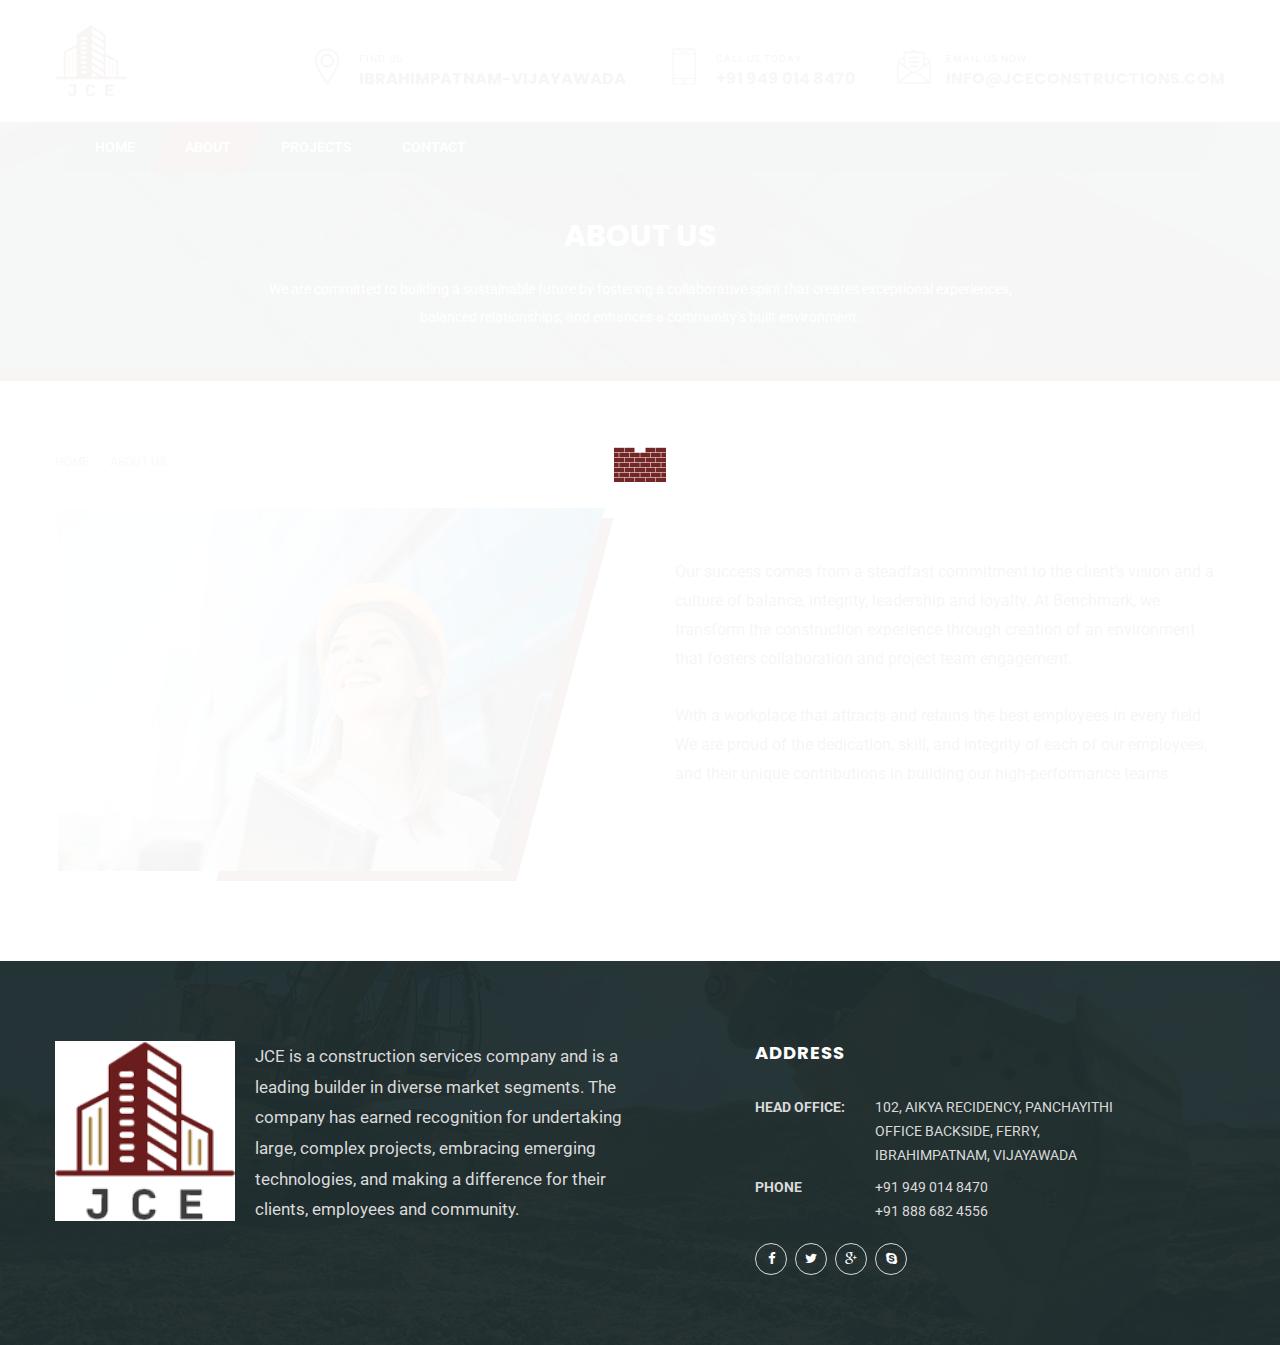
<file: about.html>
<!DOCTYPE html>
<html>


<head>
<meta charset="utf-8">
<title>JCE | About Us</title>
<!-- Stylesheets -->
<link href="css/bootstrap.css" rel="stylesheet">
<link href="css/style.css" rel="stylesheet">
<!-- Responsive -->
<link rel="shortcut icon" href="images/favicon.ico" type="image/x-icon">
<link rel="icon" href="images/favicon.ico" type="image/x-icon">
<meta http-equiv="X-UA-Compatible" content="IE=edge">
<meta name="viewport" content="width=device-width, initial-scale=1.0, maximum-scale=1.0, user-scalable=0">
<link href="css/responsive.css" rel="stylesheet">
<!--[if lt IE 9]><script src="http://html5shim.googlecode.com/svn/trunk/html5.js"></script><![endif]-->
<!--[if lt IE 9]><script src="js/respond.js"></script><![endif]-->
</head>

<body>
<div class="page-wrapper">

    <!-- Preloader -->
    <div class="preloader"></div>
	
    <!-- Main Header / Style One-->
    <header class="main-header header-style-one">
        
    	<!--Header-Upper-->
        <div class="header-upper" style="background-image:url(images/background/bg-header-pattern.jpg);">
        	<div class="auto-container">
            	<div class="clearfix">
                	
                	<div class="pull-left logo-outer">
                    	<div class="logo"><a href="index.html"><img src="images/Logo (1).png" width="40%" alt="" title="JCE"></a></div>
                    </div>
                    
                    <div class="pull-right upper-right clearfix">
                    	
                        <!--Info Box-->
                        <div class="upper-column info-box">
                        	<div class="icon-box"><span class="flaticon-location"></span></div>
                            <ul>
                            	<li><span class="small-title">Find us</span></li>
                                <li><a href="#"><strong><a href="https://goo.gl/maps/L5dpDbt2j1ens63x9" target="_blank" rel="snoopener noreferrer"> Ibrahimpatnam-Vijayawada </a></strong></a></li>
                            </ul>
                        </div>
                        
                        <!--Info Box-->
                        <div class="upper-column info-box">
                        	<div class="icon-box"><span class="flaticon-technology"></span></div>
                            <ul>
                            	<li><span class="small-title">Call us today</span></li>
                                <li><a href="tel:9490148470"><strong>+91 949 014 8470</strong></a></li>
                            </ul>
                        </div>
                        
                        <!--Info Box-->
                        <div class="upper-column info-box">
                        	<div class="icon-box"><span class="flaticon-letter-1"></span></div>
                            <ul>
                            	<li><span class="small-title">Email us now</span></li>
                                <li><a href="mailto:info@jceconstructions.com?&subject=Enquiry about a service.&body=Dear JCE Team,"><strong>info@jceconstructions.com</strong></a></li>
                            </ul>
                        </div>
                        
                        
                    </div>
                    
                </div>
            </div>
        </div>
        
        <!--Header-Lower-->
        <div class="header-lower">
        	<div class="auto-container">
            	<div class="nav-outer">
                    <!-- Main Menu -->
                    <nav class="main-menu">
                        <div class="navbar-header">
                            <!-- Toggle Button -->    	
                            <button type="button" class="navbar-toggle" data-toggle="collapse" data-target=".navbar-collapse">
                            <span class="icon-bar"></span>
                            <span class="icon-bar"></span>
                            <span class="icon-bar"></span>
                            </button>
                        </div>
                        
                        <div class="navbar-collapse collapse clearfix">
                            <ul class="navigation clearfix">
                                <li ><a href="index.html">Home</a></li>
                                
                                <li class=" current-menu-item"><a href="about.html">About</a></li>
                                <!-- <li><a href="services.html">Services</a></li> -->
                                <li class="dropdown"><a href="#">Projects</a>
                                	<ul>
                                        <li><a href="project-Ahana.html">Ahana Enclave</a></li>
                                        <li><a href="project-Engineers.html">Engineers Enclave</a></li>
                                    </ul>
                                </li>
                                
                                <li><a href="contact.html">Contact</a></li>
                            </ul>
                        </div>
                    </nav><!-- Main Menu End-->
                
                    
                </div>
            </div>
        </div>
    
    </header>
    <!--End Main Header -->
    
    
    <!--Page Title-->
    <section class="page-title" style="background-image:url(images/background/bg-page-title.jpg);">
    	<div class="auto-container">
        	<h1>About Us</h1>
            <div class="text">We are committed to building a sustainable future by fostering a collaborative spirit that creates exceptional experiences, </br> balanced relationships, and enhances a community’s built environment.</div>
        </div>
    </section>
    
    <!--Breadcrumb-->
    <div class="theme-breadcrumb">
    	<div class="auto-container">
            <ol class="breadcrumb" style="margin-bottom: 5px;">
              <li><a href="index.html">Home</a></li>
              <li class="active">About Us</li>
            </ol>
        </div>
    </div>
    
    
    <!--Default Two Column-->
    <section class="default-two-column padd-bott-50">
    	<div class="auto-container">
        	<div class="row clearfix">
            	<!--Image COlumn-->
                <div class="column image-column col-md-6 col-sm-12 col-xs-12">
                	<figure class="image-box"><img src="images/resource/about-image.png" alt=""></figure>
                </div>
                <!--Text-Column-->
                <div class="column text-column col-md-6 col-sm-12 col-xs-12">
                	<div class="text padd-left-20 padd-top-50">
                    <p>Our success comes from a steadfast commitment to the client’s vision and a culture of balance, integrity, leadership and loyalty. At Benchmark, we transform the construction experience through creation of an environment that fosters collaboration and project team engagement.</br></br>

                        With a workplace that attracts and retains the best employees in every field.  We are proud of the dedication, skill, and integrity of each of our employees, and their unique contributions in building our high-performance teams.</p>
                    </div>
                </div>
            </div>
        </div>
   </section>
   
   
   <!--Services Section-->
    
   
   
    
    <!--Default Intro Section-->
    
    
    
    <!--Team Section-->

    
    
    <!--Main Footer-->
    <footer class="main-footer" id="footer">
        
        <!--Footer Upper-->        
        <div class="footer-upper" style="background-image:url(images/background/image-4.jpg);">
            <div class="auto-container">
                <div class="row clearfix">
                    
                    <!--Two 4th column-->
                    <div class="col-md-6 col-sm-12 col-xs-12">
                        <div class="row clearfix">
                            <div class="col-lg-4 col-sm-5 col-xs-12 column">
                                <div class="footer-widget about-widget">
                                    <div class="logo"><img src="images/Logo (1).png" alt="" style="background-color: white;"></div>
                                    
                                    
                                </div>
                            </div>
                            
                            <!--Footer Column-->
                            <div class="col-lg-8 col-sm-7 col-xs-12 column">
                                <div class="text" style="font-size: 17px; font-weight: 100px; ">
                                    <p>JCE is a construction services company and is a leading builder in diverse market segments. The company has earned recognition for undertaking large, complex projects, embracing emerging technologies, and making a difference for their clients, employees and community.</p>
                                </div>
                            </div>
                            
                            
                        </div>
                    </div><!--Two 4th column End-->
                    
                    <!--Two 4th column-->
                    <div class="col-md-6 col-sm-12 col-xs-12">
                        <div class="row clearfix">
                            <!--Footer Column-->
                            <div class="col-lg-2 col-sm-2 col-xs-12 column">
                                
                            </div>
                            
                            <!--Footer Column-->
                            <div class="col-lg-8 col-sm-8 col-xs-12 column">
                                <div class="footer-widget contact-widget">
                                    <h3>Address</h3>	
                                    <ul class="contact-info">
                                        <li><strong>Head Office:</strong> 102, AIKYA RECIDENCY, PANCHAYITHI OFFICE 
                                            BACKSIDE, FERRY, IBRAHIMPATNAM, VIJAYAWADA</li>
                                        <li><strong>Phone</strong> +91 949 014 8470 <br>+91 888 682 4556</li>
                                    </ul>
                                    
                                    <div class="social-links">
                                        <a href="#"><span class="fa fa-facebook-f"></span></a>
                                        <a href="#"><span class="fa fa-twitter"></span></a>
                                        <a href="#"><span class="fa fa-google-plus"></span></a>
                                        <a href="#"><span class="fa fa-skype"></span></a>
                                    </div>
                                    
                                </div>
                            </div>
                            
                        </div>
                    </div><!--Two 4th column End-->
                    
                </div>
                
            </div>
        </div>
        
        
    </footer>
    
    
</div>
<!--End pagewrapper-->

<!--Scroll to top-->
<div class="scroll-to-top scroll-to-target" data-target=".main-header"><span style="transform: rotate(-90deg);" class="icon flaticon-arrows-10"></span></div>


<!--Search Popup-->


<script src="js/jquery.js"></script> 
<script src="js/bootstrap.min.js"></script>
<script src="js/jquery.fancybox.pack.js"></script>
<script src="js/owl.js"></script>
<script src="js/wow.js"></script>
<script src="js/script.js"></script>
</body>

<!-- Mirrored from html.themexriver.com/constructor-one/about.html by HTTrack Website Copier/3.x [XR&CO'2014], Mon, 11 Jul 2022 12:02:36 GMT -->
</html>
</file>
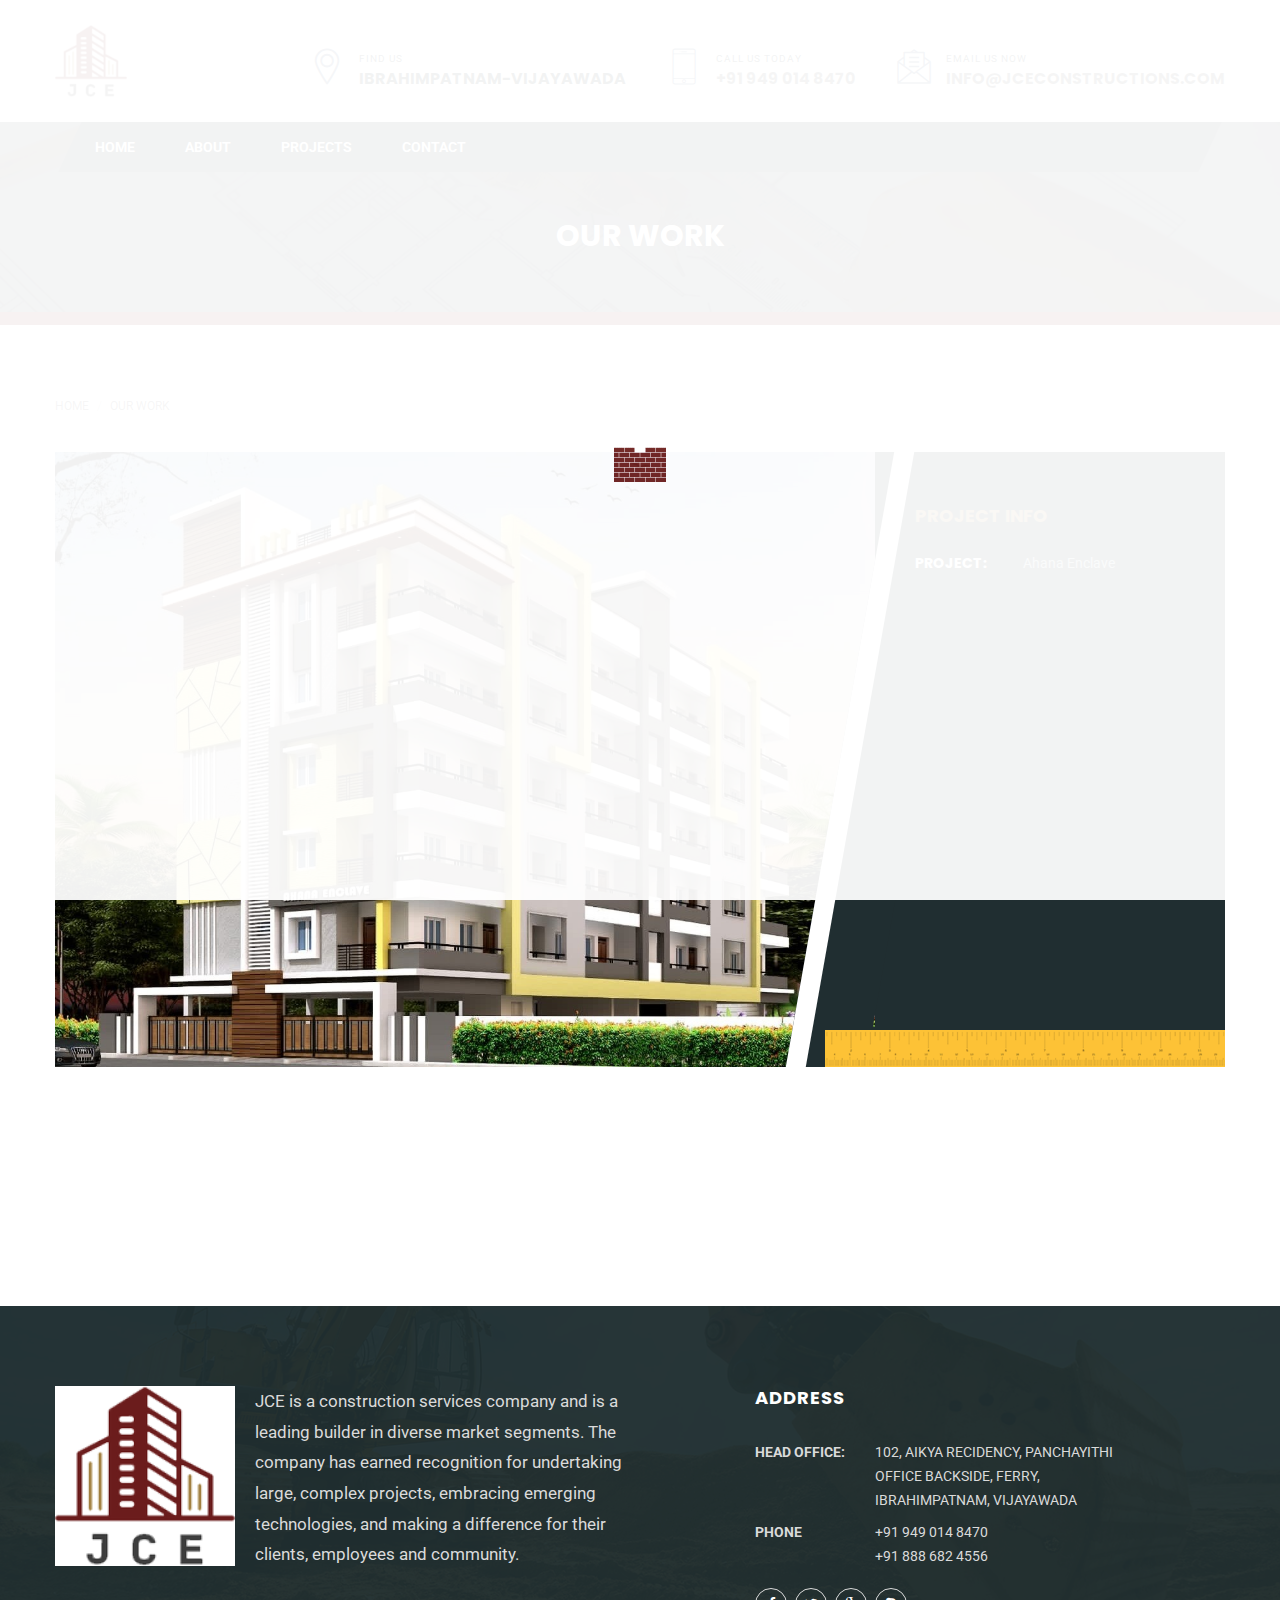
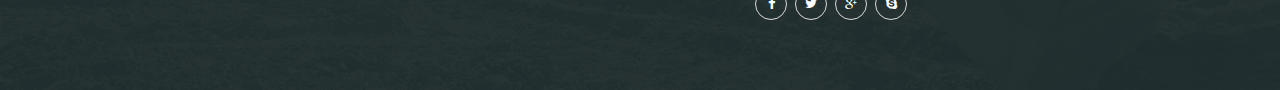
<file: project-Ahana.html>
<!DOCTYPE html>
<html>

<head>
<meta charset="utf-8">
<title>Constractor One Construction and Home Renovation HTML5 Template | Our Work</title>
<!-- Stylesheets -->
<link href="css/bootstrap.css" rel="stylesheet">
<link href="css/style.css" rel="stylesheet">
<!-- Responsive -->
<link rel="shortcut icon" href="images/favicon.ico" type="image/x-icon">
<link rel="icon" href="images/favicon.ico" type="image/x-icon">
<meta http-equiv="X-UA-Compatible" content="IE=edge">
<meta name="viewport" content="width=device-width, initial-scale=1.0, maximum-scale=1.0, user-scalable=0">
<link href="css/responsive.css" rel="stylesheet">
<link href="css/jquery.fancybox.min.css" rel="stylesheet">

<!--[if lt IE 9]><script src="http://html5shim.googlecode.com/svn/trunk/html5.js"></script><![endif]-->
<!--[if lt IE 9]><script src="js/respond.js"></script><![endif]-->
</head>

<body>
<div class="page-wrapper">
 	
    <!-- Preloader -->
    <div class="preloader"></div>
 	
    <!-- Main Header / Style One-->
    <header class="main-header header-style-one">
        
    	<!--Header-Upper-->
        <div class="header-upper" style="background-image:url(images/background/bg-header-pattern.jpg);">
        	<div class="auto-container">
            	<div class="clearfix">
                	
                	<div class="pull-left logo-outer">
                    	<div class="logo"><a href="index.html"><img src="images/Logo (1).png" width="40%" alt="" title="JCE"></a></div>
                    </div>
                    
                    <div class="pull-right upper-right clearfix">
                    	
                        <!--Info Box-->
                        <div class="upper-column info-box">
                        	<div class="icon-box"><span class="flaticon-location"></span></div>
                            <ul>
                            	<li><span class="small-title">Find us</span></li>
                                <li><a href="#"><strong><a href="https://goo.gl/maps/L5dpDbt2j1ens63x9" target="_blank" rel="snoopener noreferrer"> Ibrahimpatnam-Vijayawada </a></strong></a></li>
                            </ul>
                        </div>
                        
                        <!--Info Box-->
                        <div class="upper-column info-box">
                        	<div class="icon-box"><span class="flaticon-technology"></span></div>
                            <ul>
                            	<li><span class="small-title">Call us today</span></li>
                                <li><a href="tel:9490148470"><strong>+91 949 014 8470</strong></a></li>
                            </ul>
                        </div>
                        
                        <!--Info Box-->
                        <div class="upper-column info-box">
                        	<div class="icon-box"><span class="flaticon-letter-1"></span></div>
                            <ul>
                            	<li><span class="small-title">Email us now</span></li>
                                <li><a href="mailto:info@jceconstructions.com?&subject=Enquiry about a service.&body=Dear JCE Team,"><strong>info@jceconstructions.com</strong></a></li>
                            </ul>
                        </div>
                        
                        
                    </div>
                    
                </div>
            </div>
        </div>
        
        <!--Header-Lower-->
        <div class="header-lower">
        	<div class="auto-container">
            	<div class="nav-outer">
                    <!-- Main Menu -->
                    <nav class="main-menu">
                        <div class="navbar-header">
                            <!-- Toggle Button -->    	
                            <button type="button" class="navbar-toggle" data-toggle="collapse" data-target=".navbar-collapse">
                            <span class="icon-bar"></span>
                            <span class="icon-bar"></span>
                            <span class="icon-bar"></span>
                            </button>
                        </div>
                        
                        <div class="navbar-collapse collapse clearfix">
                            <ul class="navigation clearfix">
                                <li ><a href="index.html">Home</a></li>
                                
                                <li><a href="about.html">About</a></li>
                                <!-- <li><a href="services.html">Services</a></li> -->
                                <li class="dropdown"><a href="#">Projects</a>
                                	<ul>
                                        <li><a href="project-Ahana.html">Ahana Enclave</a></li>
                                        <li><a href="project-Engineers.html">Engineers Enclave</a></li>
                                    </ul>
                                </li>
                                
                                <li><a href="contact.html">Contact</a></li>
                            </ul>
                        </div>
                    </nav><!-- Main Menu End-->
                
                    
                </div>
            </div>
        </div>
    
    </header>
    <!--End Main Header -->
    
    
    <!--Page Title-->
    <section class="page-title" style="background-image:url(images/background/bg-page-title.jpg);">
    	<div class="auto-container">
        	<h1>Our Work</h1>
            <!-- <div class="text">Our Work is our Pride!</div> -->
        </div>
    </section>
    
    <!--Breadcrumb-->
    <div class="theme-breadcrumb">
    	<div class="auto-container">
            <ol class="breadcrumb" style="margin-bottom: 5px;">
              <li><a href="index.html">Home</a></li>
              <li class="active">Our Work</li>
            </ol>
        </div>
    </div>
    
    
    <!--Projects Section-->
    <section class="single-project no-padd-top">
    	<div class="auto-container">
            
            <!--Upper Main Part-->
            <div class="upper-part">
            	<!--Upper Image Section-->
                <div class="upper-box">
                	<figure class="main-image"><img src="images/resource/Project-Ahana.jpeg" alt="" style="width:100%;padding: 0;"></figure>
                    <div class="info-box">
                    	<div class="white-bar"></div>                    
                    	<h4 style="color: #A68649;">Project info</h4>
                    	<ul>
                        	<li class="clearfix"><strong>Project:</strong> <div class="data">Ahana Enclave</div></li>
                            <!-- <li class="clearfix"><strong>Location:</strong> <div class="data">Gollapudi, Vijayawada</div></li> -->
                            <!-- <li class="clearfix"><strong>Duration:</strong> <div class="data">1 Year 6 months</div></li> -->
                            <!-- <li class="clearfix"><strong>Area:</strong> <div class="data">2 acres</div></li> -->
                            <!-- <li class="clearfix"><h4 style="color: #A68649;">*Premium 3 BHK flats only</p></h4> -->
                            <!-- <li class="clearfix"><strong>surface:</strong> <div class="data">1200 ft2</div></li>
                            <li class="clearfix"><strong>architect:</strong> <div class="data">Hasib Sharif</div></li> -->
                        </ul>
                    </div>
                </div>
                
                <!--Lower Thumbs Section-->
                <div class="lower-box">
                	<div class="row clearfix">
                    	<div class="col-md-8 col-sm-12 col-xs-12">
                        	<div class="related-thumbs clearfix">
                            	<figure class="thumb wow fadeInUp" data-wow-delay="0ms" data-wow-duration="500ms"><a href="images/projects/Project1-Des.jpeg" class="lightbox-image" title="Front View"><img src="images/projects/Project1-Des-T.jpeg" alt=""></a></figure>
                                <figure class="thumb wow fadeInUp" data-wow-delay="0ms" data-wow-duration="500ms"><a href="images/projects/Project1-Des2.jpeg" class="lightbox-image" title="Side View"><img src="images/projects/Project1-Des2-T.jpeg" alt=""></a></figure>
                                <figure class="thumb wow fadeInUp" data-wow-delay="0ms" data-wow-duration="500ms"><a href="images/projects/Project1-3D.JPG" class="lightbox-image" title="Room 3D View"><img src="images/projects/Project1-3D-T.jpg" alt=""></a></figure>
                                <figure class="thumb wow fadeInUp" data-wow-delay="0ms" data-wow-duration="500ms"><a href="images/projects/Project1-FP.JPG" class="lightbox-image" title="Floor Plan"><img src="images/projects/Project1-FP-T.jpg" alt=""></a></figure>
                                <figure class="thumb wow fadeInUp" data-wow-delay="0ms" data-wow-duration="500ms"><a href="images/projects/Project1-RM.png" class="lightbox-image" title="Road Map"><img src="images/projects/Project1-RM-T.JPG" alt=""></a></figure>
                            </div>
                        </div>
                        
                    </div>
                </div>
                
            </div>
            
            <!--Default Two Column-->
            
        
        </div>
        
    </section>
    
    
    <!--Main Footer-->
    <footer class="main-footer" id="footer">
        
        <!--Footer Upper-->        
        <div class="footer-upper" style="background-image:url(images/background/image-4.jpg);">
            <div class="auto-container">
                <div class="row clearfix">
                    
                    <!--Two 4th column-->
                    <div class="col-md-6 col-sm-12 col-xs-12">
                        <div class="row clearfix">
                            <div class="col-lg-4 col-sm-5 col-xs-12 column">
                                <div class="footer-widget about-widget">
                                    <div class="logo"><img src="images/Logo (1).png" alt="" style="background-color: white;"></div>
                                    
                                    
                                </div>
                            </div>
                            
                            <!--Footer Column-->
                            <div class="col-lg-8 col-sm-7 col-xs-12 column">
                                <div class="text" style="font-size: 17px; font-weight: 100px; ">
                                    <p>JCE is a construction services company and is a leading builder in diverse market segments. The company has earned recognition for undertaking large, complex projects, embracing emerging technologies, and making a difference for their clients, employees and community.</p>
                                </div>
                            </div>
                            
                            
                        </div>
                    </div><!--Two 4th column End-->
                    
                    <!--Two 4th column-->
                    <div class="col-md-6 col-sm-12 col-xs-12">
                        <div class="row clearfix">
                            <!--Footer Column-->
                            <div class="col-lg-2 col-sm-2 col-xs-12 column">
                                
                            </div>
                            
                            <!--Footer Column-->
                            <div class="col-lg-8 col-sm-8 col-xs-12 column">
                                <div class="footer-widget contact-widget">
                                    <h3>Address</h3>	
                                    <ul class="contact-info">
                                        <li><strong>Head Office:</strong> 102, AIKYA RECIDENCY, PANCHAYITHI OFFICE 
                                            BACKSIDE, FERRY, IBRAHIMPATNAM, VIJAYAWADA</li>
                                        <li><strong>Phone</strong> +91 949 014 8470 <br>+91 888 682 4556</li>
                                    </ul>
                                    
                                    <div class="social-links">
                                        <a href="#"><span class="fa fa-facebook-f"></span></a>
                                        <a href="#"><span class="fa fa-twitter"></span></a>
                                        <a href="#"><span class="fa fa-google-plus"></span></a>
                                        <a href="#"><span class="fa fa-skype"></span></a>
                                    </div>
                                    
                                </div>
                            </div>
                            
                        </div>
                    </div><!--Two 4th column End-->
                    
                </div>
                
            </div>
        </div>
        
        
    </footer>
    
    
</div>
<!--End pagewrapper-->

<!--Scroll to top-->
<div class="scroll-to-top scroll-to-target" data-target=".main-header"><span style="transform: rotate(-90deg);" class="icon flaticon-arrows-10"></span></div>



<script src="js/jquery.js"></script> 
<script src="js/bootstrap.min.js"></script>
<!-- <script src="js/jquery.fancybox.pack.js"></script> -->
<script src="js/jquery.fancybox.min.js"></script>
<script src="js/owl.js"></script>
<script src="js/wow.js"></script>
<script src="js/script.js"></script>
</body>

<!-- Mirrored from html.themexriver.com/constructor-one/project.html by HTTrack Website Copier/3.x [XR&CO'2014], Mon, 11 Jul 2022 12:02:37 GMT -->
</html>
</file>
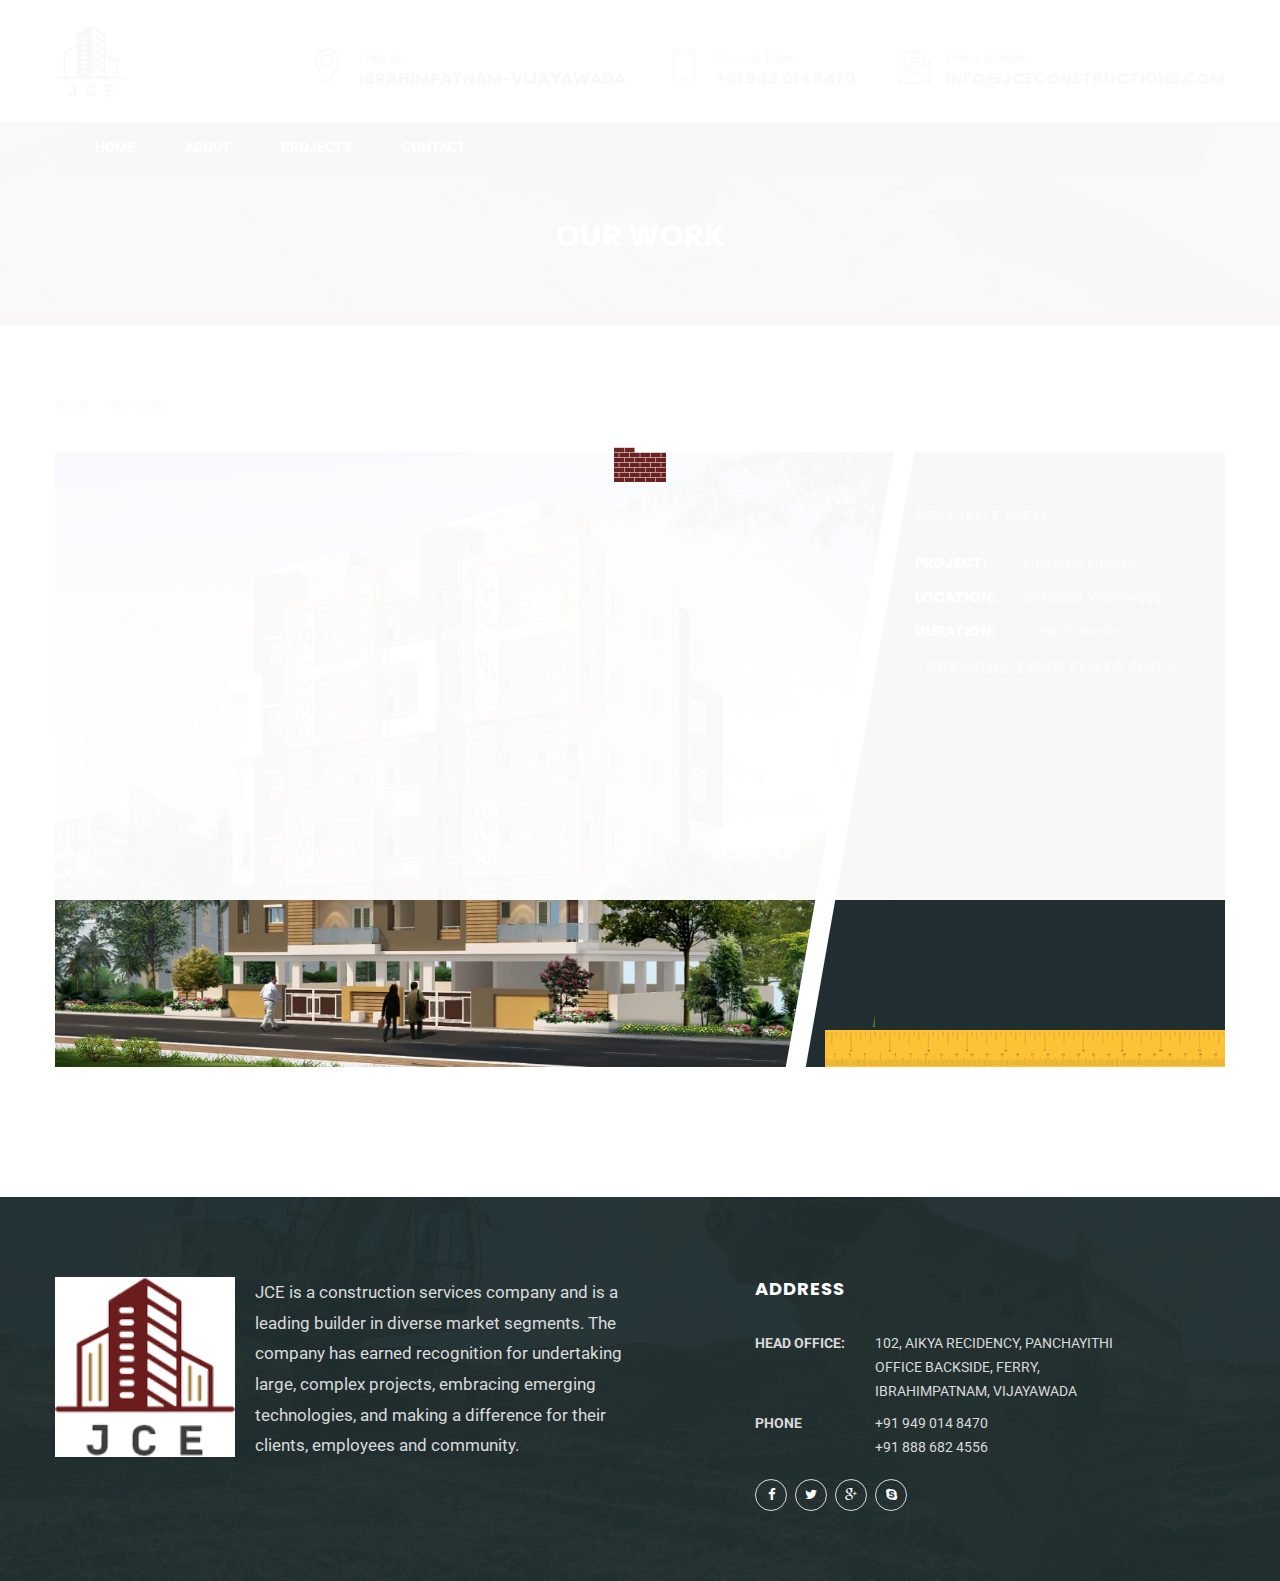
<file: project-Engineers.html>
<!DOCTYPE html>
<html>

<head>
<meta charset="utf-8">
<title>Constractor One Construction and Home Renovation HTML5 Template | Our Work</title>
<!-- Stylesheets -->
<link href="css/bootstrap.css" rel="stylesheet">
<link href="css/style.css" rel="stylesheet">
<!-- Responsive -->
<link rel="shortcut icon" href="images/favicon.ico" type="image/x-icon">
<link rel="icon" href="images/favicon.ico" type="image/x-icon">
<meta http-equiv="X-UA-Compatible" content="IE=edge">
<meta name="viewport" content="width=device-width, initial-scale=1.0, maximum-scale=1.0, user-scalable=0">
<link href="css/responsive.css" rel="stylesheet">
<link href="css/jquery.fancybox.min.css" rel="stylesheet">

<!--[if lt IE 9]><script src="http://html5shim.googlecode.com/svn/trunk/html5.js"></script><![endif]-->
<!--[if lt IE 9]><script src="js/respond.js"></script><![endif]-->
</head>

<body>
<div class="page-wrapper">
 	
    <!-- Preloader -->
    <div class="preloader"></div>
 	
    <!-- Main Header / Style One-->
    <header class="main-header header-style-one">
        
    	<!--Header-Upper-->
        <div class="header-upper" style="background-image:url(images/background/bg-header-pattern.jpg);">
        	<div class="auto-container">
            	<div class="clearfix">
                	
                	<div class="pull-left logo-outer">
                    	<div class="logo"><a href="index.html"><img src="images/Logo (1).png" width="40%" alt="" title="JCE"></a></div>
                    </div>
                    
                    <div class="pull-right upper-right clearfix">
                    	
                        <!--Info Box-->
                        <div class="upper-column info-box">
                        	<div class="icon-box"><span class="flaticon-location"></span></div>
                            <ul>
                            	<li><span class="small-title">Find us</span></li>
                                <li><a href="#"><strong><a href="https://goo.gl/maps/L5dpDbt2j1ens63x9" target="_blank" rel="snoopener noreferrer"> Ibrahimpatnam-Vijayawada </a></strong></a></li>
                            </ul>
                        </div>
                        
                        <!--Info Box-->
                        <div class="upper-column info-box">
                        	<div class="icon-box"><span class="flaticon-technology"></span></div>
                            <ul>
                            	<li><span class="small-title">Call us today</span></li>
                                <li><a href="tel:9490148470"><strong>+91 949 014 8470</strong></a></li>
                            </ul>
                        </div>
                        
                        <!--Info Box-->
                        <div class="upper-column info-box">
                        	<div class="icon-box"><span class="flaticon-letter-1"></span></div>
                            <ul>
                            	<li><span class="small-title">Email us now</span></li>
                                <li><a href="mailto:info@jceconstructions.com?&subject=Enquiry about a service.&body=Dear JCE Team,"><strong>info@jceconstructions.com</strong></a></li>
                            </ul>
                        </div>
                        
                        
                    </div>
                    
                </div>
            </div>
        </div>
        
        <!--Header-Lower-->
        <div class="header-lower">
        	<div class="auto-container">
            	<div class="nav-outer">
                    <!-- Main Menu -->
                    <nav class="main-menu">
                        <div class="navbar-header">
                            <!-- Toggle Button -->    	
                            <button type="button" class="navbar-toggle" data-toggle="collapse" data-target=".navbar-collapse">
                            <span class="icon-bar"></span>
                            <span class="icon-bar"></span>
                            <span class="icon-bar"></span>
                            </button>
                        </div>
                        
                        <div class="navbar-collapse collapse clearfix">
                            <ul class="navigation clearfix">
                                <li ><a href="index.html">Home</a></li>
                                
                                <li><a href="about.html">About</a></li>
                                <!-- <li><a href="services.html">Services</a></li> -->
                                <li class="dropdown"><a href="#">Projects</a>
                                	<ul>
                                        <li><a href="project-Ahana.html">Ahana Enclave</a></li>
                                        <li><a href="project-Engineers.html">Engineers Enclave</a></li>
                                    </ul>
                                </li>
                                
                                <li><a href="contact.html">Contact</a></li>
                            </ul>
                        </div>
                    </nav><!-- Main Menu End-->
                
                    
                </div>
            </div>
        </div>
    
    </header>
    <!--End Main Header -->
    
    
    <!--Page Title-->
    <section class="page-title" style="background-image:url(images/background/bg-page-title.jpg);">
    	<div class="auto-container">
        	<h1>Our Work</h1>
            <!-- <div class="text">Our Work is our Pride!</div> -->
        </div>
    </section>
    
    <!--Breadcrumb-->
    <div class="theme-breadcrumb">
    	<div class="auto-container">
            <ol class="breadcrumb" style="margin-bottom: 5px;">
              <li><a href="index.html">Home</a></li>
              <li class="active">Our Work</li>
            </ol>
        </div>
    </div>
    
    
    <!--Projects Section-->
    <section class="single-project no-padd-top">
    	<div class="auto-container">
            
            <!--Upper Main Part-->
            <div class="upper-part">
            	<!--Upper Image Section-->
                <div class="upper-box">
                	<figure class="main-image"><img src="images/resource/proj1.jpeg" alt=""></figure>
                    <div class="info-box">
                    	<div class="white-bar"></div>                    
                    	<h4 style="color: #A68649;">Project info</h4>
                    	<ul>
                        	<li class="clearfix"><strong>Project:</strong> <div class="data">Engineers Enclave</div></li>
                            <li class="clearfix"><strong>Location:</strong> <div class="data">Gollapudi, Vijayawada</div></li>
                            <li class="clearfix"><strong>Duration:</strong> <div class="data">1 Year 6 months</div></li>
                            <!-- <li class="clearfix"><strong>Area:</strong> <div class="data">2 acres</div></li> -->
                            <li class="clearfix"><h4 style="color: #A68649;">*Premium 3 BHK flats only</p></h4>
                            <!-- <li class="clearfix"><strong>surface:</strong> <div class="data">1200 ft2</div></li>
                            <li class="clearfix"><strong>architect:</strong> <div class="data">Hasib Sharif</div></li> -->
                        </ul>
                    </div>
                </div>
                
                <!--Lower Thumbs Section-->
                <!-- <div class="lower-box">
                	<div class="row clearfix">
                    	<div class="col-md-8 col-sm-12 col-xs-12">
                        	<div class="related-thumbs clearfix">
                            	<figure class="thumb wow fadeInUp" data-wow-delay="0ms" data-wow-duration="500ms"><a href="images/projects/Project1-Des.jpeg" class="lightbox-image" title="Front View"><img src="images/projects/Project1-Des-T.jpeg" alt=""></a></figure>
                                <figure class="thumb wow fadeInUp" data-wow-delay="0ms" data-wow-duration="500ms"><a href="images/projects/Project1-Des2.jpeg" class="lightbox-image" title="Side View"><img src="images/projects/Project1-Des2-T.jpeg" alt=""></a></figure>
                                <figure class="thumb wow fadeInUp" data-wow-delay="0ms" data-wow-duration="500ms"><a href="images/projects/Project1-3D.JPG" class="lightbox-image" title="Room 3D View"><img src="images/projects/Project1-3D-T.jpg" alt=""></a></figure>
                                <figure class="thumb wow fadeInUp" data-wow-delay="0ms" data-wow-duration="500ms"><a href="images/projects/Project1-FP.JPG" class="lightbox-image" title="Floor Plan"><img src="images/projects/Project1-FP-T.jpg" alt=""></a></figure>
                                <figure class="thumb wow fadeInUp" data-wow-delay="0ms" data-wow-duration="500ms"><a href="images/projects/Project1-RM.png" class="lightbox-image" title="Road Map"><img src="images/projects/Project1-RM-T.JPG" alt=""></a></figure>
                            </div>
                        </div>
                        
                    </div>
                </div> -->
                
            </div>
            
            <!--Default Two Column-->
            
        
        </div>
        
    </section>
    
    
    <!--Main Footer-->
    <footer class="main-footer" id="footer">
        
        <!--Footer Upper-->        
        <div class="footer-upper" style="background-image:url(images/background/image-4.jpg);">
            <div class="auto-container">
                <div class="row clearfix">
                    
                    <!--Two 4th column-->
                    <div class="col-md-6 col-sm-12 col-xs-12">
                        <div class="row clearfix">
                            <div class="col-lg-4 col-sm-5 col-xs-12 column">
                                <div class="footer-widget about-widget">
                                    <div class="logo"><img src="images/Logo (1).png" alt="" style="background-color: white;"></div>
                                    
                                    
                                </div>
                            </div>
                            
                            <!--Footer Column-->
                            <div class="col-lg-8 col-sm-7 col-xs-12 column">
                                <div class="text" style="font-size: 17px; font-weight: 100px; ">
                                    <p>JCE is a construction services company and is a leading builder in diverse market segments. The company has earned recognition for undertaking large, complex projects, embracing emerging technologies, and making a difference for their clients, employees and community.</p>
                                </div>
                            </div>
                            
                            
                        </div>
                    </div><!--Two 4th column End-->
                    
                    <!--Two 4th column-->
                    <div class="col-md-6 col-sm-12 col-xs-12">
                        <div class="row clearfix">
                            <!--Footer Column-->
                            <div class="col-lg-2 col-sm-2 col-xs-12 column">
                                
                            </div>
                            
                            <!--Footer Column-->
                            <div class="col-lg-8 col-sm-8 col-xs-12 column">
                                <div class="footer-widget contact-widget">
                                    <h3>Address</h3>	
                                    <ul class="contact-info">
                                        <li><strong>Head Office:</strong> 102, AIKYA RECIDENCY, PANCHAYITHI OFFICE 
                                            BACKSIDE, FERRY, IBRAHIMPATNAM, VIJAYAWADA</li>
                                        <li><strong>Phone</strong> +91 949 014 8470 <br>+91 888 682 4556</li>
                                    </ul>
                                    
                                    <div class="social-links">
                                        <a href="#"><span class="fa fa-facebook-f"></span></a>
                                        <a href="#"><span class="fa fa-twitter"></span></a>
                                        <a href="#"><span class="fa fa-google-plus"></span></a>
                                        <a href="#"><span class="fa fa-skype"></span></a>
                                    </div>
                                    
                                </div>
                            </div>
                            
                        </div>
                    </div><!--Two 4th column End-->
                    
                </div>
                
            </div>
        </div>
        
        
    </footer>
    
    
</div>
<!--End pagewrapper-->

<!--Scroll to top-->
<div class="scroll-to-top scroll-to-target" data-target=".main-header"><span style="transform: rotate(-90deg);" class="icon flaticon-arrows-10"></span></div>



<script src="js/jquery.js"></script> 
<script src="js/bootstrap.min.js"></script>
<!-- <script src="js/jquery.fancybox.pack.js"></script> -->
<script src="js/jquery.fancybox.min.js"></script>
<script src="js/owl.js"></script>
<script src="js/wow.js"></script>
<script src="js/script.js"></script>
</body>

<!-- Mirrored from html.themexriver.com/constructor-one/project.html by HTTrack Website Copier/3.x [XR&CO'2014], Mon, 11 Jul 2022 12:02:37 GMT -->
</html>
</file>
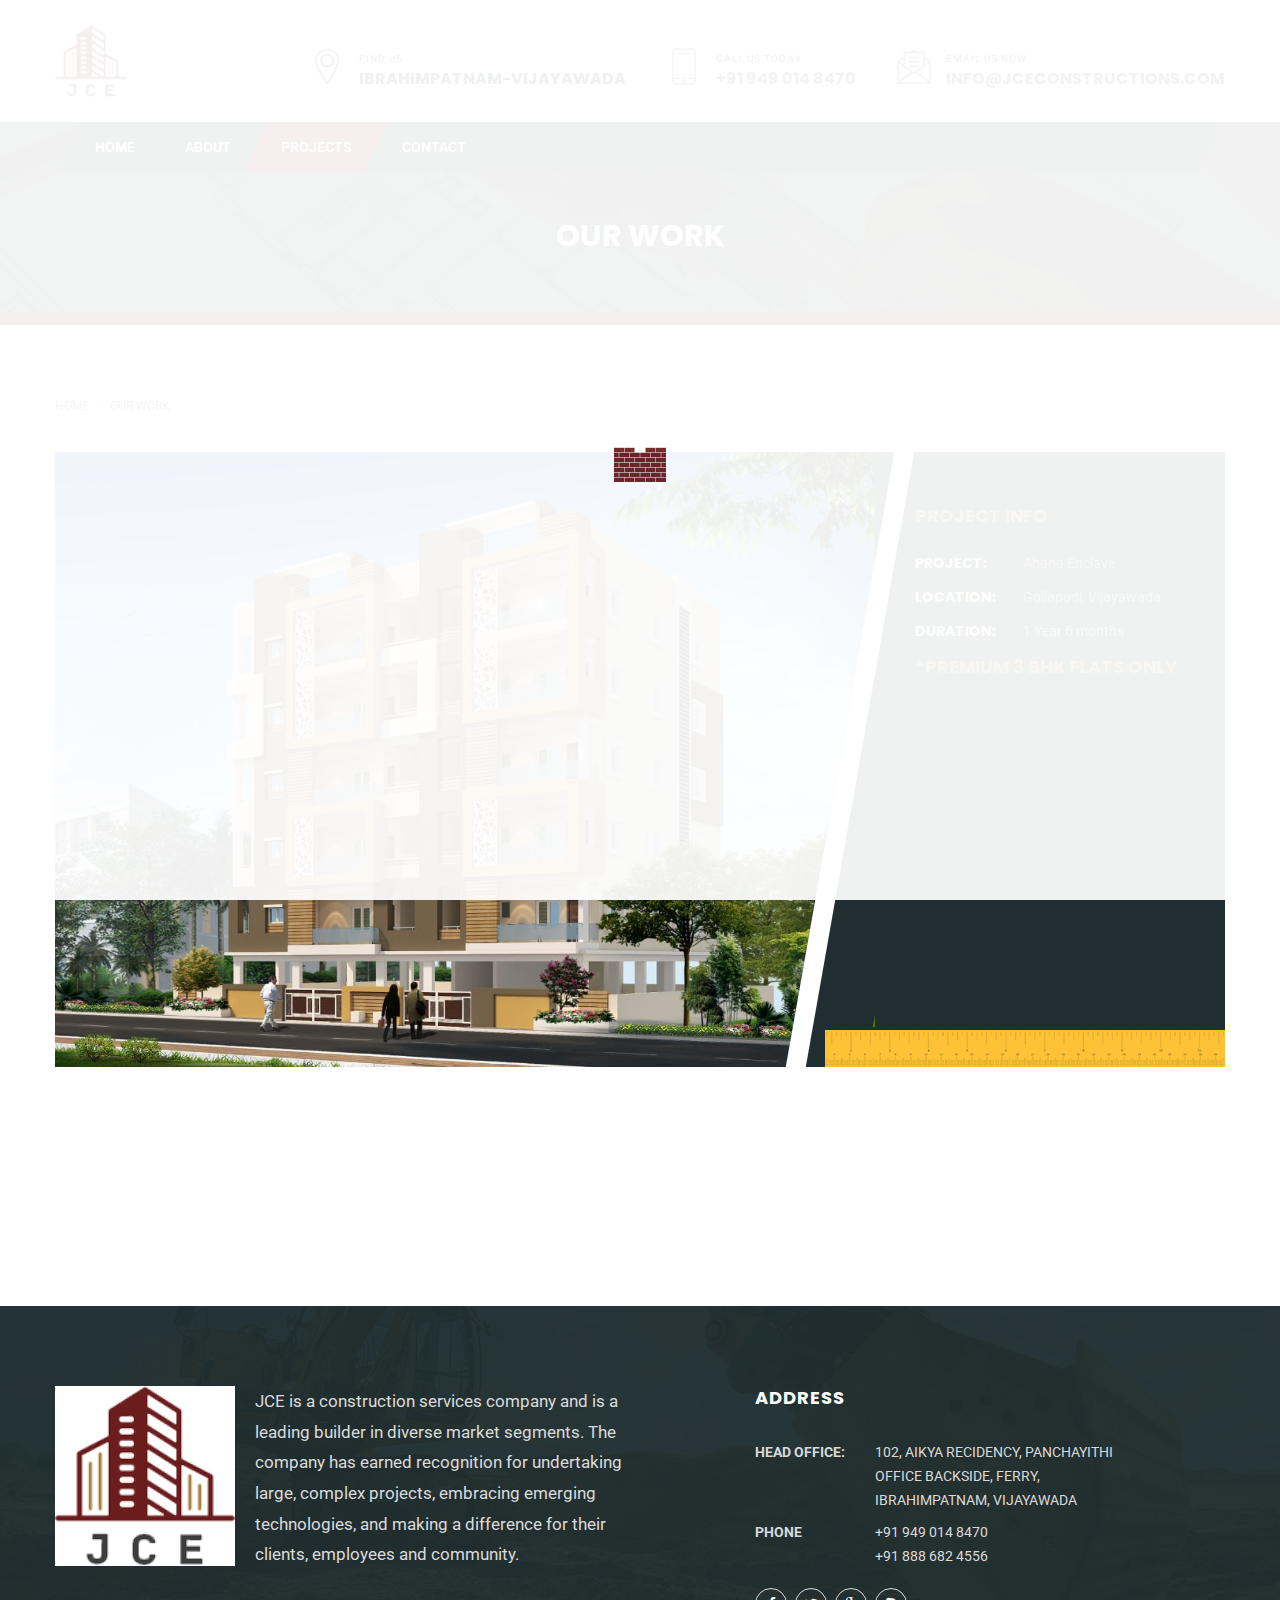
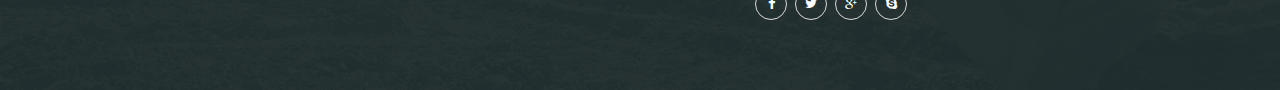
<file: project.html>
<!DOCTYPE html>
<html>

<head>
<meta charset="utf-8">
<title>Constractor One Construction and Home Renovation HTML5 Template | Our Work</title>
<!-- Stylesheets -->
<link href="css/bootstrap.css" rel="stylesheet">
<link href="css/style.css" rel="stylesheet">
<!-- Responsive -->
<link rel="shortcut icon" href="images/favicon.ico" type="image/x-icon">
<link rel="icon" href="images/favicon.ico" type="image/x-icon">
<meta http-equiv="X-UA-Compatible" content="IE=edge">
<meta name="viewport" content="width=device-width, initial-scale=1.0, maximum-scale=1.0, user-scalable=0">
<link href="css/responsive.css" rel="stylesheet">
<link href="css/jquery.fancybox.min.css" rel="stylesheet">

<!--[if lt IE 9]><script src="http://html5shim.googlecode.com/svn/trunk/html5.js"></script><![endif]-->
<!--[if lt IE 9]><script src="js/respond.js"></script><![endif]-->
</head>

<body>
<div class="page-wrapper">
 	
    <!-- Preloader -->
    <div class="preloader"></div>
 	
    <!-- Main Header / Style One-->
    <header class="main-header header-style-one">
        
    	<!--Header-Upper-->
        <div class="header-upper" style="background-image:url(images/background/bg-header-pattern.jpg);">
        	<div class="auto-container">
            	<div class="clearfix">
                	
                	<div class="pull-left logo-outer">
                    	<div class="logo"><a href="index.html"><img src="images/Logo (1).png" width="40%" alt="" title="JCE"></a></div>
                    </div>
                    
                    <div class="pull-right upper-right clearfix">
                    	
                        <!--Info Box-->
                        <div class="upper-column info-box">
                        	<div class="icon-box"><span class="flaticon-location"></span></div>
                            <ul>
                            	<li><span class="small-title">Find us</span></li>
                                <li><a href="#"><strong><a href="https://goo.gl/maps/L5dpDbt2j1ens63x9" target="_blank" rel="snoopener noreferrer"> Ibrahimpatnam-Vijayawada </a></strong></a></li>
                            </ul>
                        </div>
                        
                        <!--Info Box-->
                        <div class="upper-column info-box">
                        	<div class="icon-box"><span class="flaticon-technology"></span></div>
                            <ul>
                            	<li><span class="small-title">Call us today</span></li>
                                <li><a href="tel:9490148470"><strong>+91 949 014 8470</strong></a></li>
                            </ul>
                        </div>
                        
                        <!--Info Box-->
                        <div class="upper-column info-box">
                        	<div class="icon-box"><span class="flaticon-letter-1"></span></div>
                            <ul>
                            	<li><span class="small-title">Email us now</span></li>
                                <li><a href="mailto:info@jceconstructions.com?&subject=Enquiry about a service.&body=Dear JCE Team,"><strong>info@jceconstructions.com</strong></a></li>
                            </ul>
                        </div>
                        
                        
                    </div>
                    
                </div>
            </div>
        </div>
        
        <!--Header-Lower-->
        <div class="header-lower">
        	<div class="auto-container">
            	<div class="nav-outer">
                    <!-- Main Menu -->
                    <nav class="main-menu">
                        <div class="navbar-header">
                            <!-- Toggle Button -->    	
                            <button type="button" class="navbar-toggle" data-toggle="collapse" data-target=".navbar-collapse">
                            <span class="icon-bar"></span>
                            <span class="icon-bar"></span>
                            <span class="icon-bar"></span>
                            </button>
                        </div>
                        
                        <div class="navbar-collapse collapse clearfix">
                            <ul class="navigation clearfix">
                                <li ><a href="index.html">Home</a></li>
                                
                                <li><a href="about.html">About</a></li>
                                <!-- <li><a href="services.html">Services</a></li> -->
                                <li class="dropdown current-menu-item"><a href="project.html">Projects</a>
                                	<!-- <ul>
                                        <li><a href="project.html">Projects</a></li>
                                    </ul> -->
                                </li>
                                
                                <li><a href="contact.html">Contact</a></li>
                            </ul>
                        </div>
                    </nav><!-- Main Menu End-->
                
                    
                </div>
            </div>
        </div>
    
    </header>
    <!--End Main Header -->
    
    
    <!--Page Title-->
    <section class="page-title" style="background-image:url(images/background/bg-page-title.jpg);">
    	<div class="auto-container">
        	<h1>Our Work</h1>
            <!-- <div class="text">Our Work is our Pride!</div> -->
        </div>
    </section>
    
    <!--Breadcrumb-->
    <div class="theme-breadcrumb">
    	<div class="auto-container">
            <ol class="breadcrumb" style="margin-bottom: 5px;">
              <li><a href="index.html">Home</a></li>
              <li class="active">Our Work</li>
            </ol>
        </div>
    </div>
    
    
    <!--Projects Section-->
    <section class="single-project no-padd-top">
    	<div class="auto-container">
            
            <!--Upper Main Part-->
            <div class="upper-part">
            	<!--Upper Image Section-->
                <div class="upper-box">
                	<figure class="main-image"><img src="images/resource/proj1.jpeg" alt=""></figure>
                    <div class="info-box">
                    	<div class="white-bar"></div>                    
                    	<h4 style="color: #A68649;">Project info</h4>
                    	<ul>
                        	<li class="clearfix"><strong>Project:</strong> <div class="data">Ahana Enclave</div></li>
                            <li class="clearfix"><strong>Location:</strong> <div class="data">Gollapudi, Vijayawada</div></li>
                            <li class="clearfix"><strong>Duration:</strong> <div class="data">1 Year 6 months</div></li>
                            <!-- <li class="clearfix"><strong>Area:</strong> <div class="data">2 acres</div></li> -->
                            <li class="clearfix"><h4 style="color: #A68649;">*Premium 3 BHK flats only</p></h4>
                            <!-- <li class="clearfix"><strong>surface:</strong> <div class="data">1200 ft2</div></li>
                            <li class="clearfix"><strong>architect:</strong> <div class="data">Hasib Sharif</div></li> -->
                        </ul>
                    </div>
                </div>
                
                <!--Lower Thumbs Section-->
                <div class="lower-box">
                	<div class="row clearfix">
                    	<div class="col-md-8 col-sm-12 col-xs-12">
                        	<div class="related-thumbs clearfix">
                            	<figure class="thumb wow fadeInUp" data-wow-delay="0ms" data-wow-duration="500ms"><a href="images/projects/Project1-Des.jpeg" class="lightbox-image" title="Front View"><img src="images/projects/Project1-Des-T.jpeg" alt=""></a></figure>
                                <figure class="thumb wow fadeInUp" data-wow-delay="0ms" data-wow-duration="500ms"><a href="images/projects/Project1-Des2.jpeg" class="lightbox-image" title="Side View"><img src="images/projects/Project1-Des2-T.jpeg" alt=""></a></figure>
                                <figure class="thumb wow fadeInUp" data-wow-delay="0ms" data-wow-duration="500ms"><a href="images/projects/Project1-3D.JPG" class="lightbox-image" title="Room 3D View"><img src="images/projects/Project1-3D-T.jpg" alt=""></a></figure>
                                <figure class="thumb wow fadeInUp" data-wow-delay="0ms" data-wow-duration="500ms"><a href="images/projects/Project1-FP.JPG" class="lightbox-image" title="Floor Plan"><img src="images/projects/Project1-FP-T.jpg" alt=""></a></figure>
                                <figure class="thumb wow fadeInUp" data-wow-delay="0ms" data-wow-duration="500ms"><a href="images/projects/Project1-RM.png" class="lightbox-image" title="Road Map"><img src="images/projects/Project1-RM-T.JPG" alt=""></a></figure>
                            </div>
                        </div>
                        
                    </div>
                </div>
                
            </div>
            
            <!--Default Two Column-->
            
        
        </div>
        
    </section>
    
    
    <!--Main Footer-->
    <footer class="main-footer" id="footer">
        
        <!--Footer Upper-->        
        <div class="footer-upper" style="background-image:url(images/background/image-4.jpg);">
            <div class="auto-container">
                <div class="row clearfix">
                    
                    <!--Two 4th column-->
                    <div class="col-md-6 col-sm-12 col-xs-12">
                        <div class="row clearfix">
                            <div class="col-lg-4 col-sm-5 col-xs-12 column">
                                <div class="footer-widget about-widget">
                                    <div class="logo"><img src="images/Logo (1).png" alt="" style="background-color: white;"></div>
                                    
                                    
                                </div>
                            </div>
                            
                            <!--Footer Column-->
                            <div class="col-lg-8 col-sm-7 col-xs-12 column">
                                <div class="text" style="font-size: 17px; font-weight: 100px; ">
                                    <p>JCE is a construction services company and is a leading builder in diverse market segments. The company has earned recognition for undertaking large, complex projects, embracing emerging technologies, and making a difference for their clients, employees and community.</p>
                                </div>
                            </div>
                            
                            
                        </div>
                    </div><!--Two 4th column End-->
                    
                    <!--Two 4th column-->
                    <div class="col-md-6 col-sm-12 col-xs-12">
                        <div class="row clearfix">
                            <!--Footer Column-->
                            <div class="col-lg-2 col-sm-2 col-xs-12 column">
                                
                            </div>
                            
                            <!--Footer Column-->
                            <div class="col-lg-8 col-sm-8 col-xs-12 column">
                                <div class="footer-widget contact-widget">
                                    <h3>Address</h3>	
                                    <ul class="contact-info">
                                        <li><strong>Head Office:</strong> 102, AIKYA RECIDENCY, PANCHAYITHI OFFICE 
                                            BACKSIDE, FERRY, IBRAHIMPATNAM, VIJAYAWADA</li>
                                        <li><strong>Phone</strong> +91 949 014 8470 <br>+91 888 682 4556</li>
                                    </ul>
                                    
                                    <div class="social-links">
                                        <a href="#"><span class="fa fa-facebook-f"></span></a>
                                        <a href="#"><span class="fa fa-twitter"></span></a>
                                        <a href="#"><span class="fa fa-google-plus"></span></a>
                                        <a href="#"><span class="fa fa-skype"></span></a>
                                    </div>
                                    
                                </div>
                            </div>
                            
                        </div>
                    </div><!--Two 4th column End-->
                    
                </div>
                
            </div>
        </div>
        
        
    </footer>
    
    
</div>
<!--End pagewrapper-->

<!--Scroll to top-->
<div class="scroll-to-top scroll-to-target" data-target=".main-header"><span style="transform: rotate(-90deg);" class="icon flaticon-arrows-10"></span></div>



<script src="js/jquery.js"></script> 
<script src="js/bootstrap.min.js"></script>
<!-- <script src="js/jquery.fancybox.pack.js"></script> -->
<script src="js/jquery.fancybox.min.js"></script>
<script src="js/owl.js"></script>
<script src="js/wow.js"></script>
<script src="js/script.js"></script>
</body>

<!-- Mirrored from html.themexriver.com/constructor-one/project.html by HTTrack Website Copier/3.x [XR&CO'2014], Mon, 11 Jul 2022 12:02:37 GMT -->
</html>
</file>
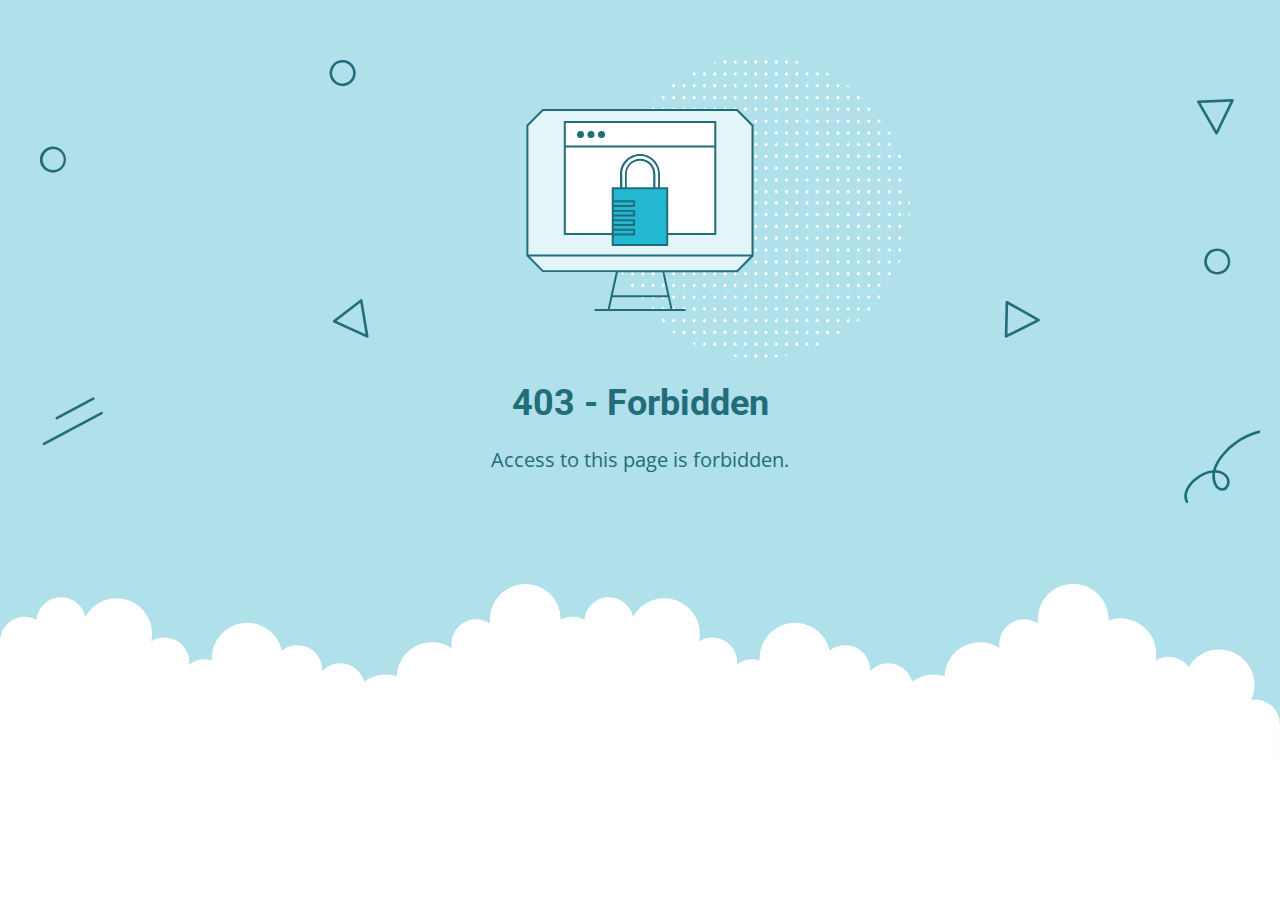
<file: css/owl.video.play.html>
<!DOCTYPE html>
<html lang="en">
<head>
    <meta charset="utf-8" />
    <meta name="viewport" content="width=device-width, initial-scale=1.0">
    <meta http-equiv="cache-control" content="no-store,max-age=0" />
    <meta name="robots" content="noindex" />
    <title>403 - Forbidden</title>
    <link href="https://fonts.googleapis.com/css?family=Open+Sans:400,700%7CRoboto:400,700" rel="stylesheet">
<style>
    * {
        box-sizing: border-box;
        -moz-box-sizing: border-box;
        -webkit-tap-highlight-color: transparent;
    }
    body {
        margin: 0;
        padding: 0;
        height: 100%;
        -webkit-text-size-adjust: 100%;
    }
    .fit-wide {
        position: relative;
        overflow: hidden;
        max-width: 1240px;
        margin: 0 auto;
        padding-top: 60px;
        padding-bottom: 60px;
        padding-left: 20px;
        padding-right: 20px;
    }
    .background-wrap { position: relative; }
    .background-wrap.cloud-blue { background-color: #b0e0e9; }
    .background-wrap.white { background-color: #fff; }
    .title { 
        position: relative; 
        text-align: center;
        margin: 20px auto 10px;
    }
    .title--regular { font-family: 'Roboto', Arial, sans-serif; }
    .title--size-large { font-size: 36px; line-height: 46px; }
    .title--size-semimedium { font-size: 20px; line-height: 28px; }
    .title--weight-normal { font-weight: 400; }
    .title--weight-bold { font-weight: 700; }
    .title--subtitle { 
        padding-bottom: 40px; 
        font-family: 'Open Sans', Arial ,sans-serif; 
        text-align: center;
    }
    .error h1,
    .error p { color: #226d7a; }
    .error--bg__cover {
        position: absolute;
        width: 100%;
    }
    .error--shape__clouds svg {
        display: block;
    }
    .abstract-half-dot--circle {
        z-index: 0;
        position: absolute;
        left: 15em;
        right: 0;
        width: 300px;
        height: 300px;
        margin: 0 auto;
    }
    .icon-graphic {
        z-index: 1;
        position: relative;
        width: 300px;
        height: 300px;
        margin: 0 auto;
    }
    @media screen and (max-width: 767px) {
        .error--bg__cover { display: none; }
        .abstract-half-dot--circle { left: 0; }
    }
</style>
</head>
<body>
    <div id="container">
        <section class="error content background-wrap cloud-blue">
            <div class="fit-wide">
                <div class="error--bg__cover">
                    <svg id="bb70dc41-31d3-430f-a666-fda9b093edf1" data-name="Layer 1" xmlns="http://www.w3.org/2000/svg" viewBox="0 0 948.879 339.018"><title>bg_error_lines</title><path d="M231.605,20a9.971,9.971,0,0,1-7.251-3.106h0A10.012,10.012,0,1,1,231.605,20ZM231.6,2a8,8,0,0,0-5.8,13.507h0A8,8,0,1,0,231.6,2Z" transform="translate(0 -0.005)" fill="#226d7a"/><path d="M10.006,86.2l-.26,0a10.02,10.02,0,1,1,.26,0Zm-.011-18a8.037,8.037,0,1,0,.208,0C10.134,68.2,10.064,68.2,9.995,68.2Z" transform="translate(0 -0.005)" fill="#226d7a"/><path d="M901.007,164.2q-.13,0-.261,0a10.019,10.019,0,1,1,.261,0Zm-.012-18a8,8,0,0,0-5.794,13.511h0a8,8,0,1,0,6-13.508C901.134,146.2,901.064,146.2,901,146.2Z" transform="translate(0 -0.005)" fill="#226d7a"/><path d="M250.416,212.509a1.014,1.014,0,0,1-.417-.091L224.634,200.8a1,1,0,0,1-.191-1.7L245.2,183.2a1,1,0,0,1,1.594.629l4.607,27.517a1,1,0,0,1-.986,1.165Zm-23.437-12.836,22.139,10.141L245.1,185.8Z" transform="translate(0 -0.005)" fill="#226d7a"/><path d="M739.316,212.525a1,1,0,0,1-1-1.021l.571-26.14a1,1,0,0,1,1.487-.851L764.73,198.12a1,1,0,0,1-.038,1.767l-24.926,12.532A1,1,0,0,1,739.316,212.525Zm1.535-25.456-.5,22.817,21.756-10.94Z" transform="translate(0 -0.005)" fill="#226d7a"/><path d="M900.389,57.039a1,1,0,0,1-.866-.5l-14-24.135a1,1,0,0,1,.827-1.5l26.128-.989a1.02,1.02,0,0,1,.875.452,1,1,0,0,1,.064.982L901.289,56.474a1,1,0,0,1-.862.565Zm-12.3-24.2,12.216,21.066L910.9,31.977Z" transform="translate(0 -0.005)" fill="#226d7a"/><path d="M12.87,275.027a1,1,0,0,1-.473-1.882l27.929-14.914A1,1,0,1,1,41.269,260L13.34,274.909A1,1,0,0,1,12.87,275.027Z" transform="translate(0 -0.005)" fill="#226d7a"/><path d="M3.022,294.787A1,1,0,0,1,2.55,292.9L46.7,269.328a1,1,0,0,1,.942,1.764L3.492,294.669A1,1,0,0,1,3.022,294.787Z" transform="translate(0 -0.005)" fill="#226d7a"/><path d="M877.689,339.023a1,1,0,0,1-.883-.529c-3.192-5.987.77-13.269,6.112-17.829,4.788-4.086,9.927-6.423,14.763-6.767,1.568-6.323,5.923-11.65,8.308-14.2,11.746-12.542,27.445-18.876,42.022-16.939a1,1,0,1,1-.264,1.982c-13.92-1.85-28.991,4.25-40.3,16.324-2.183,2.332-6.145,7.152-7.7,12.808.331.016.66.043.987.079,3.41.379,7.617,2.214,9.193,6.228a7.691,7.691,0,0,1-.846,6.881,5.421,5.421,0,0,1-4.372,2.574h-.086c-3.283,0-5.743-3.046-6.731-6.089a16.766,16.766,0,0,1-.613-7.609c-4.252.444-8.785,2.594-13.065,6.246-4.58,3.91-8.3,10.386-5.646,15.367a1,1,0,0,1-.882,1.47Zm21.626-23.164a14.936,14.936,0,0,0,.482,7.073c.744,2.291,2.555,4.725,4.883,4.7a3.488,3.488,0,0,0,2.742-1.687,5.715,5.715,0,0,0,.646-5.038c-1.251-3.185-4.721-4.655-7.551-4.97Q899.921,315.876,899.315,315.859Z" transform="translate(0 -0.005)" fill="#1e6d7a"/></svg>
                </div>
                <div>
                    <div class="abstract-half-dot--circle">
                        <svg id="a57f7293-9654-4013-9c82-7cad22fc3689" data-name="Layer 1" xmlns="http://www.w3.org/2000/svg" viewBox="0 0 300 298.181"><title>circle_dots</title><polygon points="145.742 133.848 147.581 131.734 145.742 129.621 143.904 131.734 145.742 133.848" fill="#fff"/><polygon points="145.742 122.041 147.581 119.928 145.742 117.814 143.904 119.928 145.742 122.041" fill="#fff"/><polygon points="145.742 110.235 147.581 108.122 145.742 106.008 143.904 108.122 145.742 110.235" fill="#fff"/><polygon points="145.742 98.429 147.581 96.316 145.742 94.202 143.904 96.316 145.742 98.429" fill="#fff"/><polygon points="145.742 86.624 147.581 84.51 145.742 82.396 143.904 84.51 145.742 86.624" fill="#fff"/><polygon points="156.015 129.621 154.177 131.734 156.015 133.848 157.854 131.734 156.015 129.621" fill="#fff"/><polygon points="156.015 117.814 154.177 119.928 156.015 122.041 157.854 119.928 156.015 117.814" fill="#fff"/><polygon points="156.015 106.008 154.177 108.122 156.015 110.235 157.854 108.122 156.015 106.008" fill="#fff"/><polygon points="156.015 94.202 154.177 96.316 156.015 98.429 157.854 96.316 156.015 94.202" fill="#fff"/><polygon points="156.015 82.396 154.177 84.51 156.015 86.624 157.854 84.51 156.015 82.396" fill="#fff"/><polygon points="166.288 129.621 164.45 131.734 166.288 133.848 168.13 131.734 166.288 129.621" fill="#fff"/><polygon points="166.288 117.814 164.45 119.928 166.288 122.041 168.13 119.928 166.288 117.814" fill="#fff"/><polygon points="166.288 106.008 164.45 108.122 166.288 110.235 168.13 108.122 166.288 106.008" fill="#fff"/><polygon points="166.288 94.202 164.45 96.316 166.288 98.429 168.13 96.316 166.288 94.202" fill="#fff"/><polygon points="168.128 84.51 166.288 82.396 164.45 84.51 166.288 86.624 168.128 84.51" fill="#fff"/><polygon points="176.563 129.621 174.724 131.734 176.563 133.848 178.401 131.734 176.563 129.621" fill="#fff"/><polygon points="176.563 117.814 174.724 119.928 176.563 122.041 178.401 119.928 176.563 117.814" fill="#fff"/><polygon points="176.563 106.008 174.724 108.122 176.563 110.235 178.401 108.122 176.563 106.008" fill="#fff"/><polygon points="176.563 94.202 174.724 96.316 176.563 98.429 178.401 96.316 176.563 94.202" fill="#fff"/><polygon points="176.563 82.396 174.724 84.51 176.563 86.624 178.401 84.51 176.563 82.396" fill="#fff"/><polygon points="186.835 129.621 184.997 131.734 186.835 133.848 188.674 131.734 186.835 129.621" fill="#fff"/><polygon points="186.835 117.814 184.997 119.928 186.835 122.041 188.674 119.928 186.835 117.814" fill="#fff"/><polygon points="186.835 106.008 184.997 108.122 186.835 110.235 188.674 108.122 186.835 106.008" fill="#fff"/><polygon points="186.835 94.202 184.997 96.316 186.835 98.429 188.674 96.316 186.835 94.202" fill="#fff"/><polygon points="186.835 82.396 184.997 84.51 186.835 86.624 188.674 84.51 186.835 82.396" fill="#fff"/><polygon points="197.11 129.621 195.268 131.734 197.11 133.848 198.948 131.734 197.11 129.621" fill="#fff"/><polygon points="197.11 117.814 195.268 119.928 197.11 122.041 198.948 119.928 197.11 117.814" fill="#fff"/><polygon points="197.11 106.008 195.268 108.122 197.11 110.235 198.948 108.122 197.11 106.008" fill="#fff"/><polygon points="197.11 94.202 195.268 96.316 197.11 98.429 198.948 96.316 197.11 94.202" fill="#fff"/><polygon points="197.11 82.396 195.27 84.51 197.11 86.624 198.948 84.51 197.11 82.396" fill="#fff"/><polygon points="207.383 129.621 205.545 131.734 207.383 133.848 209.221 131.734 207.383 129.621" fill="#fff"/><polygon points="207.383 117.814 205.545 119.928 207.383 122.041 209.221 119.928 207.383 117.814" fill="#fff"/><polygon points="207.383 106.008 205.545 108.122 207.383 110.235 209.221 108.122 207.383 106.008" fill="#fff"/><polygon points="207.383 94.202 205.545 96.316 207.383 98.429 209.221 96.316 207.383 94.202" fill="#fff"/><polygon points="207.383 82.396 205.545 84.51 207.383 86.624 209.221 84.51 207.383 82.396" fill="#fff"/><polygon points="217.656 129.621 215.817 131.734 217.656 133.848 219.497 131.734 217.656 129.621" fill="#fff"/><polygon points="217.656 117.814 215.817 119.928 217.656 122.041 219.497 119.928 217.656 117.814" fill="#fff"/><polygon points="217.656 106.008 215.817 108.122 217.656 110.235 219.497 108.122 217.656 106.008" fill="#fff"/><polygon points="217.656 94.202 215.817 96.316 217.656 98.429 219.497 96.316 217.656 94.202" fill="#fff"/><polygon points="219.496 84.51 217.656 82.396 215.817 84.51 217.656 86.624 219.496 84.51" fill="#fff"/><polygon points="227.93 129.621 226.092 131.734 227.93 133.848 229.769 131.734 227.93 129.621" fill="#fff"/><polygon points="227.93 117.814 226.092 119.928 227.93 122.041 229.769 119.928 227.93 117.814" fill="#fff"/><polygon points="227.93 106.008 226.092 108.122 227.93 110.235 229.769 108.122 227.93 106.008" fill="#fff"/><polygon points="227.93 94.202 226.092 96.316 227.93 98.429 229.769 96.316 227.93 94.202" fill="#fff"/><polygon points="227.93 82.396 226.092 84.51 227.93 86.624 229.769 84.51 227.93 82.396" fill="#fff"/><polygon points="238.203 129.621 236.365 131.734 238.203 133.848 240.042 131.734 238.203 129.621" fill="#fff"/><polygon points="238.203 117.814 236.365 119.928 238.203 122.041 240.042 119.928 238.203 117.814" fill="#fff"/><polygon points="238.203 106.008 236.365 108.122 238.203 110.235 240.042 108.122 238.203 106.008" fill="#fff"/><polygon points="238.203 94.202 236.365 96.316 238.203 98.429 240.042 96.316 238.203 94.202" fill="#fff"/><polygon points="238.203 82.396 236.365 84.51 238.203 86.624 240.042 84.51 238.203 82.396" fill="#fff"/><polygon points="248.478 133.848 250.316 131.734 248.478 129.621 246.636 131.734 248.478 133.848" fill="#fff"/><polygon points="248.478 122.041 250.316 119.928 248.478 117.814 246.636 119.928 248.478 122.041" fill="#fff"/><polygon points="248.478 110.235 250.316 108.122 248.478 106.008 246.636 108.122 248.478 110.235" fill="#fff"/><polygon points="248.478 98.429 250.316 96.316 248.478 94.202 246.636 96.316 248.478 98.429" fill="#fff"/><polygon points="246.638 84.51 248.478 86.624 250.316 84.51 248.478 82.396 246.638 84.51" fill="#fff"/><polygon points="258.751 129.621 256.912 131.734 258.751 133.848 260.589 131.734 258.751 129.621" fill="#fff"/><polygon points="258.751 117.814 256.912 119.928 258.751 122.041 260.589 119.928 258.751 117.814" fill="#fff"/><polygon points="258.751 106.008 256.912 108.122 258.751 110.235 260.589 108.122 258.751 106.008" fill="#fff"/><polygon points="258.751 94.202 256.912 96.316 258.751 98.429 260.589 96.316 258.751 94.202" fill="#fff"/><polygon points="258.751 82.396 256.912 84.51 258.751 86.624 260.589 84.51 258.751 82.396" fill="#fff"/><polygon points="269.023 129.621 267.185 131.734 269.023 133.848 270.865 131.734 269.023 129.621" fill="#fff"/><polygon points="269.023 117.814 267.185 119.928 269.023 122.041 270.865 119.928 269.023 117.814" fill="#fff"/><polygon points="269.023 106.008 267.185 108.122 269.023 110.235 270.865 108.122 269.023 106.008" fill="#fff"/><polygon points="269.023 94.202 267.185 96.316 269.023 98.429 270.865 96.316 269.023 94.202" fill="#fff"/><polygon points="270.863 84.51 269.023 82.396 267.185 84.51 269.023 86.624 270.863 84.51" fill="#fff"/><polygon points="145.742 75.064 147.581 72.95 145.742 70.837 143.904 72.95 145.742 75.064" fill="#fff"/><polygon points="145.742 63.258 147.581 61.144 145.742 59.031 143.904 61.144 145.742 63.258" fill="#fff"/><polygon points="145.742 51.452 147.581 49.338 145.742 47.225 143.904 49.338 145.742 51.452" fill="#fff"/><polygon points="145.742 39.646 147.581 37.532 145.742 35.419 143.904 37.532 145.742 39.646" fill="#fff"/><polygon points="145.742 27.84 147.581 25.726 145.742 23.612 143.904 25.726 145.742 27.84" fill="#fff"/><polygon points="147.581 13.92 145.742 11.806 143.904 13.92 145.742 16.033 147.581 13.92" fill="#fff"/><polygon points="143.904 2.114 145.742 4.227 147.581 2.114 145.742 0 143.904 2.114" fill="#fff"/><polygon points="156.015 70.837 154.177 72.95 156.015 75.064 157.854 72.95 156.015 70.837" fill="#fff"/><polygon points="156.015 59.031 154.177 61.144 156.015 63.258 157.854 61.144 156.015 59.031" fill="#fff"/><polygon points="156.015 47.225 154.177 49.338 156.015 51.452 157.854 49.338 156.015 47.225" fill="#fff"/><polygon points="156.015 35.419 154.177 37.532 156.015 39.646 157.854 37.532 156.015 35.419" fill="#fff"/><polygon points="156.015 23.612 154.177 25.726 156.015 27.84 157.854 25.726 156.015 23.612" fill="#fff"/><polygon points="156.015 11.806 154.177 13.92 156.015 16.033 157.854 13.92 156.015 11.806" fill="#fff"/><polygon points="156.015 0 154.177 2.114 156.015 4.227 157.854 2.114 156.015 0" fill="#fff"/><polygon points="166.288 70.837 164.45 72.95 166.288 75.064 168.13 72.95 166.288 70.837" fill="#fff"/><polygon points="166.288 59.031 164.45 61.144 166.288 63.258 168.13 61.144 166.288 59.031" fill="#fff"/><polygon points="166.288 47.225 164.45 49.338 166.288 51.452 168.13 49.338 166.288 47.225" fill="#fff"/><polygon points="166.288 35.419 164.45 37.532 166.288 39.646 168.13 37.532 166.288 35.419" fill="#fff"/><polygon points="166.288 23.612 164.45 25.726 166.288 27.84 168.13 25.726 166.288 23.612" fill="#fff"/><polygon points="166.288 11.806 164.45 13.92 166.288 16.033 168.13 13.92 166.288 11.806" fill="#fff"/><polygon points="166.288 0 164.45 2.114 166.288 4.227 168.13 2.114 166.288 0" fill="#fff"/><polygon points="176.563 70.837 174.724 72.95 176.563 75.064 178.401 72.95 176.563 70.837" fill="#fff"/><polygon points="176.563 59.031 174.724 61.144 176.563 63.258 178.401 61.144 176.563 59.031" fill="#fff"/><polygon points="176.563 47.225 174.724 49.338 176.563 51.452 178.401 49.338 176.563 47.225" fill="#fff"/><polygon points="176.563 35.419 174.724 37.532 176.563 39.646 178.401 37.532 176.563 35.419" fill="#fff"/><polygon points="176.563 23.612 174.724 25.726 176.563 27.84 178.401 25.726 176.563 23.612" fill="#fff"/><polygon points="176.563 11.806 174.724 13.92 176.563 16.033 178.401 13.92 176.563 11.806" fill="#fff"/><polygon points="176.563 0 174.724 2.114 176.563 4.227 178.401 2.114 176.563 0" fill="#fff"/><polygon points="186.835 70.837 184.997 72.95 186.835 75.064 188.674 72.95 186.835 70.837" fill="#fff"/><polygon points="186.835 59.031 184.997 61.144 186.835 63.258 188.674 61.144 186.835 59.031" fill="#fff"/><polygon points="186.835 47.225 184.997 49.338 186.835 51.452 188.674 49.338 186.835 47.225" fill="#fff"/><polygon points="186.835 35.419 184.997 37.532 186.835 39.646 188.674 37.532 186.835 35.419" fill="#fff"/><polygon points="186.835 23.612 184.997 25.726 186.835 27.84 188.674 25.726 186.835 23.612" fill="#fff"/><polygon points="186.835 11.806 184.997 13.92 186.835 16.033 188.674 13.92 186.835 11.806" fill="#fff"/><path d="M186.835,4.227l1.839-2.113-.31-.356c-.826-.225-1.651-.45-2.483-.661L185,2.114Z" fill="#fff"/><polygon points="197.11 70.837 195.268 72.95 197.11 75.064 198.948 72.95 197.11 70.837" fill="#fff"/><polygon points="197.11 59.031 195.268 61.144 197.11 63.258 198.948 61.144 197.11 59.031" fill="#fff"/><polygon points="197.11 47.225 195.268 49.338 197.11 51.452 198.948 49.338 197.11 47.225" fill="#fff"/><polygon points="197.11 35.419 195.268 37.532 197.11 39.646 198.948 37.532 197.11 35.419" fill="#fff"/><polygon points="197.11 23.612 195.268 25.726 197.11 27.84 198.948 25.726 197.11 23.612" fill="#fff"/><polygon points="197.11 11.806 195.268 13.92 197.11 16.033 198.948 13.92 197.11 11.806" fill="#fff"/><polygon points="207.383 70.837 205.545 72.95 207.383 75.064 209.221 72.95 207.383 70.837" fill="#fff"/><polygon points="207.383 59.031 205.545 61.144 207.383 63.258 209.221 61.144 207.383 59.031" fill="#fff"/><polygon points="207.383 47.225 205.545 49.338 207.383 51.452 209.221 49.338 207.383 47.225" fill="#fff"/><polygon points="207.383 35.419 205.545 37.532 207.383 39.646 209.221 37.532 207.383 35.419" fill="#fff"/><polygon points="207.383 23.612 205.545 25.726 207.383 27.84 209.221 25.726 207.383 23.612" fill="#fff"/><polygon points="207.383 11.806 205.545 13.92 207.383 16.033 209.221 13.92 207.383 11.806" fill="#fff"/><polygon points="217.656 70.837 215.817 72.95 217.656 75.064 219.497 72.95 217.656 70.837" fill="#fff"/><polygon points="217.656 59.031 215.817 61.144 217.656 63.258 219.497 61.144 217.656 59.031" fill="#fff"/><polygon points="217.656 47.225 215.817 49.338 217.656 51.452 219.497 49.338 217.656 47.225" fill="#fff"/><polygon points="217.656 35.419 215.817 37.532 217.656 39.646 219.497 37.532 217.656 35.419" fill="#fff"/><polygon points="217.656 23.612 215.817 25.726 217.656 27.84 219.497 25.726 217.656 23.612" fill="#fff"/><path d="M217.656,16.033l1.753-2.011c-.842-.445-1.685-.887-2.535-1.317l-1.057,1.215Z" fill="#fff"/><polygon points="227.93 70.837 226.092 72.95 227.93 75.064 229.769 72.95 227.93 70.837" fill="#fff"/><polygon points="227.93 59.031 226.092 61.144 227.93 63.258 229.769 61.144 227.93 59.031" fill="#fff"/><polygon points="227.93 47.225 226.092 49.338 227.93 51.452 229.769 49.338 227.93 47.225" fill="#fff"/><polygon points="227.93 35.419 226.092 37.532 227.93 39.646 229.769 37.532 227.93 35.419" fill="#fff"/><polygon points="227.93 23.612 226.092 25.726 227.93 27.84 229.769 25.726 227.93 23.612" fill="#fff"/><polygon points="238.203 70.837 236.365 72.95 238.203 75.064 240.042 72.95 238.203 70.837" fill="#fff"/><polygon points="238.203 59.031 236.365 61.144 238.203 63.258 240.042 61.144 238.203 59.031" fill="#fff"/><polygon points="238.203 47.225 236.365 49.338 238.203 51.452 240.042 49.338 238.203 47.225" fill="#fff"/><polygon points="238.203 35.419 236.365 37.532 238.203 39.646 240.042 37.532 238.203 35.419" fill="#fff"/><path d="M236.365,25.726,238.2,27.84l1.084-1.246c-.744-.555-1.5-1.1-2.25-1.641Z" fill="#fff"/><polygon points="248.478 75.064 250.316 72.95 248.478 70.837 246.636 72.95 248.478 75.064" fill="#fff"/><polygon points="248.478 63.258 250.316 61.144 248.478 59.031 246.636 61.144 248.478 63.258" fill="#fff"/><polygon points="250.316 49.338 248.478 47.225 246.636 49.338 248.478 51.452 250.316 49.338" fill="#fff"/><polygon points="246.636 37.532 248.478 39.646 250.316 37.532 248.478 35.419 246.636 37.532" fill="#fff"/><polygon points="258.751 70.837 256.912 72.95 258.751 75.064 260.589 72.95 258.751 70.837" fill="#fff"/><polygon points="258.751 59.031 256.912 61.144 258.751 63.258 260.589 61.144 258.751 59.031" fill="#fff"/><polygon points="258.751 47.225 256.912 49.338 258.751 51.452 260.589 49.338 258.751 47.225" fill="#fff"/><polygon points="269.023 70.837 267.185 72.95 269.023 75.064 270.865 72.95 269.023 70.837" fill="#fff"/><polygon points="269.023 59.031 267.185 61.144 269.023 63.258 270.865 61.144 269.023 59.031" fill="#fff"/><polygon points="279.445 129.621 277.607 131.734 279.445 133.848 281.284 131.734 279.445 129.621" fill="#fff"/><polygon points="279.445 117.814 277.607 119.928 279.445 122.041 281.284 119.928 279.445 117.814" fill="#fff"/><polygon points="279.445 106.008 277.607 108.122 279.445 110.235 281.284 108.122 279.445 106.008" fill="#fff"/><polygon points="279.445 94.202 277.607 96.316 279.445 98.429 281.284 96.316 279.445 94.202" fill="#fff"/><polygon points="279.445 82.396 277.607 84.51 279.445 86.624 281.284 84.51 279.445 82.396" fill="#fff"/><polygon points="289.718 129.621 287.88 131.734 289.718 133.848 291.56 131.734 289.718 129.621" fill="#fff"/><polygon points="289.718 117.814 287.88 119.928 289.718 122.041 291.56 119.928 289.718 117.814" fill="#fff"/><polygon points="289.718 106.008 287.88 108.122 289.718 110.235 291.56 108.122 289.718 106.008" fill="#fff"/><path d="M287.88,96.316l1.838,2.113,1.515-1.739c-.151-.422-.3-.846-.451-1.267L289.718,94.2Z" fill="#fff"/><path d="M299.092,130.656l-.938,1.078,1.192,1.37Q299.229,131.877,299.092,130.656Z" fill="#fff"/><path d="M279.445,75.064l1.241-1.427q-.721-1.278-1.466-2.541l-1.613,1.854Z" fill="#fff"/><polygon points="1.838 129.621 0 131.734 1.838 133.848 3.677 131.734 1.838 129.621" fill="#fff"/><polygon points="1.838 117.814 0 119.928 1.838 122.041 3.677 119.928 1.838 117.814" fill="#fff"/><path d="M1.838,110.235l1.839-2.113-1.534-1.764q-.456,1.6-.876,3.22Z" fill="#fff"/><polygon points="12.113 129.621 10.271 131.734 12.113 133.848 13.951 131.734 12.113 129.621" fill="#fff"/><polygon points="12.113 117.814 10.271 119.928 12.113 122.041 13.951 119.928 12.113 117.814" fill="#fff"/><polygon points="12.113 106.008 10.271 108.122 12.113 110.235 13.951 108.122 12.113 106.008" fill="#fff"/><polygon points="12.113 94.202 10.271 96.316 12.113 98.429 13.951 96.316 12.113 94.202" fill="#fff"/><polygon points="12.113 82.396 10.273 84.51 12.113 86.624 13.951 84.51 12.113 82.396" fill="#fff"/><polygon points="22.533 129.621 20.695 131.734 22.533 133.848 24.371 131.734 22.533 129.621" fill="#fff"/><polygon points="22.533 117.814 20.695 119.928 22.533 122.041 24.371 119.928 22.533 117.814" fill="#fff"/><polygon points="22.533 106.008 20.695 108.122 22.533 110.235 24.371 108.122 22.533 106.008" fill="#fff"/><polygon points="22.533 94.202 20.695 96.316 22.533 98.429 24.371 96.316 22.533 94.202" fill="#fff"/><polygon points="22.533 82.396 20.695 84.51 22.533 86.624 24.371 84.51 22.533 82.396" fill="#fff"/><polygon points="32.808 129.621 30.966 131.734 32.808 133.848 34.646 131.734 32.808 129.621" fill="#fff"/><polygon points="32.808 117.814 30.966 119.928 32.808 122.041 34.646 119.928 32.808 117.814" fill="#fff"/><polygon points="32.808 106.008 30.966 108.122 32.808 110.235 34.646 108.122 32.808 106.008" fill="#fff"/><polygon points="32.808 94.202 30.966 96.316 32.808 98.429 34.646 96.316 32.808 94.202" fill="#fff"/><polygon points="32.808 82.396 30.968 84.51 32.808 86.624 34.646 84.51 32.808 82.396" fill="#fff"/><polygon points="43.08 129.621 41.242 131.734 43.08 133.848 44.919 131.734 43.08 129.621" fill="#fff"/><polygon points="43.08 117.814 41.242 119.928 43.08 122.041 44.919 119.928 43.08 117.814" fill="#fff"/><polygon points="43.08 106.008 41.242 108.122 43.08 110.235 44.919 108.122 43.08 106.008" fill="#fff"/><polygon points="43.08 94.202 41.242 96.316 43.08 98.429 44.919 96.316 43.08 94.202" fill="#fff"/><polygon points="43.08 82.396 41.242 84.51 43.08 86.624 44.919 84.51 43.08 82.396" fill="#fff"/><polygon points="53.353 129.621 51.515 131.734 53.353 133.848 55.195 131.734 53.353 129.621" fill="#fff"/><polygon points="53.353 117.814 51.515 119.928 53.353 122.041 55.195 119.928 53.353 117.814" fill="#fff"/><polygon points="53.353 106.008 51.515 108.122 53.353 110.235 55.195 108.122 53.353 106.008" fill="#fff"/><polygon points="53.353 94.202 51.515 96.316 53.353 98.429 55.195 96.316 53.353 94.202" fill="#fff"/><polygon points="55.193 84.51 53.353 82.396 51.515 84.51 53.353 86.624 55.193 84.51" fill="#fff"/><polygon points="63.628 129.621 61.789 131.734 63.628 133.848 65.466 131.734 63.628 129.621" fill="#fff"/><polygon points="63.628 117.814 61.789 119.928 63.628 122.041 65.466 119.928 63.628 117.814" fill="#fff"/><polygon points="63.628 106.008 61.789 108.122 63.628 110.235 65.466 108.122 63.628 106.008" fill="#fff"/><polygon points="63.628 94.202 61.789 96.316 63.628 98.429 65.466 96.316 63.628 94.202" fill="#fff"/><polygon points="63.628 82.396 61.789 84.51 63.628 86.624 65.466 84.51 63.628 82.396" fill="#fff"/><polygon points="73.901 129.621 72.062 131.734 73.901 133.848 75.739 131.734 73.901 129.621" fill="#fff"/><polygon points="73.901 117.814 72.062 119.928 73.901 122.041 75.739 119.928 73.901 117.814" fill="#fff"/><polygon points="73.901 106.008 72.062 108.122 73.901 110.235 75.739 108.122 73.901 106.008" fill="#fff"/><polygon points="73.901 94.202 72.062 96.316 73.901 98.429 75.739 96.316 73.901 94.202" fill="#fff"/><polygon points="73.901 82.396 72.062 84.51 73.901 86.624 75.739 84.51 73.901 82.396" fill="#fff"/><polygon points="84.174 129.621 82.335 131.734 84.174 133.848 86.015 131.734 84.174 129.621" fill="#fff"/><polygon points="84.174 117.814 82.335 119.928 84.174 122.041 86.015 119.928 84.174 117.814" fill="#fff"/><polygon points="84.174 106.008 82.335 108.122 84.174 110.235 86.015 108.122 84.174 106.008" fill="#fff"/><polygon points="84.174 94.202 82.335 96.316 84.174 98.429 86.015 96.316 84.174 94.202" fill="#fff"/><polygon points="86.014 84.51 84.174 82.396 82.335 84.51 84.174 86.624 86.014 84.51" fill="#fff"/><polygon points="94.448 129.621 92.61 131.734 94.448 133.848 96.286 131.734 94.448 129.621" fill="#fff"/><polygon points="94.448 117.814 92.61 119.928 94.448 122.041 96.286 119.928 94.448 117.814" fill="#fff"/><polygon points="94.448 106.008 92.61 108.122 94.448 110.235 96.286 108.122 94.448 106.008" fill="#fff"/><polygon points="94.448 94.202 92.61 96.316 94.448 98.429 96.286 96.316 94.448 94.202" fill="#fff"/><polygon points="94.448 82.396 92.61 84.51 94.448 86.624 96.286 84.51 94.448 82.396" fill="#fff"/><polygon points="104.721 129.621 102.883 131.734 104.721 133.848 106.559 131.734 104.721 129.621" fill="#fff"/><polygon points="104.721 117.814 102.883 119.928 104.721 122.041 106.559 119.928 104.721 117.814" fill="#fff"/><polygon points="104.721 106.008 102.883 108.122 104.721 110.235 106.559 108.122 104.721 106.008" fill="#fff"/><polygon points="104.721 94.202 102.883 96.316 104.721 98.429 106.559 96.316 104.721 94.202" fill="#fff"/><polygon points="104.721 82.396 102.883 84.51 104.721 86.624 106.559 84.51 104.721 82.396" fill="#fff"/><polygon points="114.996 129.621 113.154 131.734 114.996 133.848 116.834 131.734 114.996 129.621" fill="#fff"/><polygon points="114.996 117.814 113.154 119.928 114.996 122.041 116.834 119.928 114.996 117.814" fill="#fff"/><polygon points="114.996 106.008 113.154 108.122 114.996 110.235 116.834 108.122 114.996 106.008" fill="#fff"/><polygon points="114.996 94.202 113.154 96.316 114.996 98.429 116.834 96.316 114.996 94.202" fill="#fff"/><polygon points="114.996 82.396 113.156 84.51 114.996 86.624 116.834 84.51 114.996 82.396" fill="#fff"/><polygon points="125.268 133.848 127.107 131.734 125.268 129.621 123.43 131.734 125.268 133.848" fill="#fff"/><polygon points="125.268 122.041 127.107 119.928 125.268 117.814 123.43 119.928 125.268 122.041" fill="#fff"/><polygon points="125.268 110.235 127.107 108.122 125.268 106.008 123.43 108.122 125.268 110.235" fill="#fff"/><polygon points="125.268 98.429 127.107 96.316 125.268 94.202 123.43 96.316 125.268 98.429" fill="#fff"/><polygon points="125.268 86.624 127.107 84.51 125.268 82.396 123.43 84.51 125.268 86.624" fill="#fff"/><polygon points="135.541 133.848 137.383 131.734 135.541 129.621 133.703 131.734 135.541 133.848" fill="#fff"/><polygon points="135.541 122.041 137.383 119.928 135.541 117.814 133.703 119.928 135.541 122.041" fill="#fff"/><polygon points="135.541 110.235 137.383 108.122 135.541 106.008 133.703 108.122 135.541 110.235" fill="#fff"/><polygon points="135.541 98.429 137.383 96.316 135.541 94.202 133.703 96.316 135.541 98.429" fill="#fff"/><polygon points="135.541 86.624 137.381 84.51 135.541 82.396 133.703 84.51 135.541 86.624" fill="#fff"/><polygon points="22.533 70.837 20.695 72.95 22.533 75.064 24.371 72.95 22.533 70.837" fill="#fff"/><path d="M22.533,63.258l1.838-2.114-.387-.445c-.55.779-1.1,1.559-1.634,2.349Z" fill="#fff"/><polygon points="32.808 70.837 30.966 72.95 32.808 75.064 34.646 72.95 32.808 70.837" fill="#fff"/><polygon points="32.808 59.031 30.966 61.144 32.808 63.258 34.646 61.144 32.808 59.031" fill="#fff"/><path d="M32.808,51.452l1.838-2.114-.9-1.037c-.616.7-1.222,1.416-1.825,2.132Z" fill="#fff"/><polygon points="43.08 70.837 41.242 72.95 43.08 75.064 44.919 72.95 43.08 70.837" fill="#fff"/><polygon points="43.08 59.031 41.242 61.144 43.08 63.258 44.919 61.144 43.08 59.031" fill="#fff"/><polygon points="43.08 47.225 41.242 49.338 43.08 51.452 44.919 49.338 43.08 47.225" fill="#fff"/><path d="M43.08,39.646l1.839-2.114-.342-.393q-1.016.947-2.015,1.911Z" fill="#fff"/><polygon points="53.353 70.837 51.515 72.95 53.353 75.064 55.195 72.95 53.353 70.837" fill="#fff"/><polygon points="53.353 59.031 51.515 61.144 53.353 63.258 55.195 61.144 53.353 59.031" fill="#fff"/><polygon points="53.353 47.225 51.515 49.338 53.353 51.452 55.195 49.338 53.353 47.225" fill="#fff"/><polygon points="53.353 35.419 51.515 37.532 53.353 39.646 55.195 37.532 53.353 35.419" fill="#fff"/><polygon points="63.628 70.837 61.789 72.95 63.628 75.064 65.466 72.95 63.628 70.837" fill="#fff"/><polygon points="63.628 59.031 61.789 61.144 63.628 63.258 65.466 61.144 63.628 59.031" fill="#fff"/><polygon points="63.628 47.225 61.789 49.338 63.628 51.452 65.466 49.338 63.628 47.225" fill="#fff"/><polygon points="63.628 35.419 61.789 37.532 63.628 39.646 65.466 37.532 63.628 35.419" fill="#fff"/><polygon points="63.628 23.612 61.789 25.726 63.628 27.84 65.466 25.726 63.628 23.612" fill="#fff"/><polygon points="73.901 70.837 72.062 72.95 73.901 75.064 75.739 72.95 73.901 70.837" fill="#fff"/><polygon points="73.901 59.031 72.062 61.144 73.901 63.258 75.739 61.144 73.901 59.031" fill="#fff"/><polygon points="73.901 47.225 72.062 49.338 73.901 51.452 75.739 49.338 73.901 47.225" fill="#fff"/><polygon points="73.901 35.419 72.062 37.532 73.901 39.646 75.739 37.532 73.901 35.419" fill="#fff"/><polygon points="73.901 23.612 72.062 25.726 73.901 27.84 75.739 25.726 73.901 23.612" fill="#fff"/><path d="M73.9,16.033l.476-.547c-.214.119-.429.237-.642.357Z" fill="#fff"/><polygon points="84.174 70.837 82.335 72.95 84.174 75.064 86.015 72.95 84.174 70.837" fill="#fff"/><polygon points="84.174 59.031 82.335 61.144 84.174 63.258 86.015 61.144 84.174 59.031" fill="#fff"/><polygon points="84.174 47.225 82.335 49.338 84.174 51.452 86.015 49.338 84.174 47.225" fill="#fff"/><polygon points="84.174 35.419 82.335 37.532 84.174 39.646 86.015 37.532 84.174 35.419" fill="#fff"/><polygon points="84.174 23.612 82.335 25.726 84.174 27.84 86.015 25.726 84.174 23.612" fill="#fff"/><polygon points="84.174 11.806 82.335 13.92 84.174 16.033 86.015 13.92 84.174 11.806" fill="#fff"/><polygon points="94.448 70.837 92.61 72.95 94.448 75.064 96.286 72.95 94.448 70.837" fill="#fff"/><polygon points="94.448 59.031 92.61 61.144 94.448 63.258 96.286 61.144 94.448 59.031" fill="#fff"/><polygon points="94.448 47.225 92.61 49.338 94.448 51.452 96.286 49.338 94.448 47.225" fill="#fff"/><polygon points="94.448 35.419 92.61 37.532 94.448 39.646 96.286 37.532 94.448 35.419" fill="#fff"/><polygon points="94.448 23.612 92.61 25.726 94.448 27.84 96.286 25.726 94.448 23.612" fill="#fff"/><polygon points="94.448 11.806 92.61 13.92 94.448 16.033 96.286 13.92 94.448 11.806" fill="#fff"/><polygon points="104.721 70.837 102.883 72.95 104.721 75.064 106.559 72.95 104.721 70.837" fill="#fff"/><polygon points="104.721 59.031 102.883 61.144 104.721 63.258 106.559 61.144 104.721 59.031" fill="#fff"/><polygon points="104.721 47.225 102.883 49.338 104.721 51.452 106.559 49.338 104.721 47.225" fill="#fff"/><polygon points="104.721 35.419 102.883 37.532 104.721 39.646 106.559 37.532 104.721 35.419" fill="#fff"/><polygon points="104.721 23.612 102.883 25.726 104.721 27.84 106.559 25.726 104.721 23.612" fill="#fff"/><polygon points="104.721 11.806 102.883 13.92 104.721 16.033 106.559 13.92 104.721 11.806" fill="#fff"/><path d="M104.721,4.227l1.759-2.022c-.937.266-1.868.545-2.8.828Z" fill="#fff"/><polygon points="114.996 70.837 113.154 72.95 114.996 75.064 116.834 72.95 114.996 70.837" fill="#fff"/><polygon points="114.996 59.031 113.154 61.144 114.996 63.258 116.834 61.144 114.996 59.031" fill="#fff"/><polygon points="114.996 47.225 113.154 49.338 114.996 51.452 116.834 49.338 114.996 47.225" fill="#fff"/><polygon points="114.996 35.419 113.154 37.532 114.996 39.646 116.834 37.532 114.996 35.419" fill="#fff"/><polygon points="114.996 23.612 113.154 25.726 114.996 27.84 116.834 25.726 114.996 23.612" fill="#fff"/><polygon points="114.996 11.806 113.154 13.92 114.996 16.033 116.834 13.92 114.996 11.806" fill="#fff"/><path d="M113.154,2.114,115,4.227l1.838-2.113-1.8-2.066-.1.023Z" fill="#fff"/><polygon points="125.268 75.064 127.107 72.95 125.268 70.837 123.43 72.95 125.268 75.064" fill="#fff"/><polygon points="125.268 63.258 127.107 61.144 125.268 59.031 123.43 61.144 125.268 63.258" fill="#fff"/><polygon points="125.268 51.452 127.107 49.338 125.268 47.225 123.43 49.338 125.268 51.452" fill="#fff"/><polygon points="125.268 39.646 127.107 37.532 125.268 35.419 123.43 37.532 125.268 39.646" fill="#fff"/><polygon points="125.268 27.84 127.107 25.726 125.268 23.612 123.43 25.726 125.268 27.84" fill="#fff"/><polygon points="125.268 16.033 127.107 13.92 125.268 11.806 123.43 13.92 125.268 16.033" fill="#fff"/><polygon points="127.107 2.114 125.268 0 123.43 2.114 125.268 4.227 127.107 2.114" fill="#fff"/><polygon points="135.541 75.064 137.383 72.95 135.541 70.837 133.703 72.95 135.541 75.064" fill="#fff"/><polygon points="135.541 63.258 137.383 61.144 135.541 59.031 133.703 61.144 135.541 63.258" fill="#fff"/><polygon points="135.541 51.452 137.383 49.338 135.541 47.225 133.703 49.338 135.541 51.452" fill="#fff"/><polygon points="135.541 39.646 137.383 37.532 135.541 35.419 133.703 37.532 135.541 39.646" fill="#fff"/><polygon points="135.541 27.84 137.383 25.726 135.541 23.612 133.703 25.726 135.541 27.84" fill="#fff"/><polygon points="135.541 16.033 137.383 13.92 135.541 11.806 133.703 13.92 135.541 16.033" fill="#fff"/><polygon points="137.383 2.114 135.541 0 133.703 2.114 135.541 4.227 137.383 2.114" fill="#fff"/><polygon points="145.742 286.348 147.581 284.234 145.742 282.121 143.904 284.234 145.742 286.348" fill="#fff"/><polygon points="145.742 274.542 147.581 272.428 145.742 270.315 143.904 272.428 145.742 274.542" fill="#fff"/><polygon points="145.742 262.736 147.581 260.622 145.742 258.509 143.904 260.622 145.742 262.736" fill="#fff"/><polygon points="145.742 250.929 147.581 248.815 145.742 246.702 143.904 248.815 145.742 250.929" fill="#fff"/><polygon points="145.742 239.123 147.581 237.01 145.742 234.896 143.904 237.01 145.742 239.123" fill="#fff"/><polygon points="154.177 284.234 156.015 286.348 157.854 284.234 156.015 282.121 154.177 284.234" fill="#fff"/><polygon points="156.015 270.315 154.177 272.428 156.015 274.542 157.854 272.428 156.015 270.315" fill="#fff"/><polygon points="156.015 258.509 154.177 260.622 156.015 262.736 157.854 260.622 156.015 258.509" fill="#fff"/><polygon points="156.015 246.702 154.177 248.815 156.015 250.929 157.854 248.815 156.015 246.702" fill="#fff"/><polygon points="156.015 234.896 154.177 237.01 156.015 239.123 157.854 237.01 156.015 234.896" fill="#fff"/><polygon points="164.45 284.234 166.288 286.348 168.13 284.234 166.288 282.121 164.45 284.234" fill="#fff"/><polygon points="166.288 270.315 164.45 272.428 166.288 274.542 168.13 272.428 166.288 270.315" fill="#fff"/><polygon points="166.288 258.509 164.45 260.622 166.288 262.736 168.13 260.622 166.288 258.509" fill="#fff"/><polygon points="166.288 246.702 164.45 248.815 166.288 250.929 168.13 248.815 166.288 246.702" fill="#fff"/><polygon points="166.288 234.896 164.45 237.01 166.288 239.123 168.13 237.01 166.288 234.896" fill="#fff"/><polygon points="174.724 284.234 176.563 286.348 178.401 284.234 176.563 282.121 174.724 284.234" fill="#fff"/><polygon points="176.563 270.315 174.724 272.428 176.563 274.542 178.401 272.428 176.563 270.315" fill="#fff"/><polygon points="176.563 258.509 174.724 260.622 176.563 262.736 178.401 260.622 176.563 258.509" fill="#fff"/><polygon points="176.563 246.702 174.724 248.815 176.563 250.929 178.401 248.815 176.563 246.702" fill="#fff"/><polygon points="176.563 234.896 174.724 237.01 176.563 239.123 178.401 237.01 176.563 234.896" fill="#fff"/><polygon points="184.997 284.234 186.835 286.348 188.674 284.234 186.835 282.121 184.997 284.234" fill="#fff"/><polygon points="186.835 270.315 184.997 272.428 186.835 274.542 188.674 272.428 186.835 270.315" fill="#fff"/><polygon points="186.835 258.509 184.997 260.622 186.835 262.736 188.674 260.622 186.835 258.509" fill="#fff"/><polygon points="186.835 246.702 184.997 248.815 186.835 250.929 188.674 248.815 186.835 246.702" fill="#fff"/><polygon points="186.835 234.896 184.997 237.01 186.835 239.123 188.674 237.01 186.835 234.896" fill="#fff"/><polygon points="195.268 284.234 197.11 286.348 198.948 284.234 197.11 282.121 195.268 284.234" fill="#fff"/><polygon points="197.11 270.315 195.268 272.428 197.11 274.542 198.948 272.428 197.11 270.315" fill="#fff"/><polygon points="197.11 258.509 195.268 260.622 197.11 262.736 198.948 260.622 197.11 258.509" fill="#fff"/><polygon points="197.11 246.702 195.268 248.815 197.11 250.929 198.948 248.815 197.11 246.702" fill="#fff"/><polygon points="197.11 234.896 195.268 237.01 197.11 239.123 198.948 237.01 197.11 234.896" fill="#fff"/><polygon points="205.545 284.234 207.383 286.348 209.221 284.234 207.383 282.121 205.545 284.234" fill="#fff"/><polygon points="207.383 270.315 205.545 272.428 207.383 274.542 209.221 272.428 207.383 270.315" fill="#fff"/><polygon points="207.383 258.509 205.545 260.622 207.383 262.736 209.221 260.622 207.383 258.509" fill="#fff"/><polygon points="207.383 246.702 205.545 248.815 207.383 250.929 209.221 248.815 207.383 246.702" fill="#fff"/><polygon points="207.383 234.896 205.545 237.01 207.383 239.123 209.221 237.01 207.383 234.896" fill="#fff"/><polygon points="215.817 272.428 217.656 274.542 219.497 272.428 217.656 270.315 215.817 272.428" fill="#fff"/><polygon points="217.656 258.509 215.817 260.622 217.656 262.736 219.497 260.622 217.656 258.509" fill="#fff"/><polygon points="217.656 246.702 215.817 248.815 217.656 250.929 219.497 248.815 217.656 246.702" fill="#fff"/><polygon points="217.656 234.896 215.817 237.01 217.656 239.123 219.497 237.01 217.656 234.896" fill="#fff"/><polygon points="226.092 272.428 227.93 274.542 229.769 272.428 227.93 270.315 226.092 272.428" fill="#fff"/><polygon points="227.93 258.509 226.092 260.622 227.93 262.736 229.769 260.622 227.93 258.509" fill="#fff"/><polygon points="227.93 246.702 226.092 248.815 227.93 250.929 229.769 248.815 227.93 246.702" fill="#fff"/><polygon points="227.93 234.896 226.092 237.01 227.93 239.123 229.769 237.01 227.93 234.896" fill="#fff"/><polygon points="236.365 260.622 238.203 262.736 240.042 260.622 238.203 258.509 236.365 260.622" fill="#fff"/><polygon points="238.203 246.702 236.365 248.815 238.203 250.929 240.042 248.815 238.203 246.702" fill="#fff"/><polygon points="238.203 234.896 236.365 237.01 238.203 239.123 240.042 237.01 238.203 234.896" fill="#fff"/><path d="M248.478,258.509l-1.842,2.113.929,1.067c.7-.6,1.391-1.22,2.081-1.837Z" fill="#fff"/><polygon points="248.478 250.929 250.316 248.815 248.478 246.702 246.636 248.815 248.478 250.929" fill="#fff"/><polygon points="248.478 239.123 250.316 237.01 248.478 234.896 246.636 237.01 248.478 239.123" fill="#fff"/><polygon points="260.589 248.815 258.751 246.702 256.912 248.815 258.751 250.929 260.589 248.815" fill="#fff"/><polygon points="256.912 237.01 258.751 239.123 260.589 237.01 258.751 234.896 256.912 237.01" fill="#fff"/><path d="M269.023,234.9l-1.838,2.114,1.766,2.03q.864-1.126,1.707-2.268Z" fill="#fff"/><polygon points="145.742 227.565 147.581 225.451 145.742 223.337 143.904 225.451 145.742 227.565" fill="#fff"/><polygon points="145.742 215.759 147.581 213.645 145.742 211.531 143.904 213.645 145.742 215.759" fill="#fff"/><polygon points="145.742 203.952 147.581 201.838 145.742 199.725 143.904 201.838 145.742 203.952" fill="#fff"/><polygon points="145.742 192.146 147.581 190.032 145.742 187.919 143.904 190.032 145.742 192.146" fill="#fff"/><polygon points="145.742 180.34 147.581 178.226 145.742 176.113 143.904 178.226 145.742 180.34" fill="#fff"/><polygon points="145.742 168.534 147.581 166.42 145.742 164.307 143.904 166.42 145.742 168.534" fill="#fff"/><polygon points="145.742 156.727 147.581 154.614 145.742 152.5 143.904 154.614 145.742 156.727" fill="#fff"/><polygon points="145.742 144.921 147.581 142.808 145.742 140.694 143.904 142.808 145.742 144.921" fill="#fff"/><polygon points="156.015 223.337 154.177 225.451 156.015 227.565 157.854 225.451 156.015 223.337" fill="#fff"/><polygon points="156.015 211.531 154.177 213.645 156.015 215.759 157.854 213.645 156.015 211.531" fill="#fff"/><polygon points="156.015 199.725 154.177 201.838 156.015 203.952 157.854 201.838 156.015 199.725" fill="#fff"/><polygon points="156.015 187.919 154.177 190.032 156.015 192.146 157.854 190.032 156.015 187.919" fill="#fff"/><polygon points="156.015 176.113 154.177 178.226 156.015 180.34 157.854 178.226 156.015 176.113" fill="#fff"/><polygon points="156.015 164.307 154.177 166.42 156.015 168.534 157.854 166.42 156.015 164.307" fill="#fff"/><polygon points="156.015 152.5 154.177 154.614 156.015 156.727 157.854 154.614 156.015 152.5" fill="#fff"/><polygon points="156.015 140.694 154.177 142.808 156.015 144.921 157.854 142.808 156.015 140.694" fill="#fff"/><polygon points="168.128 225.451 166.288 223.337 164.45 225.451 166.288 227.565 168.128 225.451" fill="#fff"/><polygon points="166.288 211.531 164.45 213.645 166.288 215.759 168.13 213.645 166.288 211.531" fill="#fff"/><polygon points="166.288 199.725 164.45 201.838 166.288 203.952 168.13 201.838 166.288 199.725" fill="#fff"/><polygon points="166.288 187.919 164.45 190.032 166.288 192.146 168.13 190.032 166.288 187.919" fill="#fff"/><polygon points="166.288 176.113 164.45 178.226 166.288 180.34 168.13 178.226 166.288 176.113" fill="#fff"/><polygon points="166.288 164.307 164.45 166.42 166.288 168.534 168.13 166.42 166.288 164.307" fill="#fff"/><polygon points="166.288 152.5 164.45 154.614 166.288 156.727 168.13 154.614 166.288 152.5" fill="#fff"/><polygon points="166.288 140.694 164.45 142.808 166.288 144.921 168.13 142.808 166.288 140.694" fill="#fff"/><polygon points="176.563 223.337 174.724 225.451 176.563 227.565 178.401 225.451 176.563 223.337" fill="#fff"/><polygon points="176.563 211.531 174.724 213.645 176.563 215.759 178.401 213.645 176.563 211.531" fill="#fff"/><polygon points="176.563 199.725 174.724 201.838 176.563 203.952 178.401 201.838 176.563 199.725" fill="#fff"/><polygon points="176.563 187.919 174.724 190.032 176.563 192.146 178.401 190.032 176.563 187.919" fill="#fff"/><polygon points="176.563 176.113 174.724 178.226 176.563 180.34 178.401 178.226 176.563 176.113" fill="#fff"/><polygon points="176.563 164.307 174.724 166.42 176.563 168.534 178.401 166.42 176.563 164.307" fill="#fff"/><polygon points="176.563 152.5 174.724 154.614 176.563 156.727 178.401 154.614 176.563 152.5" fill="#fff"/><polygon points="176.563 140.694 174.724 142.808 176.563 144.921 178.401 142.808 176.563 140.694" fill="#fff"/><polygon points="186.835 223.337 184.997 225.451 186.835 227.565 188.674 225.451 186.835 223.337" fill="#fff"/><polygon points="186.835 211.531 184.997 213.645 186.835 215.759 188.674 213.645 186.835 211.531" fill="#fff"/><polygon points="186.835 199.725 184.997 201.838 186.835 203.952 188.674 201.838 186.835 199.725" fill="#fff"/><polygon points="186.835 187.919 184.997 190.032 186.835 192.146 188.674 190.032 186.835 187.919" fill="#fff"/><polygon points="186.835 176.113 184.997 178.226 186.835 180.34 188.674 178.226 186.835 176.113" fill="#fff"/><polygon points="186.835 164.307 184.997 166.42 186.835 168.534 188.674 166.42 186.835 164.307" fill="#fff"/><polygon points="186.835 152.5 184.997 154.614 186.835 156.727 188.674 154.614 186.835 152.5" fill="#fff"/><polygon points="186.835 140.694 184.997 142.808 186.835 144.921 188.674 142.808 186.835 140.694" fill="#fff"/><polygon points="197.11 223.337 195.27 225.451 197.11 227.565 198.948 225.451 197.11 223.337" fill="#fff"/><polygon points="197.11 211.531 195.268 213.645 197.11 215.759 198.948 213.645 197.11 211.531" fill="#fff"/><polygon points="197.11 199.725 195.268 201.838 197.11 203.952 198.948 201.838 197.11 199.725" fill="#fff"/><polygon points="197.11 187.919 195.268 190.032 197.11 192.146 198.948 190.032 197.11 187.919" fill="#fff"/><polygon points="197.11 176.113 195.268 178.226 197.11 180.34 198.948 178.226 197.11 176.113" fill="#fff"/><polygon points="197.11 164.307 195.268 166.42 197.11 168.534 198.948 166.42 197.11 164.307" fill="#fff"/><polygon points="197.11 152.5 195.268 154.614 197.11 156.727 198.948 154.614 197.11 152.5" fill="#fff"/><polygon points="197.11 140.694 195.268 142.808 197.11 144.921 198.948 142.808 197.11 140.694" fill="#fff"/><polygon points="207.383 223.337 205.545 225.451 207.383 227.565 209.221 225.451 207.383 223.337" fill="#fff"/><polygon points="207.383 211.531 205.545 213.645 207.383 215.759 209.221 213.645 207.383 211.531" fill="#fff"/><polygon points="207.383 199.725 205.545 201.838 207.383 203.952 209.221 201.838 207.383 199.725" fill="#fff"/><polygon points="207.383 187.919 205.545 190.032 207.383 192.146 209.221 190.032 207.383 187.919" fill="#fff"/><polygon points="207.383 176.113 205.545 178.226 207.383 180.34 209.221 178.226 207.383 176.113" fill="#fff"/><polygon points="207.383 164.307 205.545 166.42 207.383 168.534 209.221 166.42 207.383 164.307" fill="#fff"/><polygon points="207.383 152.5 205.545 154.614 207.383 156.727 209.221 154.614 207.383 152.5" fill="#fff"/><polygon points="207.383 140.694 205.545 142.808 207.383 144.921 209.221 142.808 207.383 140.694" fill="#fff"/><polygon points="219.496 225.451 217.656 223.337 215.817 225.451 217.656 227.565 219.496 225.451" fill="#fff"/><polygon points="217.656 211.531 215.817 213.645 217.656 215.759 219.497 213.645 217.656 211.531" fill="#fff"/><polygon points="217.656 199.725 215.817 201.838 217.656 203.952 219.497 201.838 217.656 199.725" fill="#fff"/><polygon points="217.656 187.919 215.817 190.032 217.656 192.146 219.497 190.032 217.656 187.919" fill="#fff"/><polygon points="217.656 176.113 215.817 178.226 217.656 180.34 219.497 178.226 217.656 176.113" fill="#fff"/><polygon points="217.656 164.307 215.817 166.42 217.656 168.534 219.497 166.42 217.656 164.307" fill="#fff"/><polygon points="217.656 152.5 215.817 154.614 217.656 156.727 219.497 154.614 217.656 152.5" fill="#fff"/><polygon points="217.656 140.694 215.817 142.808 217.656 144.921 219.497 142.808 217.656 140.694" fill="#fff"/><polygon points="227.93 223.337 226.092 225.451 227.93 227.565 229.769 225.451 227.93 223.337" fill="#fff"/><polygon points="227.93 211.531 226.092 213.645 227.93 215.759 229.769 213.645 227.93 211.531" fill="#fff"/><polygon points="227.93 199.725 226.092 201.838 227.93 203.952 229.769 201.838 227.93 199.725" fill="#fff"/><polygon points="227.93 187.919 226.092 190.032 227.93 192.146 229.769 190.032 227.93 187.919" fill="#fff"/><polygon points="227.93 176.113 226.092 178.226 227.93 180.34 229.769 178.226 227.93 176.113" fill="#fff"/><polygon points="227.93 164.307 226.092 166.42 227.93 168.534 229.769 166.42 227.93 164.307" fill="#fff"/><polygon points="227.93 152.5 226.092 154.614 227.93 156.727 229.769 154.614 227.93 152.5" fill="#fff"/><polygon points="227.93 140.694 226.092 142.808 227.93 144.921 229.769 142.808 227.93 140.694" fill="#fff"/><polygon points="238.203 223.337 236.365 225.451 238.203 227.565 240.042 225.451 238.203 223.337" fill="#fff"/><polygon points="238.203 211.531 236.365 213.645 238.203 215.759 240.042 213.645 238.203 211.531" fill="#fff"/><polygon points="238.203 199.725 236.365 201.838 238.203 203.952 240.042 201.838 238.203 199.725" fill="#fff"/><polygon points="238.203 187.919 236.365 190.032 238.203 192.146 240.042 190.032 238.203 187.919" fill="#fff"/><polygon points="238.203 176.113 236.365 178.226 238.203 180.34 240.042 178.226 238.203 176.113" fill="#fff"/><polygon points="238.203 164.307 236.365 166.42 238.203 168.534 240.042 166.42 238.203 164.307" fill="#fff"/><polygon points="238.203 152.5 236.365 154.614 238.203 156.727 240.042 154.614 238.203 152.5" fill="#fff"/><polygon points="238.203 140.694 236.365 142.808 238.203 144.921 240.042 142.808 238.203 140.694" fill="#fff"/><polygon points="246.638 225.451 248.478 227.565 250.316 225.451 248.478 223.337 246.638 225.451" fill="#fff"/><polygon points="248.478 215.759 250.316 213.645 248.478 211.531 246.636 213.645 248.478 215.759" fill="#fff"/><polygon points="248.478 203.952 250.316 201.838 248.478 199.725 246.636 201.838 248.478 203.952" fill="#fff"/><polygon points="248.478 192.146 250.316 190.032 248.478 187.919 246.636 190.032 248.478 192.146" fill="#fff"/><polygon points="248.478 180.34 250.316 178.226 248.478 176.113 246.636 178.226 248.478 180.34" fill="#fff"/><polygon points="248.478 168.534 250.316 166.42 248.478 164.307 246.636 166.42 248.478 168.534" fill="#fff"/><polygon points="248.478 156.727 250.316 154.614 248.478 152.5 246.636 154.614 248.478 156.727" fill="#fff"/><polygon points="248.478 144.921 250.316 142.808 248.478 140.694 246.636 142.808 248.478 144.921" fill="#fff"/><polygon points="258.751 223.337 256.912 225.451 258.751 227.565 260.589 225.451 258.751 223.337" fill="#fff"/><polygon points="258.751 211.531 256.912 213.645 258.751 215.759 260.589 213.645 258.751 211.531" fill="#fff"/><polygon points="258.751 199.725 256.912 201.838 258.751 203.952 260.589 201.838 258.751 199.725" fill="#fff"/><polygon points="258.751 187.919 256.912 190.032 258.751 192.146 260.589 190.032 258.751 187.919" fill="#fff"/><polygon points="258.751 176.113 256.912 178.226 258.751 180.34 260.589 178.226 258.751 176.113" fill="#fff"/><polygon points="258.751 164.307 256.912 166.42 258.751 168.534 260.589 166.42 258.751 164.307" fill="#fff"/><polygon points="258.751 152.5 256.912 154.614 258.751 156.727 260.589 154.614 258.751 152.5" fill="#fff"/><polygon points="258.751 140.694 256.912 142.808 258.751 144.921 260.589 142.808 258.751 140.694" fill="#fff"/><polygon points="267.185 225.451 269.023 227.565 270.863 225.451 269.023 223.337 267.185 225.451" fill="#fff"/><polygon points="269.023 211.531 267.185 213.645 269.023 215.759 270.865 213.645 269.023 211.531" fill="#fff"/><polygon points="269.023 199.725 267.185 201.838 269.023 203.952 270.865 201.838 269.023 199.725" fill="#fff"/><polygon points="269.023 187.919 267.185 190.032 269.023 192.146 270.865 190.032 269.023 187.919" fill="#fff"/><polygon points="269.023 176.113 267.185 178.226 269.023 180.34 270.865 178.226 269.023 176.113" fill="#fff"/><polygon points="269.023 164.307 267.185 166.42 269.023 168.534 270.865 166.42 269.023 164.307" fill="#fff"/><polygon points="269.023 152.5 267.185 154.614 269.023 156.727 270.865 154.614 269.023 152.5" fill="#fff"/><polygon points="269.023 140.694 267.185 142.808 269.023 144.921 270.865 142.808 269.023 140.694" fill="#fff"/><path d="M279.445,223.337l-1.838,2.114.384.442c.508-.83,1-1.669,1.5-2.51Z" fill="#fff"/><polygon points="277.607 213.645 279.445 215.759 281.284 213.645 279.445 211.531 277.607 213.645" fill="#fff"/><polygon points="279.445 199.725 277.607 201.838 279.445 203.952 281.284 201.838 279.445 199.725" fill="#fff"/><polygon points="279.445 187.919 277.607 190.032 279.445 192.146 281.284 190.032 279.445 187.919" fill="#fff"/><polygon points="279.445 176.113 277.607 178.226 279.445 180.34 281.284 178.226 279.445 176.113" fill="#fff"/><polygon points="279.445 164.307 277.607 166.42 279.445 168.534 281.284 166.42 279.445 164.307" fill="#fff"/><polygon points="279.445 152.5 277.607 154.614 279.445 156.727 281.284 154.614 279.445 152.5" fill="#fff"/><polygon points="279.445 140.694 277.607 142.808 279.445 144.921 281.284 142.808 279.445 140.694" fill="#fff"/><path d="M289.718,199.725l-1.838,2.113,1.385,1.593c.389-.969.764-1.946,1.134-2.925Z" fill="#fff"/><polygon points="287.88 190.032 289.718 192.146 291.56 190.032 289.718 187.919 287.88 190.032" fill="#fff"/><polygon points="289.718 176.113 287.88 178.226 289.718 180.34 291.56 178.226 289.718 176.113" fill="#fff"/><polygon points="289.718 164.307 287.88 166.42 289.718 168.534 291.56 166.42 289.718 164.307" fill="#fff"/><polygon points="289.718 152.5 287.88 154.614 289.718 156.727 291.56 154.614 289.718 152.5" fill="#fff"/><polygon points="289.718 140.694 287.88 142.808 289.718 144.921 291.56 142.808 289.718 140.694" fill="#fff"/><path d="M298.154,166.42l.6.691c.07-.534.131-1.071.195-1.606Z" fill="#fff"/><path d="M298.154,154.614l1.6,1.843q.114-1.94.18-3.893Z" fill="#fff"/><path d="M298.154,142.808l1.839,2.113.007-.008q-.035-2.051-.122-4.087Z" fill="#fff"/><path d="M2.024,188.133c.267.952.547,1.9.832,2.843l.821-.944Z" fill="#fff"/><polygon points="3.677 178.226 1.838 176.113 0 178.226 1.838 180.34 3.677 178.226" fill="#fff"/><polygon points="0 166.42 1.838 168.534 3.677 166.42 1.838 164.307 0 166.42" fill="#fff"/><polygon points="1.838 152.5 0 154.614 1.838 156.727 3.677 154.614 1.838 152.5" fill="#fff"/><polygon points="1.838 140.694 0 142.808 1.838 144.921 3.677 142.808 1.838 140.694" fill="#fff"/><path d="M12.113,211.531l-.883,1.014c.434.9.882,1.8,1.334,2.7l1.387-1.595Z" fill="#fff"/><polygon points="10.271 201.838 12.113 203.952 13.951 201.838 12.113 199.725 10.271 201.838" fill="#fff"/><polygon points="12.113 187.919 10.271 190.032 12.113 192.146 13.951 190.032 12.113 187.919" fill="#fff"/><polygon points="12.113 176.113 10.271 178.226 12.113 180.34 13.951 178.226 12.113 176.113" fill="#fff"/><polygon points="12.113 164.307 10.271 166.42 12.113 168.534 13.951 166.42 12.113 164.307" fill="#fff"/><polygon points="12.113 152.5 10.271 154.614 12.113 156.727 13.951 154.614 12.113 152.5" fill="#fff"/><polygon points="12.113 140.694 10.271 142.808 12.113 144.921 13.951 142.808 12.113 140.694" fill="#fff"/><polygon points="30.966 237.01 32.808 239.123 34.646 237.01 32.808 234.896 30.966 237.01" fill="#fff"/><polygon points="44.919 248.815 43.08 246.702 41.242 248.815 43.08 250.929 44.919 248.815" fill="#fff"/><polygon points="41.242 237.01 43.08 239.123 44.919 237.01 43.08 234.896 41.242 237.01" fill="#fff"/><polygon points="51.515 260.622 53.353 262.736 55.195 260.622 53.353 258.509 51.515 260.622" fill="#fff"/><polygon points="53.353 246.702 51.515 248.815 53.353 250.929 55.195 248.815 53.353 246.702" fill="#fff"/><polygon points="53.353 234.896 51.515 237.01 53.353 239.123 55.195 237.01 53.353 234.896" fill="#fff"/><path d="M63.628,270.315l-1.4,1.609q1.152.791,2.32,1.56l.918-1.056Z" fill="#fff"/><polygon points="61.789 260.622 63.628 262.736 65.466 260.622 63.628 258.509 61.789 260.622" fill="#fff"/><polygon points="63.628 246.702 61.789 248.815 63.628 250.929 65.466 248.815 63.628 246.702" fill="#fff"/><polygon points="63.628 234.896 61.789 237.01 63.628 239.123 65.466 237.01 63.628 234.896" fill="#fff"/><polygon points="72.062 272.428 73.901 274.542 75.739 272.428 73.901 270.315 72.062 272.428" fill="#fff"/><polygon points="73.901 258.509 72.062 260.622 73.901 262.736 75.739 260.622 73.901 258.509" fill="#fff"/><polygon points="73.901 246.702 72.062 248.815 73.901 250.929 75.739 248.815 73.901 246.702" fill="#fff"/><polygon points="73.901 234.896 72.062 237.01 73.901 239.123 75.739 237.01 73.901 234.896" fill="#fff"/><path d="M84.174,282.121l-1.428,1.641q1.3.621,2.62,1.217l.649-.745Z" fill="#fff"/><polygon points="82.335 272.428 84.174 274.542 86.015 272.428 84.174 270.315 82.335 272.428" fill="#fff"/><polygon points="84.174 258.509 82.335 260.622 84.174 262.736 86.015 260.622 84.174 258.509" fill="#fff"/><polygon points="84.174 246.702 82.335 248.815 84.174 250.929 86.015 248.815 84.174 246.702" fill="#fff"/><polygon points="84.174 234.896 82.335 237.01 84.174 239.123 86.015 237.01 84.174 234.896" fill="#fff"/><polygon points="92.61 284.234 94.448 286.348 96.286 284.234 94.448 282.121 92.61 284.234" fill="#fff"/><polygon points="94.448 270.315 92.61 272.428 94.448 274.542 96.286 272.428 94.448 270.315" fill="#fff"/><polygon points="94.448 258.509 92.61 260.622 94.448 262.736 96.286 260.622 94.448 258.509" fill="#fff"/><polygon points="94.448 246.702 92.61 248.815 94.448 250.929 96.286 248.815 94.448 246.702" fill="#fff"/><polygon points="94.448 234.896 92.61 237.01 94.448 239.123 96.286 237.01 94.448 234.896" fill="#fff"/><polygon points="102.883 284.234 104.721 286.348 106.559 284.234 104.721 282.121 102.883 284.234" fill="#fff"/><polygon points="104.721 270.315 102.883 272.428 104.721 274.542 106.559 272.428 104.721 270.315" fill="#fff"/><polygon points="104.721 258.509 102.883 260.622 104.721 262.736 106.559 260.622 104.721 258.509" fill="#fff"/><polygon points="104.721 246.702 102.883 248.815 104.721 250.929 106.559 248.815 104.721 246.702" fill="#fff"/><polygon points="104.721 234.896 102.883 237.01 104.721 239.123 106.559 237.01 104.721 234.896" fill="#fff"/><polygon points="113.154 284.234 114.996 286.348 116.834 284.234 114.996 282.121 113.154 284.234" fill="#fff"/><polygon points="114.996 270.315 113.154 272.428 114.996 274.542 116.834 272.428 114.996 270.315" fill="#fff"/><polygon points="114.996 258.509 113.154 260.622 114.996 262.736 116.834 260.622 114.996 258.509" fill="#fff"/><polygon points="114.996 246.702 113.154 248.815 114.996 250.929 116.834 248.815 114.996 246.702" fill="#fff"/><polygon points="114.996 234.896 113.154 237.01 114.996 239.123 116.834 237.01 114.996 234.896" fill="#fff"/><polygon points="125.268 286.348 127.107 284.234 125.268 282.121 123.43 284.234 125.268 286.348" fill="#fff"/><polygon points="125.268 274.542 127.107 272.428 125.268 270.315 123.43 272.428 125.268 274.542" fill="#fff"/><polygon points="125.268 262.736 127.107 260.622 125.268 258.509 123.43 260.622 125.268 262.736" fill="#fff"/><polygon points="125.268 250.929 127.107 248.815 125.268 246.702 123.43 248.815 125.268 250.929" fill="#fff"/><polygon points="125.268 239.123 127.107 237.01 125.268 234.896 123.43 237.01 125.268 239.123" fill="#fff"/><polygon points="135.541 286.348 137.383 284.234 135.541 282.121 133.703 284.234 135.541 286.348" fill="#fff"/><polygon points="135.541 274.542 137.383 272.428 135.541 270.315 133.703 272.428 135.541 274.542" fill="#fff"/><polygon points="135.541 262.736 137.383 260.622 135.541 258.509 133.703 260.622 135.541 262.736" fill="#fff"/><polygon points="135.541 250.929 137.383 248.815 135.541 246.702 133.703 248.815 135.541 250.929" fill="#fff"/><polygon points="135.541 239.123 137.383 237.01 135.541 234.896 133.703 237.01 135.541 239.123" fill="#fff"/><polygon points="20.695 225.451 22.533 227.565 24.371 225.451 22.533 223.337 20.695 225.451" fill="#fff"/><polygon points="22.533 211.531 20.695 213.645 22.533 215.759 24.371 213.645 22.533 211.531" fill="#fff"/><polygon points="22.533 199.725 20.695 201.838 22.533 203.952 24.371 201.838 22.533 199.725" fill="#fff"/><polygon points="22.533 187.919 20.695 190.032 22.533 192.146 24.371 190.032 22.533 187.919" fill="#fff"/><polygon points="22.533 176.113 20.695 178.226 22.533 180.34 24.371 178.226 22.533 176.113" fill="#fff"/><polygon points="22.533 164.307 20.695 166.42 22.533 168.534 24.371 166.42 22.533 164.307" fill="#fff"/><polygon points="22.533 152.5 20.695 154.614 22.533 156.727 24.371 154.614 22.533 152.5" fill="#fff"/><polygon points="22.533 140.694 20.695 142.808 22.533 144.921 24.371 142.808 22.533 140.694" fill="#fff"/><polygon points="32.808 223.337 30.968 225.451 32.808 227.565 34.646 225.451 32.808 223.337" fill="#fff"/><polygon points="32.808 211.531 30.966 213.645 32.808 215.759 34.646 213.645 32.808 211.531" fill="#fff"/><polygon points="32.808 199.725 30.966 201.838 32.808 203.952 34.646 201.838 32.808 199.725" fill="#fff"/><polygon points="32.808 187.919 30.966 190.032 32.808 192.146 34.646 190.032 32.808 187.919" fill="#fff"/><polygon points="32.808 176.113 30.966 178.226 32.808 180.34 34.646 178.226 32.808 176.113" fill="#fff"/><polygon points="32.808 164.307 30.966 166.42 32.808 168.534 34.646 166.42 32.808 164.307" fill="#fff"/><polygon points="32.808 152.5 30.966 154.614 32.808 156.727 34.646 154.614 32.808 152.5" fill="#fff"/><polygon points="32.808 140.694 30.966 142.808 32.808 144.921 34.646 142.808 32.808 140.694" fill="#fff"/><polygon points="43.08 223.337 41.242 225.451 43.08 227.565 44.919 225.451 43.08 223.337" fill="#fff"/><polygon points="43.08 211.531 41.242 213.645 43.08 215.759 44.919 213.645 43.08 211.531" fill="#fff"/><polygon points="43.08 199.725 41.242 201.838 43.08 203.952 44.919 201.838 43.08 199.725" fill="#fff"/><polygon points="43.08 187.919 41.242 190.032 43.08 192.146 44.919 190.032 43.08 187.919" fill="#fff"/><polygon points="43.08 176.113 41.242 178.226 43.08 180.34 44.919 178.226 43.08 176.113" fill="#fff"/><polygon points="43.08 164.307 41.242 166.42 43.08 168.534 44.919 166.42 43.08 164.307" fill="#fff"/><polygon points="43.08 152.5 41.242 154.614 43.08 156.727 44.919 154.614 43.08 152.5" fill="#fff"/><polygon points="43.08 140.694 41.242 142.808 43.08 144.921 44.919 142.808 43.08 140.694" fill="#fff"/><polygon points="55.193 225.451 53.353 223.337 51.515 225.451 53.353 227.565 55.193 225.451" fill="#fff"/><polygon points="53.353 211.531 51.515 213.645 53.353 215.759 55.195 213.645 53.353 211.531" fill="#fff"/><polygon points="53.353 199.725 51.515 201.838 53.353 203.952 55.195 201.838 53.353 199.725" fill="#fff"/><polygon points="53.353 187.919 51.515 190.032 53.353 192.146 55.195 190.032 53.353 187.919" fill="#fff"/><polygon points="53.353 176.113 51.515 178.226 53.353 180.34 55.195 178.226 53.353 176.113" fill="#fff"/><polygon points="53.353 164.307 51.515 166.42 53.353 168.534 55.195 166.42 53.353 164.307" fill="#fff"/><polygon points="53.353 152.5 51.515 154.614 53.353 156.727 55.195 154.614 53.353 152.5" fill="#fff"/><polygon points="53.353 140.694 51.515 142.808 53.353 144.921 55.195 142.808 53.353 140.694" fill="#fff"/><polygon points="63.628 223.337 61.789 225.451 63.628 227.565 65.466 225.451 63.628 223.337" fill="#fff"/><polygon points="63.628 211.531 61.789 213.645 63.628 215.759 65.466 213.645 63.628 211.531" fill="#fff"/><polygon points="63.628 199.725 61.789 201.838 63.628 203.952 65.466 201.838 63.628 199.725" fill="#fff"/><polygon points="63.628 187.919 61.789 190.032 63.628 192.146 65.466 190.032 63.628 187.919" fill="#fff"/><polygon points="63.628 176.113 61.789 178.226 63.628 180.34 65.466 178.226 63.628 176.113" fill="#fff"/><polygon points="63.628 164.307 61.789 166.42 63.628 168.534 65.466 166.42 63.628 164.307" fill="#fff"/><polygon points="63.628 152.5 61.789 154.614 63.628 156.727 65.466 154.614 63.628 152.5" fill="#fff"/><polygon points="63.628 140.694 61.789 142.808 63.628 144.921 65.466 142.808 63.628 140.694" fill="#fff"/><polygon points="73.901 223.337 72.062 225.451 73.901 227.565 75.739 225.451 73.901 223.337" fill="#fff"/><polygon points="73.901 211.531 72.062 213.645 73.901 215.759 75.739 213.645 73.901 211.531" fill="#fff"/><polygon points="73.901 199.725 72.062 201.838 73.901 203.952 75.739 201.838 73.901 199.725" fill="#fff"/><polygon points="73.901 187.919 72.062 190.032 73.901 192.146 75.739 190.032 73.901 187.919" fill="#fff"/><polygon points="73.901 176.113 72.062 178.226 73.901 180.34 75.739 178.226 73.901 176.113" fill="#fff"/><polygon points="73.901 164.307 72.062 166.42 73.901 168.534 75.739 166.42 73.901 164.307" fill="#fff"/><polygon points="73.901 152.5 72.062 154.614 73.901 156.727 75.739 154.614 73.901 152.5" fill="#fff"/><polygon points="73.901 140.694 72.062 142.808 73.901 144.921 75.739 142.808 73.901 140.694" fill="#fff"/><polygon points="86.014 225.451 84.174 223.337 82.335 225.451 84.174 227.565 86.014 225.451" fill="#fff"/><polygon points="84.174 211.531 82.335 213.645 84.174 215.759 86.015 213.645 84.174 211.531" fill="#fff"/><polygon points="84.174 199.725 82.335 201.838 84.174 203.952 86.015 201.838 84.174 199.725" fill="#fff"/><polygon points="84.174 187.919 82.335 190.032 84.174 192.146 86.015 190.032 84.174 187.919" fill="#fff"/><polygon points="84.174 176.113 82.335 178.226 84.174 180.34 86.015 178.226 84.174 176.113" fill="#fff"/><polygon points="84.174 164.307 82.335 166.42 84.174 168.534 86.015 166.42 84.174 164.307" fill="#fff"/><polygon points="84.174 152.5 82.335 154.614 84.174 156.727 86.015 154.614 84.174 152.5" fill="#fff"/><polygon points="84.174 140.694 82.335 142.808 84.174 144.921 86.015 142.808 84.174 140.694" fill="#fff"/><polygon points="94.448 223.337 92.61 225.451 94.448 227.565 96.286 225.451 94.448 223.337" fill="#fff"/><polygon points="94.448 211.531 92.61 213.645 94.448 215.759 96.286 213.645 94.448 211.531" fill="#fff"/><polygon points="94.448 199.725 92.61 201.838 94.448 203.952 96.286 201.838 94.448 199.725" fill="#fff"/><polygon points="94.448 187.919 92.61 190.032 94.448 192.146 96.286 190.032 94.448 187.919" fill="#fff"/><polygon points="94.448 176.113 92.61 178.226 94.448 180.34 96.286 178.226 94.448 176.113" fill="#fff"/><polygon points="94.448 164.307 92.61 166.42 94.448 168.534 96.286 166.42 94.448 164.307" fill="#fff"/><polygon points="94.448 152.5 92.61 154.614 94.448 156.727 96.286 154.614 94.448 152.5" fill="#fff"/><polygon points="94.448 140.694 92.61 142.808 94.448 144.921 96.286 142.808 94.448 140.694" fill="#fff"/><polygon points="104.721 223.337 102.883 225.451 104.721 227.565 106.559 225.451 104.721 223.337" fill="#fff"/><polygon points="104.721 211.531 102.883 213.645 104.721 215.759 106.559 213.645 104.721 211.531" fill="#fff"/><polygon points="104.721 199.725 102.883 201.838 104.721 203.952 106.559 201.838 104.721 199.725" fill="#fff"/><polygon points="104.721 187.919 102.883 190.032 104.721 192.146 106.559 190.032 104.721 187.919" fill="#fff"/><polygon points="104.721 176.113 102.883 178.226 104.721 180.34 106.559 178.226 104.721 176.113" fill="#fff"/><polygon points="104.721 164.307 102.883 166.42 104.721 168.534 106.559 166.42 104.721 164.307" fill="#fff"/><polygon points="104.721 152.5 102.883 154.614 104.721 156.727 106.559 154.614 104.721 152.5" fill="#fff"/><polygon points="104.721 140.694 102.883 142.808 104.721 144.921 106.559 142.808 104.721 140.694" fill="#fff"/><polygon points="114.996 223.337 113.156 225.451 114.996 227.565 116.834 225.451 114.996 223.337" fill="#fff"/><polygon points="114.996 211.531 113.154 213.645 114.996 215.759 116.834 213.645 114.996 211.531" fill="#fff"/><polygon points="114.996 199.725 113.154 201.838 114.996 203.952 116.834 201.838 114.996 199.725" fill="#fff"/><polygon points="114.996 187.919 113.154 190.032 114.996 192.146 116.834 190.032 114.996 187.919" fill="#fff"/><polygon points="114.996 176.113 113.154 178.226 114.996 180.34 116.834 178.226 114.996 176.113" fill="#fff"/><polygon points="114.996 164.307 113.154 166.42 114.996 168.534 116.834 166.42 114.996 164.307" fill="#fff"/><polygon points="114.996 152.5 113.154 154.614 114.996 156.727 116.834 154.614 114.996 152.5" fill="#fff"/><polygon points="114.996 140.694 113.154 142.808 114.996 144.921 116.834 142.808 114.996 140.694" fill="#fff"/><polygon points="125.268 227.565 127.107 225.451 125.268 223.337 123.43 225.451 125.268 227.565" fill="#fff"/><polygon points="125.268 215.759 127.107 213.645 125.268 211.531 123.43 213.645 125.268 215.759" fill="#fff"/><polygon points="125.268 203.952 127.107 201.838 125.268 199.725 123.43 201.838 125.268 203.952" fill="#fff"/><polygon points="125.268 192.146 127.107 190.032 125.268 187.919 123.43 190.032 125.268 192.146" fill="#fff"/><polygon points="125.268 180.34 127.107 178.226 125.268 176.113 123.43 178.226 125.268 180.34" fill="#fff"/><polygon points="125.268 168.534 127.107 166.42 125.268 164.307 123.43 166.42 125.268 168.534" fill="#fff"/><polygon points="125.268 156.727 127.107 154.614 125.268 152.5 123.43 154.614 125.268 156.727" fill="#fff"/><polygon points="125.268 144.921 127.107 142.808 125.268 140.694 123.43 142.808 125.268 144.921" fill="#fff"/><polygon points="135.541 227.565 137.381 225.451 135.541 223.337 133.703 225.451 135.541 227.565" fill="#fff"/><polygon points="135.541 215.759 137.383 213.645 135.541 211.531 133.703 213.645 135.541 215.759" fill="#fff"/><polygon points="135.541 203.952 137.383 201.838 135.541 199.725 133.703 201.838 135.541 203.952" fill="#fff"/><polygon points="135.541 192.146 137.383 190.032 135.541 187.919 133.703 190.032 135.541 192.146" fill="#fff"/><polygon points="135.541 180.34 137.383 178.226 135.541 176.113 133.703 178.226 135.541 180.34" fill="#fff"/><polygon points="135.541 168.534 137.383 166.42 135.541 164.307 133.703 166.42 135.541 168.534" fill="#fff"/><polygon points="135.541 156.727 137.383 154.614 135.541 152.5 133.703 154.614 135.541 156.727" fill="#fff"/><polygon points="135.541 144.921 137.383 142.808 135.541 140.694 133.703 142.808 135.541 144.921" fill="#fff"/><polygon points="145.742 298.181 147.581 296.068 145.742 293.955 143.904 296.068 145.742 298.181" fill="#fff"/><polygon points="157.854 296.068 156.015 293.955 154.177 296.068 156.015 298.181 157.854 296.068" fill="#fff"/><path d="M166.288,293.955l-1.838,2.113,1.255,1.443c.432-.049.865-.094,1.295-.147l1.13-1.3Z" fill="#fff"/><path d="M176.563,293.955l-1.839,2.113.113.13c1.058-.186,2.11-.387,3.159-.595Z" fill="#fff"/><path d="M115,293.955l-.67.768c.547.125,1.1.239,1.649.357Z" fill="#fff"/><path d="M125.268,293.955l-1.838,2.113.431.5q1.239.2,2.486.379l.76-.874Z" fill="#fff"/><path d="M135.541,293.955l-1.838,2.113,1.65,1.9.35.031,1.68-1.928Z" fill="#fff"/></svg>
                    </div>
                    <div class="icon-graphic">
                        <svg version="1.1" id="af8eecc0-9a04-4512-b48f-6065b9d1b249"
                             xmlns="http://www.w3.org/2000/svg" xmlns:xlink="http://www.w3.org/1999/xlink" x="0px" y="0px" viewBox="0 0 300 300"
                             style="enable-background:new 0 0 300 300;" xml:space="preserve">
                        <style type="text/css">
                            .st0{fill:#E4F5FA;}
                            .st1{fill:#226D7A;}
                            .st2{fill:#FFFFFF;}
                            .st3{fill:#22B8D1;}
                        </style>
                        <polygon class="st0" points="247.1,211.2 262.6,195.6 262.6,65.5 247.1,50 52.9,50 37.4,65.5 37.4,195.6 52.9,211.2 "/>
                        <path class="st1" d="M263.6,65.5c0-0.3-0.1-0.5-0.3-0.7l-15.5-15.5c-0.2-0.2-0.4-0.3-0.7-0.3H52.9c-0.3,0-0.5,0.1-0.7,0.3L36.7,64.8
                            c-0.2,0.2-0.3,0.5-0.3,0.7v130.1c0,0.3,0.1,0.5,0.3,0.7l15.5,15.5c0.2,0.2,0.4,0.3,0.7,0.3h72.9l-8.1,36.9h-12.3c-0.6,0-1,0.4-1,1
                            s0.4,1,1,1h89.3c0.6,0,1-0.4,1-1s-0.4-1-1-1h-12.2l-8.1-36.8h72.7c0.3,0,0.5-0.1,0.7-0.3l15.5-15.5c0.1-0.1,0.2-0.2,0.2-0.3
                            c0.1-0.1,0.1-0.3,0.1-0.4V65.5z M53.3,51h193.3l14.9,14.9v128.7H38.4V65.9L53.3,51z M180.5,249h-60.7l2.6-11.8h55.5L180.5,249z
                             M177.4,235.2h-54.6l5.1-23h44.5L177.4,235.2z M246.7,210.2H53.3l-13.5-13.6h220.4L246.7,210.2z"/>
                        <rect x="74.8" y="62.1" class="st2" width="150.5" height="112"/>
                        <circle class="st1" cx="90.5" cy="74.4" r="3.5"/>
                        <circle class="st1" cx="101" cy="74.4" r="3.5"/>
                        <circle class="st1" cx="111.5" cy="74.4" r="3.5"/>
                        <path class="st1" d="M225.3,61.1H74.8c-0.6,0-1,0.4-1,1v112c0,0.6,0.4,1,1,1h150.5c0.6,0,1-0.4,1-1v-112
                            C226.3,61.5,225.8,61.1,225.3,61.1z M224.3,63.1v22.5H75.8V63.1H224.3z M75.8,173.1V87.6h148.5v85.5H75.8z"/>
                        <rect x="122.8" y="128.2" class="st3" width="54.5" height="56.9"/>
                        <path class="st1" d="M177.3,127.2H170V114c0-11-9-20-20-20s-20,9-20,20v13.2h-7.3c-0.6,0-1,0.4-1,1v13v4.8v39.1c0,0.6,0.4,1,1,1
                            h54.5c0.6,0,1-0.4,1-1v-56.9C178.3,127.7,177.8,127.2,177.3,127.2z M132.1,114c0-9.9,8.1-18,18-18c9.9,0,18,8.1,18,18v13.2h-2.7V114
                            c0-8.4-6.8-15.2-15.2-15.2c-8.4,0-15.2,6.8-15.2,15.2v13.2h-2.7V114H132.1z M163.2,127.2h-26.4V114c0-7.3,5.9-13.2,13.2-13.2
                            c7.3,0,13.2,5.9,13.2,13.2C163.2,114,163.2,127.2,163.2,127.2z M123.8,142.3h19.3v2.7h-19.3V142.3z M123.8,170.7h19.3v2.7h-19.3
                            V170.7z M123.8,161.2h19.3v2.7h-19.3V161.2z M123.8,151.7h19.3v2.7h-19.3V151.7z M176.3,184.1h-52.5v-8.7h20.3c0.6,0,1-0.4,1-1v-4.7
                            c0-0.6-0.4-1-1-1h-20.3V166h20.3c0.6,0,1-0.4,1-1v-4.7c0-0.6-0.4-1-1-1h-20.3v-2.7h20.3c0.6,0,1-0.4,1-1v-4.7c0-0.6-0.4-1-1-1h-20.3
                            V147h20.3c0.6,0,1-0.4,1-1v-4.7c0-0.6-0.4-1-1-1h-20.3v-11h7.3h4.7h28.4h4.7h7.3L176.3,184.1L176.3,184.1z"/>
                        </svg>
                    </div>
                </div>
                <h1 class="title title--regular title--size-large title--weight-bold">403 - Forbidden</h1>
                <p class="title title--subtitle title--size-semimedium title--weight-normal">Access to this page is forbidden.</p>
            </div>
            <div class="error--shape__clouds">
                <svg id="f95fc14d-9eb7-4d11-bcb9-651fb6dd69f0" data-name="Layer 1" xmlns="http://www.w3.org/2000/svg" viewBox="0 0 2074.144 292.377"><title>clouds_shape</title><path d="M2034.093,187.309a40.338,40.338,0,0,0-6.537.579,57.445,57.445,0,0,0-101.344-53.826,39.917,39.917,0,0,0-53.631-9.69,57.478,57.478,0,0,0-76.107-65.161c.019-.589.045-1.175.045-1.767a57.443,57.443,0,1,0-114.885,0,58.165,58.165,0,0,0,.412,6.781,39.929,39.929,0,0,0-62.076,39.726,57.431,57.431,0,0,0-89.212,45.7,57.427,57.427,0,0,0-52.738,8.725,39.97,39.97,0,0,0-68.167-16.906c.043-.757.114-1.507.114-2.276a40.049,40.049,0,0,0-65.428-30.986,57.445,57.445,0,0,0-113.6,12.12c0,1.258.055,2.5.134,3.739a39.956,39.956,0,0,0-36.784,6.689,40.715,40.715,0,0,0,.212-4.139A40.019,40.019,0,0,0,1132.73,93a57.443,57.443,0,0,0-106.758-39.516,40.05,40.05,0,0,0-79.081,4.36,40.116,40.116,0,0,0-38.16.022c0-.139.011-.277.011-.417a57.443,57.443,0,1,0-114.474,6.781,39.929,39.929,0,0,0-62.076,39.726,57.431,57.431,0,0,0-89.212,45.7,57.427,57.427,0,0,0-52.738,8.725,39.97,39.97,0,0,0-68.167-16.906c.043-.757.114-1.507.114-2.276a40.049,40.049,0,0,0-65.428-30.986,57.445,57.445,0,0,0-113.6,12.12c0,1.258.055,2.5.134,3.739a39.956,39.956,0,0,0-36.784,6.689,40.715,40.715,0,0,0,.212-4.139A40.019,40.019,0,0,0,244.952,93,57.443,57.443,0,0,0,138.194,53.479a40.05,40.05,0,0,0-79.081,4.36A40.066,40.066,0,0,0,0,93.074v199.3H2074.144V227.363A40.052,40.052,0,0,0,2034.093,187.309Z" fill="#fff"/></svg>
            </div>
        </section>
    </div>
</body>
</html>
</file>
<file: css/responsive.css>
/* Constractor One Construction and Home Renovation HTML5 Template */

@media only screen and (max-width: 1430px){
	
	.projects-section .default-work-column{
		width:33.333%;	
	}
}

@media only screen and (max-width: 1140px){
	.main-header .header-lower .outer-box{
		padding-right:0px;	
	}
	
	.main-header.header-style-three .nav-outer{
		margin-left:-15px;
		margin-right:-15px;
		padding-left:15px;	
	}
	
	.main-menu .navigation > li{
		margin-right:10px;	
	}
	
	.header-style-two .main-menu .navigation > li{
		margin-right:0px;
		margin-left:0px;
	}
	
	.main-menu .navigation > li > a,
	.header-style-two .main-menu .navigation > li > a{
		padding-left:10px;
		padding-right:10px;	
	}
	
	.main-header .header-upper .upper-column{
		margin-left:20px;	
	}
	
	.tabs-box .left-image-box .upper-curve,
	.tabs-box .left-image-box .lower-curve{
		height:55%;	
	}
	
	.sortable-masonry .column.big-block{
		width:50%;
	}
	
	.sortable-masonry .column.small-block{
		width:25%;
	}
	
	.tabs-box .buttons-style-two{
		position:relative;	
	}
	
	.tabs-box .buttons-style-two .tab-buttons .tab-btn{
		display:inline-block !important;
		margin:0px 5px 10px !important;
		left:0px !important;
		right:0px !important;
		padding:6px 20px;	
	}
	
	.tabs-box .buttons-style-two .tab-buttons .tab-btn::before{
		-webkit-transform:skewX(0deg) !important;
		-ms-transform:skewX(0deg) !important;
		-o-transform:skewX(0deg) !important;
		-moz-transform:skewX(0deg) !important;	
		transform:skewX(0deg) !important;
	}
	
	.tabs-box .man-image-right{
		display:none;	
	}
	
	.tabs-box.tab-style-two .tab{
		margin-right:0px;
		margin-left:0px;
		padding-left:0px;	
	}
	
	.tabs-box .main-content-box .inner-content{
		padding:40px 20px;	
	}
	
	.main-header .btn-outer .inq-btn::before{
		-webkit-transform:skewX(0deg);
		-ms-transform:skewX(0deg);
		-o-transform:skewX(0deg);
		-moz-transform:skewX(0deg);	
		transform:skewX(0deg);
	}
	
	.projects-section .default-work-column{
		width:50%;	
	}
	
	.single-project .upper-part .main-image{
		margin-right:0px;	
	}
	
	.single-project .upper-part .info-box::before,
	.single-project .upper-part .info-box .white-bar{
		display:none;	
	}
	
	.single-project .upper-part .info-box::after{
		width:100%;	
	}
}

@media only screen and (min-width: 768px){
	.main-menu .navigation > li > ul,
	.main-menu .navigation > li > ul > li > ul{
		display:block !important;
		visibility:hidden;
		opacity:0;
	}
}

@media only screen and (max-width: 1023px){
	
	.main-header.header-style-two{
		position:relative;
		background:#202e31;	
	}
	
	.main-menu .navigation > li,
	.header-style-two .main-menu .navigation > li{
		margin-right:5px;	
	}
	
	.main-menu .navigation > li > a,
	.header-style-two .main-menu .navigation > li > a{
		padding-left:10px;
		padding-right:10px;
		font-weight:600;
		text-transform:capitalize;	
	}
	
	.header-style-two .main-menu .navigation > li ul > li > ul{
		left:auto !important;
		right:100% !important;	
	}
	
	.main-header .header-top .top-right ul {
		text-align: left;
	}
	
	.main-header .header-top .top-right ul li {
		display: inline-block;
		float: none;
		margin:0px 0px 0px;
	}
	
	.main-header .header-upper .upper-right{
		width:100%;	
	}
	
	.main-header.header-style-two .header-upper .upper-right{
		width:auto;
	}
	
	.tabs-box .left-image-box .upper-curve,
	.tabs-box .left-image-box .lower-curve{
		display:none;
	}
	
	.latest-news .outer-box{
		padding-left:20px;
		margin-left:0px;	
	}
	
	.latest-news .outer-box .left-image{
		display:none;	
	}
	
	.sortable-masonry .column.big-block{
		width:100%;
	}
	
	.sortable-masonry .column.small-block{
		width:50%;
	}
	
	.fun-facts .counter-column{
		text-align:center;
		margin-bottom:40px;	
	}
	
	.main-header.header-style-two .header-upper .upper-right{
		width:100%;	
	}
	
	.single-project .upper-part .lower-box .text-right{
		text-align:left !important;	
	}
	
	.sidebar-page-container .content-side{
		margin-bottom:50px;	
	}
}

@media only screen and (max-width: 767px){
	
	
	.projects-section .default-work-column{
		width:100%;	
	}
	
	.main-header.header-style-two .header-upper .upper-right{
		width:100%;
	}
	
	.main-slider,
	.page-title{
		top:0px;
		margin-top:0px;	
	}
	
	.main-header .nav-outer{
		padding-right:0px;	
	}
	
	
	.main-header .header-lower .auto-container{
		padding:0px;	
	}
	
	.main-header .nav-outer::before,
	.main-menu .navbar-collapse > .navigation > li > ul,
	.main-menu .navbar-collapse > .navigation > li > ul > li,
	.main-menu .navbar-collapse > .navigation > li > ul > li > a,
	.default-intro-section .content-box::before,
	.fun-facts .content-box::before,
	.main-header .btn-outer .inq-btn::before{
		-webkit-transform:skewX(0deg);
		-ms-transform:skewX(0deg);
		-o-transform:skewX(0deg);
		-moz-transform:skewX(0deg);	
		transform:skewX(0deg);
	}
	
	.main-header .btn-outer{
		right:auto;
		left:0px;
		z-index:15;
		height:50px;
		width:170px;
	}

	.header-upper .logo-outer  {
		display: block;
		width: 100%;
	}
	
	.header-style-two .header-upper .logo-outer{
		text-align:center;
		margin-bottom:20px;	
	}
	
	.main-header .header-upper .upper-column{
		margin-left:0px;
		padding-right:15px;
		float:none;
		display:block;
	}
	
	.main-header .main-menu{
		padding-top:0px;
		width:100%;
		margin:0px;
	}
	
	.main-menu .collapse {
	   max-height:300px;
		overflow:auto;
		float:none;
		width:100%;
		padding:0px 0px;
		border:1px solid #ffffff;
		margin:0px;
		-ms-border-radius:3px;
		-moz-border-radius:3px;
		-webkit-border-radius:3px;
		-o-border-radius:3px;
		border-radius:3px;
   }
   
	.main-menu .collapse.in,
	.main-menu .collapsing{
		padding:0px;
		border:1px solid #ffffff;
		margin:0px 0px 15px;
		-ms-border-radius:3px;
		-moz-border-radius:3px;
		-webkit-border-radius:3px;
		-o-border-radius:3px;
		border-radius:3px;	
	}
	
	
	.main-menu .navbar-header{
		position:relative;
		float:none;
		display:block;
		text-align:right;
		width:100%;
		padding:8px 15px;
		right:0px;
		z-index:12;
	}
	
	.main-menu .navbar-header .navbar-toggle{
		display:inline-block;
		z-index:7;
		border:1px solid #ffffff;
		float:none;
		margin:0px;
		border-radius:0px;
		background:#fdc236;
	}
	
	.main-menu .navbar-header .navbar-toggle .icon-bar{
		background:#ffffff;	
	}
	
	.main-menu .navbar-collapse > .navigation{
		float:none !important;
		margin:0px !important;
		width:100% !important;
		background:#262626;
	}
	
	.main-menu .navbar-collapse > .navigation > li{
		margin:0px !important;
		float:none !important;
		width:100%;
	}
	
	.main-menu .navigation > li > a,
	.main-menu .navigation > li > ul:before{
		border:none;	
	}
	
	.main-menu .navbar-collapse > .navigation > li > a{
		padding:10px 10px !important;
		border:none !important;
	}
	
	.main-menu .navigation li.dropdown > a:after,
	.main-menu .navigation > li.dropdown > a:before,
	.main-menu .navigation > li > ul > li > a::before,
	.main-menu .navigation > li > ul > li > ul > li > a::before,
	.main-menu .navbar-collapse > .navigation > li:before,
	.main-menu .navbar-collapse > .navigation > li:after{
		color:#ffffff !important;
		right:15px;
		font-size:16px;
		display:none !important;
	}
	
	.main-menu .navbar-collapse > .navigation > li > ul,
	.main-menu .navbar-collapse > .navigation > li > ul > li > ul{
		position:relative;
		border:none;
		float:none;
		visibility:visible;
		opacity:1;
		display:none;
		margin:0px;
		left:auto !important;
		right:auto !important;
		top:auto !important;
		width:100%;
		background:#262626;
		-webkit-border-radius:0px;
		-ms-border-radius:0px;
		-o-border-radius:0px;
		-moz-border-radius:0px;
		border-radius:0px;
		transition:none !important;
		-webkit-transition:none !important;
		-ms-transition:none !important;
		-o-transition:none !important;
		-moz-transition:none !important;
	}
		
	.main-menu .navbar-collapse > .navigation > li > ul,
	.main-menu .navbar-collapse > .navigation > li > ul > li > ul{
		border-top:1px solid rgba(255,255,255,1) !important;	
	}
	
	.main-menu .navbar-collapse > .navigation > li,
	.main-menu .navbar-collapse > .navigation > li > ul > li,
	.main-menu .navbar-collapse > .navigation > li > ul > li > ul > li{
		border-top:1px solid rgba(255,255,255,1) !important;
		opacity:1 !important;
		top:0px !important;
		left:0px !important;
		visibility:visible !important;
	}
	
	.main-menu .navbar-collapse > .navigation > li:first-child{
		border:none;	
	}
	
	.main-menu .navbar-collapse > .navigation > li > a,
	.main-menu .navbar-collapse > .navigation > li > ul > li > a,
	.main-menu .navbar-collapse > .navigation > li > ul > li > ul > li > a{
		padding:10px 10px !important;
		line-height:22px;
		color:#ffffff;
		background:#262626;
		text-align:left;
	}
	
	.main-menu .navbar-collapse > .navigation > li > a:hover,
	.main-menu .navbar-collapse > .navigation > li > a:active,
	.main-menu .navbar-collapse > .navigation > li > a:focus{
		background:#262626;
	}
	
	.main-menu .navbar-collapse > .navigation > li:hover > a,
	.main-menu .navbar-collapse > .navigation > li > ul > li:hover > a,
	.main-menu .navbar-collapse > .navigation > li > ul > li > ul > li:hover > a,
	.main-menu .navbar-collapse > .navigation > li.current > a,
	.main-menu .navbar-collapse > .navigation > li.current-menu-item > a{
		background:#262626;
		color:#fdc236 !important;
	}
	
	.main-menu .navbar-collapse > .navigation li.dropdown .dropdown-btn{
		display:block;
	}
	
	.main-menu .navbar-collapse > .navigation li.dropdown:after,
	.main-menu .navigation > li > ul:before{
		display:none !important;	
	}
	
	.default-intro-section .content-box{
		padding:30px 20px;	
	}
	
	.main-slider .tp-caption{
		display:none !important;	
	}
	
	.footer-bottom{
		text-align:center;	
	}
	
	.footer-bottom .pull-left,
	.footer-bottom .pull-right{
		width:100%;
		text-align:center;
	}
	
	.footer-bottom .copyright-text{
		margin-bottom:10px;	
	}
	
	.footer-bottom .footer-nav ul{
		float:none !important;	
	}
	
	.footer-bottom .footer-nav ul li{
		float:none;
		display:inline-block;
		margin:0px 5px 5px;
	}
	
	.tabs-box .main-content-box .inner-content{
		padding:30px 20px !important;	
	}
	
	.tabs-box .left-image-box .image-outer{
		padding-right:0px;	
	}
	
	.single-project .upper-part .info-box{
		position:relative;
		width:100%;
		max-width:none;
		padding:50px 15px;	
	}
	
	.page-title .text br{
		display:none;	
	}
	
	.error-section .text-column h2{
		font-size:32px;	
	}
}

@media only screen and (max-width: 599px){
	.fixed-header .header-lower{
		position:relative !important;
	}
	
	.main-header .header-upper .upper-column.info-box {
		display: block;
	}

	.main-header .header-top .top-right, 
	.main-header .header-top .top-left {
		width: 100%;
	}
	
	.sidebar-page .comments-area .comment,
	.sidebar-page .comments-area .reply-comment,
	.sidebar-page .about-author .author-desc{
		padding-left:0px;
		margin-left:0px;	
	}
	
	.sidebar-page .comments-area .comment-box .author-thumb,
	.sidebar-page .about-author .author-thumb{
		position:relative;
		left:0px;
		margin-bottom:20px;	
	}
	
	.main-header .header-upper .upper-column{
		margin-left:0px;
		width:100%;	
	}
	
	.page-title{
		padding:50px 0px;	
	}
	
	.page-title h1{
		font-size:32px;	
	}
	
	.sec-title h2,
	.main-bxslider h2{
		font-size:18px;	
	}
	
	.main-header .header-upper .upper-column{
		padding-right:0px;	
	}
	
	.sortable-masonry .column.small-block{
		width:100%;
	}
	
	.search-popup .search-form fieldset input[type="search"],
	.search-popup .search-form fieldset input[type="text"]{
		display:block;
		padding:15px 20px;
		font-size:20px;
		border-radius:5px 5px 0px 0px;	
	}
	
	.search-popup .search-form fieldset input[type="submit"]{
		display:block;
		width:100%;
		position:relative;
		border-radius:0px 0px 5px 5px;
	}
	
	.services-section .outer-box{
		padding:40px 20px;
		margin-right:0px;
	}
	
	.services-section .outer-box .man-image,
	.default-two-column .image-box::before{
		display:none;	
	}
	
	.default-two-column .column{
		margin-bottom:0px;	
	}
	
	.default-two-column .text-column .text,
	.default-two-column .image-box{
		padding-left:0px !important;
		margin-right:0px !important;	
	}
	
	.default-blog-post .date-box{
		top:-75px;	
	}
	
}
@media only screen and (max-width: 499px) {
	.team-member .lower-part{
		bottom:0px;	
	}
	
	.default-work-column .caption-layer .options li,
	.team-member .caption-layer .options li{
		display:block;
		width:100% !important;
		float:none;
		text-align:center;
	}
	
	.testimonials-section .testi-box{
		padding-left:0px;	
	}
	
	.testimonials-section .testi-box .author-thumb{
		position:relative;
		width:100%;
		height:auto;
		margin-bottom:20px;	
	}
	
	.testimonials-section .testi-box .info-box{
		padding:15px 10px;	
	}
	
	.testimonials-section .testi-box .info-box .left-curve,
	.testimonials-section .testi-box .info-box .right-curve{
		display:none;	
	}
	
	.tabs-box .tab-buttons .tab-btn,
	.tabs-box .buttons-style-two .tab-buttons .tab-btn{
		display:block !important;
		margin:15px;
		text-align:center;
	}
	
	.tabs-box .tab-buttons .tab-btn::before{
		-webkit-transform:skewX(0deg);
		-ms-transform:skewX(0deg);
		-o-transform:skewX(0deg);
		-moz-transform:skewX(0deg);	
		transform:skewX(0deg);
	}
}
</file>
<file: css/style.css>
/* Constractor One Construction and Home Renovation HTML5 Template */


/************ TABLE OF CONTENTS ***************
1. Fonts
2. Reset
3. Global
4. Main Header / Style One / Style Two
5. Main Slider / Style One / Style Two
6. Services Style One
7. Intro Section
8. What We Do
9. Latest Works
10. Our Team Section
11. Testimonials Section
12. Latest News 
13. Sponsors Carousel
14. Main Footer
15. Fact Counter
16. Masonry Gallery
17. Default Two COlumn
18. Services Style Two
19. Projects Section
20. Single Project
21. Blog Classic
22. Sidebar
23. Sidebar Widgets
24. Blog Two Column
25. Blog Single
26. Comments Area
27. Reply Comment Form
28. Styled pagination
29. Contact Section
30. Map / Google Map
31. 404 Page


**********************************************/

@import url(https://fonts.googleapis.com/css?family=Roboto:400,400italic,500,500italic,700,700italic,900,300,300italic);
@import url(https://fonts.googleapis.com/css?family=Poppins:400,300,500,600,700);

@import url('font-awesome.css');
@import url('flaticon.css');
@import url('animate.css');
@import url('owl.css');
@import url('jquery.fancybox.css');
@import url('hover.css');

/*** 

====================================================================
	Reset
====================================================================

 ***/
* {
	margin:0px;
	padding:0px;
	border:none;
	outline:none;
}

/*** 

====================================================================
	Global Settings
====================================================================

 ***/

body {
	scroll-behavior:smooth;
	font-family: 'Roboto', sans-serif;
	font-size:14px;
	color:#202e31;
	line-height:1.8em;
	font-weight:400;
	background:#ffffff;
	background-size:cover;
	background-repeat:no-repeat;
	background-position:center top;
	-webkit-font-smoothing: antialiased;
	
}

a{
	text-decoration:none;
	cursor:pointer;
	color:#6B1C1C;
}

a:hover,a:focus,a:visited{
	text-decoration:none;
	outline:none;
}

h1,h2,h3,h4,h5,h6 {
	position:relative;
	font-family: 'Poppins', sans-serif;
	font-weight:normal;
	margin:0px;
	background:none;
	line-height:1.6em;
}

input,button,select,textarea{
	font-family: 'Roboto', sans-serif;
}

p{
	position:relative;
	line-height:1.8em;	
}

.strike-through{
	text-decoration:line-through;	
}

.auto-container{
	position:static;
	max-width:1200px;
	padding:0px 15px;
	margin:0 auto;
}

.medium-container{
	max-width:850px;
}

.page-wrapper{
	position:relative;
	margin:0 auto;
	width:100%;
	min-width:300px;
	
}

ul,li{
	list-style:none;
	padding:0px;
	margin:0px;	
}

.theme-btn{
	display:inline-block;
	transition:all 0.3s ease;
	-moz-transition:all 0.3s ease;
	-webkit-transition:all 0.3s ease;
	-ms-transition:all 0.3s ease;
	-o-transition:all 0.3s ease;
}

.centered{
	text-align:center;	
}

.anim-3,.anim-3-all *{
	transition:all 0.3s ease;
	-moz-transition:all 0.3s ease;
	-webkit-transition:all 0.3s ease;
	-ms-transition:all 0.3s ease;
	-o-transition:all 0.3s ease;	
}

.anim-5,.anim-5-all *{
	transition:all 0.5s ease;
	-moz-transition:all 0.5s ease;
	-webkit-transition:all 0.5s ease;
	-ms-transition:all 0.5s ease;
	-o-transition:all 0.5s ease;	
}

.anim-7,.anim-7-all *{
	transition:all 0.7s ease;
	-moz-transition:all 0.7s ease;
	-webkit-transition:all 0.7s ease;
	-ms-transition:all 0.7s ease;
	-o-transition:all 0.7s ease;	
}

.btn-theme-light{
	position:relative;
	padding:10px 25px;
	line-height:24px;
	text-transform:uppercase;
	background:none;
	color:#ffffff !important;
	font-size:12px;
	border:1px solid #ffffff !important;
	-webkit-border-radius:3px;
	-ms-border-radius:3px;
	-o-border-radius:3px;
	-moz-border-radius:3px;
	border-radius:3px;
}

.btn-theme-light:hover{
	background:#6B1C1C;
	color:#ffffff !important;
	border-color:#6B1C1C !important;	
}

.btn-theme-grey{
	position:relative;
	padding:10px 25px;
	line-height:24px;
	text-transform:uppercase;
	background:none;
	color:#2e2e2e !important;
	font-size:12px;
	border:1px solid #999999 !important;
	-webkit-border-radius:3px;
	-ms-border-radius:3px;
	-o-border-radius:3px;
	-moz-border-radius:3px;
	border-radius:3px;
}

.btn-theme-grey:hover{
	background:#999999;
	color:#ffffff !important;
	border-color:#999999 !important;	
}

.btn-style-one{
	position:relative;
	padding:15px 32px;
	line-height:24px;
	text-transform:uppercase;
	background:#202e31;
	color:#ffffff !important;
	font-size:16px;
	font-weight:700;
	outline:2px solid #ffffff;
	outline-offset:-6px;
	font-family: 'Poppins', sans-serif;
}

.btn-style-one:hover{
	border-color:#ffffff !important;
	background:#6B1C1C;
	outline:2px solid #ffffff;
	outline-offset:-6px;	
}

.btn-style-two{
	position:relative;
	padding:15px 32px;
	line-height:24px;
	text-transform:uppercase;
	background:#6B1C1C;
	color:#ffffff !important;
	font-size:16px;
	font-weight:700;
	outline:2px solid #ffffff;
	outline-offset:-6px;
	font-family: 'Poppins', sans-serif;
}

.btn-style-two:hover{
	border-color:#ffffff !important;
	background:#202e31;
	outline:2px solid #ffffff;
	outline-offset:-6px;	
}

.btn-style-three{
	position:relative;
	padding:13px 30px;
	line-height:24px;
	text-transform:uppercase;
	background:none;
	color:#ffffff !important;
	font-size:16px;
	font-weight:700;
	border:2px solid #ffffff;
	font-family: 'Poppins', sans-serif;
}

.btn-style-three:hover{
	border-color:#6B1C1C !important;
	color:#6B1C1C !important;
}


.theme-btn .fa{
	font-size:16px;	
}

.theme-btn .icon-left{
	padding-right:10px;
	font-weight:normal;
}

.theme-btn .icon-right{
	padding-left:10px;
	font-weight:normal;
}

.theme_color{
	color:#6B1C1C;	
}

.light-font{
	font-weight:300;	
}

.regular-font{
	font-weight:400;	
}

.semibold-font{
	font-weight:600;	
}

.bold-font{
	font-weight:700;	
}

.padd-top-10{
	padding-top:10px !important;	
}

.padd-top-20{
	padding-top:20px !important;	
}

.padd-top-30{
	padding-top:30px !important;	
}

.padd-top-40{
	padding-top:40px !important;	
}

.padd-top-50{
	padding-top:50px !important;	
}

.padd-top-60{
	padding-top:60px !important;	
}

.padd-top-70{
	padding-top:70px !important;	
}

.padd-left-10{
	padding-left:10px !important;	
}

.padd-left-20{
	padding-left:20px !important;	
}

.padd-left-30{
	padding-left:30px !important;	
}

.padd-left-40{
	padding-left:40px !important;	
}

.padd-left-50{
	padding-left:50px !important;	
}

.padd-left-60{
	padding-left:60px !important;	
}

.padd-left-70{
	padding-left:70px !important;	
}

.padd-bott-10{
	padding-bottom:10px !important;	
}

.padd-bott-20{
	padding-bottom:20px !important;	
}

.padd-bott-30{
	padding-bottom:30px !important;	
}

.padd-bott-40{
	padding-bottom:40px !important;	
}

.padd-bott-50{
	padding-bottom:50px !important;	
}

.padd-bott-60{
	padding-bottom:60px !important;	
}

.padd-bott-70{
	padding-bottom:70px !important;	
}

.padd-bott-90{
	padding-bottom:90px !important;	
}

.padd-bott-100{
	padding-bottom:100px !important;	
}

.padd-right-10{
	padding-right:10px !important;	
}

.padd-right-20{
	padding-right:20px !important;	
}

.padd-right-30{
	padding-right:30px !important;	
}

.padd-right-40{
	padding-right:40px !important;	
}

.padd-right-50{
	padding-right:50px !important;	
}

.padd-right-60{
	padding-right:60px !important;	
}

.padd-right-70{
	padding-right:70px !important;	
}

.margin-top-10{
	margin-top:10px !important;	
}

.margin-top-20{
	margin-top:20px !important;	
}

.margin-top-30{
	margin-top:30px !important;	
}

.margin-top-40{
	margin-top:40px !important;	
}

.margin-top-50{
	margin-top:50px !important;	
}

.margin-top-60{
	margin-top:60px !important;	
}

.margin-top-70{
	margin-top:70px !important;	
}

.margin-bott-10{
	margin-bottom:10px !important;	
}

.margin-bott-20{
	margin-bottom:20px !important;	
}

.margin-bott-30{
	margin-bottom:30px !important;	
}

.margin-bott-40{
	margin-bottom:40px !important;	
}

.margin-bott-50{
	margin-bottom:50px !important;	
}

.margin-bott-60{
	margin-bottom:60px !important;	
}

.margin-bott-70{
	margin-bottom:70px !important;	
}

.no-padd-bottom{
	padding-bottom:0px !important;	
}

.no-padd-top{
	padding-top:0px !important;	
}

.no-margin-bottom{
	margin-bottom:0px !important;	
}

.no-margin-top{
	margin-bottom:0px !important;	
}

.no-padd-left{
	padding-left:0px !important;	
}

.no-padd-right{
	padding-right:0px !important;	
}

.bg-lightgrey{
	background-color:#f6f6f6 !important;	
}

.no-bg{
	background:none !important;	
}

.text-uppercase{
	text-transform:uppercase !important;	
}

.preloader{ position:fixed; left:0px; top:0px; width:100%; height:100%; z-index:999999; background-color:#ffffff; background-position:center center; background-repeat:no-repeat; background-image:url(../images/icons/preloader.gif);}

/*** 

====================================================================
	Scroll To Top style
====================================================================

***/

.scroll-to-top{
	position:fixed;
	bottom:20px;
	right:10px;
	width:40px;
	height:40px;
	color:#ffffff;
	font-size:18px;
	font-weight:700;
	text-transform:uppercase;
	line-height:48px;
	text-align:center;
	z-index:100;
	cursor:pointer;
	display:none;	
}

.scroll-to-top:before{
	content:'';
	position:absolute;
	left:0px;
	top:0px;
	width:40px;
	height:40px;
	background:#6B1C1C;
	border:1px solid #6B1C1C;
	border-radius:20px 0px 20px 20px;
	-ms-border-radius:20px 0px 20px 20px;
	-webkit-transform:rotate(135deg);
	-ms-transform:rotate(135deg);
	-o-transform:rotate(135deg);
	-moz-transform:rotate(135deg);
	transform:rotate(135deg);
	
}

.scroll-to-top span{
	position:relative;
	display:block;
	z-index:1;	
}

.scroll-to-top:hover{
	color:#6B1C1C;
}

.scroll-to-top:hover:before{
	background:#ffffff;
}

/*** 

====================================================================
	Main Header style
====================================================================

***/

.main-header{
	position:relative;
	left:0px;
	top:0px;
	z-index:999;
	width:100%;
	transition:all 500ms ease;
	-moz-transition:all 500ms ease;
	-webkit-transition:all 500ms ease;
	-ms-transition:all 500ms ease;
	-o-transition:all 500ms ease;
}

.main-header .header-top{
	position:relative;
	background:#202e31;
	color:#ffffff;
	z-index:5;
	font-family: 'Roboto', sans-serif;
}

.main-header.header-style-two{
	position:absolute;
}

.main-header.header-style-two .header-top{
	background:#202e31;	
}

.main-header .header-top .top-left{
	position:relative;
	float:left;
	padding:5px 0px;
	color:#c9c9c9;
	font-size:12px;
}

.main-header .header-top .top-left:before{
	content:'';
	position:absolute;
	right:0px;
	top:0px;
	width:1200px;
	height:100%;
	background:#1a2628;
	-webkit-transform:skewX(-25deg);
	-ms-transform:skewX(-25deg);
	-o-transform:skewX(-25deg);
	-moz-transform:skewX(-25deg);
	transform:skewX(-25deg);	
}

.main-header .header-top ul{
	position:relative;
	z-index:1;	
}

.main-header .header-top ul li{
	position:relative;
	float:left;
	margin-right:30px;
}

.main-header .header-top .top-right ul li{
	margin-right:0px;
	padding:0px 15px;	
}

.main-header .header-top .top-right ul li:before{
	content:'|';
	position:absolute;
	right:-1px;
	top:-3px;
	color:#ffffff;
	font-size:10px;
}

.main-header .header-top .top-right ul li:last-child:before{
	display:none;	
}

.main-header .header-top .top-right ul li:last-child{
	padding-right:0px;	
}

.main-header .header-top ul li a{
	position:relative;
	display:block;
	line-height:24px;
	color:#ffffff;
	font-size:10px;
	text-transform:uppercase;
	transition:all 0.5s ease;
	-moz-transition:all 0.5s ease;
	-webkit-transition:all 0.5s ease;
	-ms-transition:all 0.5s ease;
	-o-transition:all 0.5s ease;
}

.main-header.header-style-two .header-top .top-left ul li a{
	color:#819498;
	text-transform:capitalize;	
}

.main-header .header-top ul li .icon{
	position:relative;
	top:1px;
	font-size:14px;
	padding-right:5px;	
}

.main-header .header-top .top-left ul li .icon{
	padding-right:10px;	
}

.main-header .header-top ul li a:hover{
	color:#6B1C1C !important;
}

.main-header .header-top .top-right{
	position:relative;
	padding:5px 0px;
	float:right;
}

.main-header .header-upper{
	position:relative;
	padding:25px 0px;
	background-color:#ffffff;
	background-repeat:no-repeat;
	background-size:cover;
	background-position: center center;
	z-index:5;
}

.main-header.header-style-two .header-upper{
	background:none;	
}

.main-header .header-upper .upper-right{
	position:relative;	
}

.main-header .header-upper .upper-column{
	position:relative;
	float:left;
	min-width:80px;
	margin-left:40px;
	padding-top:22px;
}

.main-header .info-box{
	position:relative;
	padding-left:50px;	
}

.main-header .info-box .icon-box{
	position:absolute;
	left:0px;
	top:12px;
	width:50px;
	line-height:60px;
	color:#4a5c7a;
	font-size:36px;
	-moz-transition:all 500ms ease;
	-webkit-transition:all 500ms ease;
	-ms-transition:all 500ms ease;
	-o-transition:all 500ms ease;
	transition:all 500ms ease;
}

.main-header .info-box:hover .icon-box{
	color:#6B1C1C;	
}

.main-header .info-box li{
	position:relative;
	line-height:20px;
	margin:0px 0px;
	color:#202e31;
	text-transform:uppercase;
}

.main-header .info-box li .small-title{
	font-size:10px;
	letter-spacing:1px;	
}

.main-header .info-box li a{
	color:#202e31;		
}

.main-header .info-box strong{
	font-weight:700;
	color:#555555;
	font-size:16px;
	font-family: 'Poppins', sans-serif;
}

.main-header .header-lower{
	position:relative;
	left:0px;
	top:0px;
	width:100%;
	background:none;
	z-index:5;
}

.main-header .header-lower .auto-container{
	padding:0px 30px;
}	

.main-header.header-style-three .header-lower{
	background:none;	
}

.main-header .nav-outer{
	position:relative;
	padding-right:250px;
}

.main-header.header-style-two .nav-outer{
	margin-top:15px;	
}

.main-header .nav-outer:before{
	content:'';
	position:absolute;
	left:0px;
	top:0px;
	width:100%;
	height:100%;
	background:#202e31;	
	-webkit-transform:skewX(-25deg);
	-ms-transform:skewX(-25deg);
	-o-transform:skewX(-25deg);
	-moz-transform:skewX(-25deg);
	transform:skewX(-25deg);	
}

.main-header.header-style-two .nav-outer:before{
	background:none;
}

.main-menu{
	position:relative;
	z-index:1;	
}

.main-menu .navbar-collapse{
	padding:0px;	
}

.main-menu .navigation{
	position:relative;
	margin:0px;
	font-family: 'Roboto', sans-serif;
	font-weight:600;
}

.main-menu .navigation > li{
	position:relative;
	float:left;
	padding:0px;
}

.main-menu .navigation > li:before{
	content:'';
	position:absolute;
	left:0px;
	top:0px;
	width:100%;
	height:100%;
	background:#202e31;	
	-webkit-transform:skewX(-25deg);
	-ms-transform:skewX(-25deg);
	-o-transform:skewX(-25deg);
	-moz-transform:skewX(-25deg);
	transform:skewX(-25deg);
	transition:all 500ms ease;
	-moz-transition:all 500ms ease;
	-webkit-transition:all 500ms ease;
	-ms-transition:all 500ms ease;
	-o-transition:all 500ms ease;	
}

.bounce-in-header .main-menu .navigation > li{
	margin-right:0px;
}

.main-menu .navigation > li > a{
	position:relative;
	z-index:1;
	display:block;
	padding:13px 25px;
	font-size:14px;
	color:#ffffff;
	line-height:24px;
	border-top:none;
	text-transform:uppercase;
	opacity:1;
	transition:all 500ms ease;
	-moz-transition:all 500ms ease;
	-webkit-transition:all 500ms ease;
	-ms-transition:all 500ms ease;
	-o-transition:all 500ms ease;
}

.header-style-two .navigation > li:before{
	display:none;	
}

.header-style-two .main-menu .navigation > li > a{
	color:#ffffff;
}

.header-style-two .main-menu .navigation > li.current > a{
	color:#6B1C1C;
}

.main-menu .navigation > li:hover:before,
.main-menu .navigation > li.current:before,
.main-menu .navigation > li.current-menu-item:before{
	background:#6B1C1C;	
}

.main-menu .navigation > li:hover > a,
.main-menu .navigation > li.current > a,
.main-menu .navigation > li.current-menu-item > a{
	border-color:#6B1C1C;
	opacity:1;
}

.main-menu .navigation > li:hover > a:after{
	opacity:1;
}

.main-menu .navigation > li > ul:before{
	content:'';
	position:absolute;
	left:0px;
	top:-5px;
	display:block;
	width:100%;
	height:5px;	
}

.main-menu .navigation > li > ul{
	position:absolute;
	left:-15px;
	margin-top:5px;
	top:110%;
	width:220px;
	padding:0px;
	z-index:100;
	display:none;
	-webkit-transform:skewX(-25deg);
	-ms-transform:skewX(-25deg);
	-o-transform:skewX(-25deg);
	-moz-transform:skewX(-25deg);
	transform:skewX(-25deg);	
	background:#202e31;
	transition:all 500ms ease;
	-moz-transition:all 500ms ease;
	-webkit-transition:all 500ms ease;
	-ms-transition:all 500ms ease;
	-o-transition:all 500ms ease;
	-moz-transform-origin:    0 0;
    -ms-transform-origin:     0 0;
    -o-transform-origin:      0 0;
	-webkit-transform-origin: 0 0;
	transform-origin: 0 0;
}

.main-menu .navigation > li > ul.from-right{
	left:auto;
	right:0px;	
}

.main-menu .navigation > li > ul > li{
	position:relative;
	width:100%;
	border-bottom:1px solid rgba(255,255,255,0.20);
	transition:all 500ms ease;
	-moz-transition:all 500ms ease;
	-webkit-transition:all 500ms ease;
	-ms-transition:all 500ms ease;
	-o-transition:all 500ms ease;
}

.main-menu .navigation > li > ul > li:last-child{
	border-bottom:none;	
}

.main-menu .navigation > li > ul > li > a{
	position:relative;
	display:block;
	padding:10px 15px 10px 20px;
	line-height:22px;
	font-weight:600;
	font-size:13px;
	text-transform:uppercase;
	color:#ffffff;
	transition:all 500ms ease;
	-moz-transition:all 500ms ease;
	-webkit-transition:all 500ms ease;
	-ms-transition:all 500ms ease;
	-o-transition:all 500ms ease;
	-webkit-transform:skewX(25deg);
	-ms-transform:skewX(25deg);
	-o-transform:skewX(25deg);
	-moz-transform:skewX(25deg);
	transform:skewX(25deg);	
}

.main-menu .navigation > li > ul > li:hover > a,
.main-menu .navigation > li > ul > li:hover{
	color:#6B1C1C;
	border-color:#6B1C1C;		
}

.main-menu .navigation > li.dropdown:hover > ul{
	visibility:visible;
	opacity:1;
	top:100%;	
}

.main-menu .navbar-collapse > ul li.dropdown .dropdown-btn{
	position:absolute;
	right:10px;
	top:6px;
	width:34px;
	height:30px;
	border:1px solid #ffffff;
	background:url(../images/icons/submenu-icon.png) center center no-repeat;
	background-size:20px;
	cursor:pointer;
	z-index:5;
	display:none;
}

.main-header .btn-outer{
	position:absolute;
	right:12px;
	top:0px;
	width:210px;
	height:100%;
	background:#6B1C1C;	
}

.main-header.header-style-two .btn-outer{
	background:none;	
}

.main-header .btn-outer .inq-btn{
	position:relative;
	display:block;
	line-height:24px;
	text-align:center;
	padding:13px 0px;
	font-family: 'Roboto', sans-serif;
	font-weight:700;
	font-size:14px;
	color:#ffffff;
	text-transform:uppercase;	
}

.main-header .btn-outer .inq-btn .txt{
	position:relative;
	z-index:1;	
}

.main-header .btn-outer .inq-btn:before{
	content:'';
	position:absolute;
	left:13px;
	top:0px;
	width:100%;
	height:100%;
	background:#6B1C1C;
	-webkit-transform:skewX(-25deg);
	-ms-transform:skewX(-25deg);
	-o-transform:skewX(-25deg);
	-moz-transform:skewX(-25deg);
	transform:skewX(-25deg);
}


/*** 

====================================================================
	Search Popup
====================================================================

***/

.search-popup{
	position:fixed;
	font-family: 'Roboto',sans-serif;
	left:0px;
	top:-100%;
	width:100%;
	height:100%;
	background:rgba(0,0,0,0.80);
	z-index:9999;
	visibility:hidden;
	opacity:0;
	overflow:auto;
	transition:all 700ms ease;
	-moz-transition:all 700ms ease;
	-webkit-transition:all 700ms ease;
	-ms-transition:all 700ms ease;
	-o-transition:all 700ms ease;
}

.search-popup.popup-visible{
	top:0;
	visibility:visible;
	opacity:1;
}

.search-popup .close-search{
	position:absolute;
	right:15px;
	top:10px;
	font-size:24px !important;
	color:#ffffff;
	cursor:pointer;
	z-index:5;
}

.search-popup .close-search .fa{
	font-size:24px !important;	
}

.search-popup .close-search:hover{
	opacity:0.70;	
}

.search-popup .search-form{
	position:relative;
	padding:0px 15px 50px;
	padding-top:130px;
	max-width:1024px;
	margin:0 auto;	
}

.search-popup .search-form fieldset{
	position:relative;
	border:7px solid rgba(255,255,255,0.50);
	-webkit-border-radius:12px;
	-ms-border-radius:12px;
	-o-border-radius:12px;
	-moz-border-radius:12px;
	border-radius:12px;
}

.search-popup .search-form fieldset input[type="search"],
.search-popup .search-form fieldset input[type="text"]{
	position:relative;
	height:70px;
	padding:20px 220px 20px 30px;
	background:#ffffff;
	line-height:30px;
	font-size:24px;
	color:#233145;
	-webkit-border-radius:7px;
	-ms-border-radius:7px;
	-o-border-radius:7px;
	-moz-border-radius:7px;
	border-radius:7px;
}

.search-popup .search-form fieldset input[type="submit"]{
	position:absolute;
	display:block;
	right:0px;
	top:0px;
	text-align:center;
	width:220px;
	height:70px;
	padding:20px 10px 20px 10px;
	color:#ffffff !important;
	background:#6B1C1C;
	line-height:30px;
	font-size:20px;
	text-transform:uppercase;
	-moz-border-radius:0px 7px 7px 0px;
	-ms-border-radius:0px 7px 7px 0px;
	-o-border-radius:0px 7px 7px 0px;
	-webkit-border-radius:0px 7px 7px 0px;
	border-radius:0px 7px 7px 0px;
}

.search-popup .search-form fieldset input[type="submit"]:hover{
	background:#334551;
}

.search-popup h3{
	font-family: 'Roboto',sans-serif;
	font-size:24px;
	color:#ffffff;
	margin-bottom:20px;
	text-align:center;	
}

.search-popup .recent-searches{
	font-size:16px;
	color:#ffffff;
	text-align:center;
}

.search-popup .recent-searches li{
	display:inline-block;
	margin:0px 10px 10px 0px;	
}

.search-popup .recent-searches li a{
	display:block;
	line-height:24px;
	border:1px solid #ffffff;
	padding:7px 15px;
	color:#ffffff;
	border-radius:3px;
}

.search-popup .recent-searches li a:hover{
	color:#6B1C1C;
	border-color:#6B1C1C;	
}


/*** 

====================================================================
	Main Slider style
====================================================================

***/

.main-slider{
	position:relative;
	width:100%;
	overflow:hidden;
	top:-50px;
	z-index:10;
	color:#ffffff;
}

.main-slider.style-two{
	top:0px;	
}

.main-slider .text{
	font-weight:400;
	font-size:16px;	
}

.main-slider h1{
	line-height:1.2em;
	font-size:70px;
	font-weight:700;
	text-transform:uppercase;
}

.main-slider h2{
	line-height:1.2em;
	font-weight:700;
	font-size:36px;
}

.main-slider h3{
	font-size:24px;
	text-transform:uppercase;
	font-weight:700;
	color:#ffffff;
}

.main-slider .grey-color{
	color:#202e31;
}
.main-slider .brick-color{
	color:#6B1C1C;
}

.main-slider.style-one .tp-bullets{
	display:none;	
}

.main-slider .tp-bullets.preview4 .bullet{
	border-color:#6B1C1C !important;
	margin:0px 5px;	
}

.main-slider .tparrows.preview3{
	background:none !important;
	width:40px;	
}

.main-slider .tparrows.preview3::after{
	top:20px;
	background:#26393e;
	color:#ffffff;
	font-size:14px;
	height:40px;
	line-height:40px;
	width:40px;
	border-radius:3px;	
}

.main-slider .tparrows.tp-leftarrow.preview3::after{
	content: '\f10e';
	font-family:'Flaticon';
}

.main-slider .tparrows.tp-rightarrow.preview3::after{
	content: '\f102';
	font-family:'Flaticon';
}



.main-slider .tparrows.preview3.tp-leftarrow{
	left:10px !important;	
}

.main-slider .tparrows.preview3.tp-rightarrow{
	right:10px !important;	
}

.main-slider .tparrows.preview3:hover::after{
	background-color:#fac955;
	color:#ffffff !important;
}

.main-slider .tparrows.preview3 .tp-arr-iwrapper{
	visibility:hidden;
	opacity:0;	
}

.main-slider.style-one:after{
	content:'';
	position:relative;
	display:block;
	width:100%;
	height:13px;
	background:#6B1C1C;
}

.main-slider .tp-bannertimer{
	display:none !important;	
}

/*** 

====================================================================
	Section  Title
====================================================================

***/

.small-container{
	max-width:800px;
	margin:0 auto;	
}

.sec-title{
	position:relative;
	margin-bottom:60px;
}

.sec-title h2{
	position:relative;
	font-size:34px;
	font-weight:700;
	color:#202e31;
	margin-bottom:5px !important;
	text-transform:uppercase;
	letter-spacing:1px;
	word-spacing:2px;
	-webkit-text-shadow:5px 5px 1px #f5f5f5;
	-ms-text-shadow:5px 5px 1px #f5f5f5;
	-o-text-shadow:5px 5px 1px #f5f5f5;
	-moz-text-shadow:5px 5px 1px #f5f5f5;
	text-shadow:5px 5px 1px #f5f5f5;
}

.sec-title h3{
	position:relative;
	font-size:24px;
	color:#999999;
}

.sec-title .text{
	position:relative;
	font-size:16px;
	color:#a9a9a9;
}

/*** 

====================================================================
	Services Style One
====================================================================

***/

.services-style-one{
	position:relative;
	padding:90px 0px 70px;
}

.services-style-one .default-service-column{
	position:relative;
	margin-bottom:30px;
	text-align:center;	
}

.default-service-column{
	position:relative;	
}

.default-service-column .inner-box{
	position:relative;
	border:1px solid #e0e0e0;
	max-width:420px;
	margin:0 auto;
	transition:all 500ms ease;
	-webkit-transition:all 500ms ease;
	-ms-transition:all 500ms ease;
	-o-transition:all 500ms ease;
	-moz-transition:all 500ms ease;		
}

.default-service-column .inner-box:hover{
	-webkit-box-shadow:0px 0px 7px 5px rgba(0,0,0,0.05);
	-ms-box-shadow:0px 0px 7px 5px rgba(0,0,0,0.05);
	-o-box-shadow:0px 0px 7px 5px rgba(0,0,0,0.05);
	-moz-box-shadow:0px 0px 7px 5px rgba(0,0,0,0.05);
	box-shadow:0px 0px 7px 5px rgba(0,0,0,0.05);	
}

.default-service-column .inner-most{
	position:relative;
	overflow:hidden;	
}

.default-service-column .image-box{
	position:relative;	
}

.default-service-column .image-box img{
	display:block;
	width:100%;	
}

.default-service-column .lower-part{
	position:relative;
	padding-top:20px;
	margin-top:-20px;	
}


.default-service-column .lower-part .content h3{
	font-size: 18px;
}

.default-service-column .lower-part .content .text{
	font-size: 15px;
}

.default-service-column .lower-part .left-curve{
	position:absolute;
	left:-10px;
	top:-7px;
	width:53.1%;
	height:90px;
	background:#ffffff;
	border-top:10px solid transparent;
	border-radius: 0% 10% 0% 0%;
	-webkit-transform:rotate(-12deg);
	-ms-transform:rotate(-12deg);
	-o-transform:rotate(-12deg);
	-moz-transform:rotate(-12deg);
	transform:rotate(8deg);
	transition:all 500ms ease;
	-webkit-transition:all 500ms ease;
	-ms-transition:all 500ms ease;
	-o-transition:all 500ms ease;
	-moz-transition:all 500ms ease;	
}

.default-service-column .lower-part .right-curve{
	position:absolute;
	right:-19px;
	top:-7px;
	width:53.1%;
	height:90px;
	background:#ffffff;
	border-radius: 10% 0% 0% 0%;
	border-top:10px solid transparent;
	-webkit-transform:rotate(12deg);
	-ms-transform:rotate(12deg);
	-o-transform:rotate(12deg);
	-moz-transform:rotate(12deg);
	transform:rotate(-8deg);
	transition:all 500ms ease;
	-webkit-transition:all 500ms ease;
	-ms-transition:all 500ms ease;
	-o-transition:all 500ms ease;
	-moz-transition:all 500ms ease;	
}

.default-service-column:hover .lower-part .left-curve,
.default-service-column:hover .lower-part .right-curve{
	border-top-color:#6B1C1C;
}

.default-service-column .content{
	position:relative;
	padding:0px 40px 20px;
	z-index:1;	
}

.default-service-column .content h3{
	position:relative;
	text-transform:uppercase;
	font-size:14px;
	margin-bottom:5px;
	color:#202e31;
	font-weight:700;
}

.default-service-column .content .text{
	position:relative;
	font-size:12px;
	line-height:20px;
	margin-bottom:10px;
	color:#202e31;	
}

.default-service-column .content .more-link{
	position:relative;
}

.default-service-column .content .read-more{
	position:relative;
	display:inline-block;
	line-height:20px;
	font-weight:700;
	font-size:14px;
	font-family:'Poppins',sans-serif;
	text-transform:uppercase;
	border-bottom:1px solid transparent;
	color:#6B1C1C;
	transition:all 500ms ease;
	-webkit-transition:all 500ms ease;
	-ms-transition:all 500ms ease;
	-o-transition:all 500ms ease;
	-moz-transition:all 500ms ease;	
}

.default-service-column .content .read-more:hover,
.default-service-column:hover .content .read-more{
	border-color:#6B1C1C;	
}

/*** 

====================================================================
	Default Intro Section
====================================================================

***/

.default-intro-section{
	position:relative;
	background-repeat:no-repeat;
	background-size:cover;
	background-position:center center;
	overflow:hidden;
}

.default-intro-section:before{
	content:'';
	position:absolute;
	left:0px;
	top:0px;
	width:100%;
	height:100%;
	background:rgba(253,194,54,0.95);
}

.default-intro-section .content-box{
	position:relative;
	padding:45px 70px 40px 70px;
	color:#ffffff;	
}

.default-intro-section .content-box:before{
	content:'';
	position:absolute;
	left:0px;
	top:0px;
	width:1500px;
	height:101%;
	background:#202e31;
	-webkit-transform:skewX(-25deg);
	-ms-transform:skewX(-25deg);
	-o-transform:skewX(-25deg);
	-moz-transform:skewX(-25deg);
	transform:skewX(-25deg);
}

.default-intro-section h3{
	text-transform:uppercase;
	font-size:20px;
	font-weight:700;
	margin-bottom:10px;	
}

.default-intro-section .text{
	font-size:14px;
}

/*** 

====================================================================
	What We Do Section
====================================================================

***/

.what-we-do{
	position:relative;
	padding:90px 0px;
}

.what-we-do .auto-container{
	position:relative;
	z-index:1;	
}

.tabs-box{
	position:relative;	
}

.tabs-box .buttons-style-one{
	position:relative;
	margin-bottom:50px;	
}

.tabs-box .buttons-style-two{
	position:absolute;
	left:0px;
	top:0px;
	margin-bottom:50px;	
}

.tabs-box .tab-buttons{
	position:relative;
	text-align:center;
	font-family:'Poppins',sans-serif;
}

.tabs-box .tab-buttons .tab-btn{
	position:relative;
	display:inline-block;
	margin:0px 4px 5px;
	color:#b0b0b0;
	padding:10px 35px 10px 20px;
	font-size:14px;
	text-transform:uppercase;
	cursor:pointer;
	line-height:28px;
	font-weight:500;
}

.tabs-box .buttons-style-two .tab-buttons .tab-btn{
	display:block;
	margin:0px 0px 10px 0px;
	color:#202e31;
	text-align:left;
	z-index:5;	
}

.tabs-box .buttons-style-two .tab-buttons .tab-btn:nth-child(1){
	left:-9px;
}

.tabs-box .buttons-style-two .tab-buttons .tab-btn:nth-child(2){
	left:-26px;
}

.tabs-box .buttons-style-two .tab-buttons .tab-btn:nth-child(3){
	left:-43px;
}

.tabs-box .buttons-style-two .tab-buttons .tab-btn:nth-child(4){
	left:-47px;
}

.tabs-box .buttons-style-two .tab-buttons .tab-btn:nth-child(5){
	left:-31px;
}

.tabs-box .tab-buttons .tab-btn:before{
	content:'';
	position:absolute;
	left:0px;
	top:0px;
	width:100%;
	height:100%;
	border:1px solid #d0d0d0;
	background:#ffffff;
	-webkit-transform:skewX(-25deg);
	-ms-transform:skewX(-25deg);
	-o-transform:skewX(-25deg);
	-moz-transform:skewX(-25deg);
	transform:skewX(-25deg);
	transition:all 500ms ease;
	-webkit-transition:all 500ms ease;
	-ms-transition:all 500ms ease;
	-o-transition:all 500ms ease;
	-moz-transition:all 500ms ease;		
}

.tabs-box .buttons-style-two .tab-buttons .tab-btn:before{
	-webkit-transform:skewX(-15deg);
	-ms-transform:skewX(-15deg);
	-o-transform:skewX(-15deg);
	-moz-transform:skewX(-15deg);
	transform:skewX(-15deg);	
}

.tabs-box .buttons-style-two .tab-buttons .tab-btn:nth-child(4):before,
.tabs-box .buttons-style-two .tab-buttons .tab-btn:nth-child(5):before{
	-webkit-transform:skewX(15deg);
	-ms-transform:skewX(15deg);
	-o-transform:skewX(15deg);
	-moz-transform:skewX(15deg);
	transform:skewX(15deg);	
}

.tabs-box .tab-buttons .tab-btn:hover:before,
.tabs-box .tab-buttons .tab-btn.active-btn:before{
	background:#6B1C1C;
	border-color:#6B1C1C;
}

.tabs-box .tab-buttons .tab-btn:hover,
.tabs-box .tab-buttons .tab-btn.active-btn{
	color:#ffffff;
}

.tabs-box .tab-buttons .tab-btn .txt{
	position:relative;	
}

.tabs-box .tab-buttons .tab-btn .icon{
	position:relative;
	font-size:22px;
	padding-right:10px;	
}

.tabs-box .tab{
	display:none;
	box-shadow:0px 5px 15px 1px rgba(2,2,2,0.10);	
}

.tabs-box .tab.active-tab{
	display:block;	
}

.tabs-box .left-image-box,
.tabs-box .main-content-box,
.tabs-box .how-works-box{
	position:relative;
	padding:0px !important;	
}

.tabs-box .left-image-box .image-outer{
	position:relative;
	padding-right:40px;	
}

.tabs-box .left-image-box .image img{
	display:block;
	width:100%;	
}

.tabs-box .tab .outer{
	position:relative;
	background:#ffffff;
	overflow:hidden;
	border:1px solid #f4f4f4;	
}

.tabs-box.tab-style-two .tab{
	margin-left:180px;
	margin-right:140px;
	padding-left:20px;	
}

.tabs-box.tab-style-two .tab .outer{
	border:1px solid #f0f0f0;
	border-left:none;	
}

.tabs-box .main-content-box .inner-content{
	position:relative;
	padding:50px 50px 20px 40px;
	padding-left:0px;
	background:#ffffff;
	overflow:hidden;
}

.tabs-box .main-content-box .inner-content .image-box{
	position:relative;
	margin-bottom:20px;	
}

.tabs-box .main-content-box .inner-content .image-box img{
	display:block;
	width:100%;	
	
}

.tabs-box .left-image-box .upper-curve{
	position:absolute;
	right:-31px;
	top:0px;
	width:100px;
	height:54.25%;
	background:#ffffff;
	border-left:10px solid #f4f4f4;
	-webkit-transform:rotate(15deg);
	-ms-transform:rotate(15deg);
	-o-transform:rotate(15deg);
	-moz-transform:rotate(15deg);
	transform:rotate(15deg);
	transition:all 500ms ease;
	-webkit-transition:all 500ms ease;
	-ms-transition:all 500ms ease;
	-o-transition:all 500ms ease;
	-moz-transition:all 500ms ease;	
}

.tabs-box .left-image-box .lower-curve{
	position:absolute;
	right:-31px;
	bottom:0px;
	width:100px;
	height:54.25%;
	background:#ffffff;
	border-left:10px solid #f4f4f4;
	-webkit-transform:rotate(-15deg);
	-ms-transform:rotate(-15deg);
	-o-transform:rotate(-15deg);
	-moz-transform:rotate(-15deg);
	transform:rotate(-15deg);
	transition:all 500ms ease;
	-webkit-transition:all 500ms ease;
	-ms-transition:all 500ms ease;
	-o-transition:all 500ms ease;
	-moz-transition:all 500ms ease;	
}

.tabs-box.tab-style-two .curves-outer{
	position:absolute;
	left:113px;
	top:0px;
	width:110px;
	height:100%;
	overflow:hidden;	
}

.tabs-box.tab-style-two .upper-curve{
	position:absolute;
	left:40px;
	top:0px;
	width:100px;
	height:54.25%;
	background:#ffffff;
	border-left:1px solid #f0f0f0;
	-webkit-transform:rotate(15deg);
	-ms-transform:rotate(15deg);
	-o-transform:rotate(15deg);
	-moz-transform:rotate(15deg);
	transform:rotate(15deg);
	transition:all 500ms ease;
	-webkit-transition:all 500ms ease;
	-ms-transition:all 500ms ease;
	-o-transition:all 500ms ease;
	-moz-transition:all 500ms ease;	
}

.tabs-box.tab-style-two .lower-curve{
	position:absolute;
	left:40px;
	bottom:0px;
	width:100px;
	height:54.25%;
	background:#ffffff;
	border-left:1px solid #f0f0f0;
	-webkit-transform:rotate(-15deg);
	-ms-transform:rotate(-15deg);
	-o-transform:rotate(-15deg);
	-moz-transform:rotate(-15deg);
	transform:rotate(-15deg);
	transition:all 500ms ease;
	-webkit-transition:all 500ms ease;
	-ms-transition:all 500ms ease;
	-o-transition:all 500ms ease;
	-moz-transition:all 500ms ease;	
}

.tabs-box h3{
	font-size:18px;
	text-transform:uppercase;
	margin-bottom:15px;
	color:#202e31;
	font-weight:700;	
}

.tabs-box .main-content-box .text{
	position:relative;
	margin-bottom:30px;
	color:#a2a2a2;
	font-size:14px;
}

.tabs-box .man-image-right{
	position:absolute;
	right:40px;
	top:-80px;	
}
body > div.page-wrapper > section.services-section > div > div > figure > img {
	top: -120px;
	left: 72%;
	position: relative;
	background-color: #fff;
	border: 5px solid white;
}

.progress-boxes{
	position:relative;	
}

.progress-boxes .progress-box{
	position:relative;
	margin-bottom:15px;	
}

.progress-boxes .bar-outer{
	position:relative;
	height:20px;
	width:100%;
	overflow:hidden;
	background:#eeeeee;
	color:#ffffff;
	line-height:20px;
	font-size:10px;
	text-transform:uppercase;
	font-weight:700;
}

.progress-boxes .bar-outer .bar-bg{
	position:absolute;
	left:0px;
	top:0px;
	margin-left:-10px;
	height:100%;
	background:#6B1C1C;
	-webkit-transform:skewX(-25deg);
	-ms-transform:skewX(-25deg);
	-o-transform:skewX(-25deg);
	-moz-transform:skewX(-25deg);
	transform:skewX(-25deg);	
}

.progress-boxes .bar-outer .txt{
	position:relative;
	padding:0px 18px;
}

.tabs-box .how-works-box .inner-content{
	position:relative;
	color:#ffffff;
	padding:50px 30px;
	background:#6B1C1C;
	font-family:'Poppins',sans-serif;	
}

.tabs-box .styled-steps li{
	position:relative;
	padding:22px 10px 23px 60px;
	border-bottom:1px solid rgba(255,255,255,0.80);
	font-weight:700;
	line-height:20px;
	text-transform:uppercase;
}

.tabs-box .styled-steps li .count{
	position:absolute;
	left:0px;
	top:20px;
	width:40px;
	height:40px;
	line-height:36px;
	text-align:center;
	border:2px solid #ffffff;
	border-radius:50%;	
}

.tabs-box .styled-steps li:last-child{
	border-bottom:none;
	padding-bottom:0px;
}

.tabs-box .styled-steps li .small-text{
	font-size:12px;
	display:block;	
}

.what-we-do .image-section{
	position:absolute;
	left:0px;
	bottom:50px;
	z-index:0;
	width:100%;
	height:200px;
	background-size:cover;
	background-repeat:no-repeat;
	background-position:center center;
	background-color:#2a373b;
}

.what-we-do .image-section:before{
	content:'';
	position:absolute;
	left:0px;
	top:0px;
	width:100%;
	height:100%;
	background:#2a373b;
	opacity:0.95;	
}


/*** 

====================================================================
	Latest Work Section
====================================================================

***/
.latworks .col .thumbnail:hover{
	box-shadow: 0 5px 15px rgba(0,0,0,0.3);
	transition: box-shadow 0.3s ease-in-out;
}
.latworks .col .thumbnail{
	padding: 0;
	border-radius: 10px;
	overflow: hidden;
}
.latworks .col .thumbnail img{
	border-radius: 10px;
}

.latworks .col .thumbnail .caption h3{
	line-height: 1.8em;
	text-align: center;
	border-bottom: 2px solid #6B1C1C;
}
.latworks .col .thumbnail .caption h3{
	font-weight: 500;
    line-height: 1.5;
	margin-bottom: 10px;
	font-family:'Roboto', sans-serif;
	text-transform: uppercase;
}

.latworks .col .thumbnail img{
	border-radius: 10px 10px 0  0 ;
}
.latworks .col .thumbnail .caption{
	padding: 10px 30px ;
}

.latest-work{
	position:relative;
	padding:90px 0px 100px;
}

.latest-work .owl-controls{
	display:none;	
}

.latest-work .carousel-outer{
	position:relative;
	margin-bottom:50px;
}

.default-work-column{
	position:relative;	
}

.work-carousel .default-work-column{
	position:relative;
	margin-bottom:10px;	
}

.default-work-column .inner-box{
	position:relative;
	overflow:hidden;
	border-bottom:1px solid #e0e0e0;
	margin-left:-1px;
	margin-right:-1px;	
}

.work-carousel .default-work-column:hover,
.projects-section .default-work-column:hover{
	z-index:5;
	-webkit-box-shadow:0px 0px 10px 3px rgba(0,0,0,0.10);
	-ms-box-shadow:0px 0px 10px 3px rgba(0,0,0,0.10);
	-o-box-shadow:0px 0px 10px 3px rgba(0,0,0,0.10);
	-moz-box-shadow:0px 0px 10px 3px rgba(0,0,0,0.10);
	box-shadow:0px 0px 10px 3px rgba(0,0,0,0.10);
}	

.default-work-column:hover .inner-box{
	border-color:#e0e0e0;	
}

.default-work-column .image-box img{
	position:relative;
	display:block;
	width:100%;
	height:auto;
}

.default-work-column .overlay-link{
	position:absolute;
	left:0px;
	top:0px;
	width:100%;
	height:100%;
	color:#ffffff;
	border-bottom:120px solid transparent;
	text-align:center;
	background-color:rgba(32,46,49,0.85);
	opacity:0;
	transition:all 500ms ease;
	-webkit-transition:all 500ms ease;
	-ms-transition:all 500ms ease;
	-o-transition:all 500ms ease;
	-moz-transition:all 500ms ease;
	-webkit-transform:scaleY(0);
	-ms-transform:scaleY(0);
	-o-transform:scaleY(0);
	-moz-transform:scaleY(0);
	transform:scaleY(0);
}

.default-work-column:hover .overlay-link{
	-webkit-transform:scaleY(1);
	-ms-transform:scaleY(1);
	-o-transform:scaleY(1);
	-moz-transform:scaleY(1);
	transform:scaleY(1);
	opacity:1;
}

.default-work-column .overlay-link .icon{
	position:absolute;
	left:0px;
	top:50%;
	width:100%;
	height:50px;
	font-size:36px;
	line-height:50px;
	margin-top:-25px;
	text-align:center;	
}

.default-work-column .caption-layer{
	position:absolute;
	left:0px;
	bottom:-42px;
	width:100%;
	height:auto;
	background:#ffffff;
	border:1px solid #e0e0e0;
	border-bottom:none;
	border-top:5px solid #6B1C1C;
	padding-bottom:1px;
	transition:all 500ms ease;
	-webkit-transition:all 500ms ease;
	-ms-transition:all 500ms ease;
	-o-transition:all 500ms ease;
	-moz-transition:all 500ms ease;
}

.default-work-column:hover .caption-layer{
	bottom:0px;	
}

.default-work-column .caption-layer .upper{
	position:relative;
	padding:18px 20px 13px;
	text-align:center;	
}

.default-work-column .caption-layer h3{
	font-size:16px;
	font-weight:700;
	color:#202e31;
	text-transform:uppercase;
	margin-bottom:0px;	
}

.default-work-column .caption-layer h3 a{
	color:#202e31;	
}

.default-work-column .caption-layer .category{
	font-size:12px;
	color:#b2b2b2;
	text-transform:uppercase;
}

.default-work-column .caption-layer .category a{
	color:#b2b2b2;	
}

.default-work-column .caption-layer .options{
	position:relative;
	display:block;
	width:100%;
	height:auto;
	border-right:none;
	vertical-align:middle;
}

.default-work-column .caption-layer .options li{
	position:relative;
	float:left;
	font-size:12px;
	line-height:24px;
	padding:6px 5px 6px 12px;
	color:#a6a6a6;
	text-transform:uppercase;
	vertical-align:middle;
	width:50% !important;
	border:1px solid #e0e0e0;
	border-left:none;
	border-bottom:none;
}

.default-work-column .caption-layer .options li a{
	color:#202e31;
}

.default-work-column .caption-layer .options li .icon{
	position:relative;
	top:1px;
	font-size:20px;
	padding-right:10px;
	color:#202e31;
	line-height:24px;	
}

.latest-work .more-link{
	display:inline-block;
	font-weight:700;
	text-transform:uppercase;
	color:#202e31;
	line-height:20px;
	font-family:'Poppins',sans-serif;
	border-bottom:1px solid #202e31;	
}

/*** 

====================================================================
	Our Team Section
====================================================================

***/

.team-section{
	position:relative;
	padding:90px 0px 50px;
	background-color:#202e31;
	background-repeat:no-repeat;
	background-size:cover;
	background-position:center bottom;
}

.team-section:before{
	content:'';
	position:absolute;
	left:0px;
	top:0px;
	width:100%;
	height:100%;
	opacity:0.95;
	background-color:#202e31;
}

.bg-light{
	background:#f5f5f5;	
}

.bg-light:before{
	display:none;	
}

.team-section .sec-title h2{
	color:#ffffff;
	-webkit-text-shadow:none;
	-ms-text-shadow:none;
	-o-text-shadow:none;
	-moz-text-shadow:none;
	text-shadow:none;	
}

.bg-light.team-section .sec-title h2{
	color:#202e31;
	-webkit-text-shadow:5px 5px 1px #e5e5e5;
	-ms-text-shadow:5px 5px 1px #e5e5e5;
	-o-text-shadow:5px 5px 1px #e5e5e5;
	-moz-text-shadow:5px 5px 1px #e5e5e5;
	text-shadow:5px 5px 1px #e5e5e5;
}

.team-section .sec-title .text{
	color:#e0e0e0;	
}

.bg-light.team-section .sec-title .text{
	color:#999999;	
}

.team-section .team-member{
	position:relative;
	margin-bottom:50px;	
}

.team-member .inner-box{
	position:relative;
	max-width:370px;
	margin:0 auto;
	overflow:hidden;
}

.team-member .inner-box .image-box{
	position:relative;
	text-align:center;
	z-index:1;
}

.team-member .inner-box .image-box img{
	display:inline-block;
	max-width:100%;	
}

.team-member .lower-part{
	position:absolute;
	left:0px;
	bottom:-39px;
	width:100%;
	transition:all 500ms ease;
	-webkit-transition:all 500ms ease;
	-ms-transition:all 500ms ease;
	-o-transition:all 500ms ease;
	-moz-transition:all 500ms ease;	
}

.team-member:hover .lower-part{
	bottom:0px;	
}

.team-member .lower-part .left-curve{
	position:absolute;
	left:0px;
	top:-21px;
	width:53.1%;
	height:90px;
	background:#ffffff;
	border-top:1px solid #e0e0e0;
	border-left:1px solid #e0e0e0;
	-webkit-transform:rotate(-12deg);
	-ms-transform:rotate(-12deg);
	-o-transform:rotate(-12deg);
	-moz-transform:rotate(-12deg);
	transform:rotate(-12deg);
	transition:all 500ms ease;
	-webkit-transition:all 500ms ease;
	-ms-transition:all 500ms ease;
	-o-transition:all 500ms ease;
	-moz-transition:all 500ms ease;
	z-index:2;	
}

.team-member .lower-part .right-curve{
	position:absolute;
	right:0px;
	top:-21px;
	width:53.1%;
	height:90px;
	background:#ffffff;
	border-top:1px solid #e0e0e0;
	border-right:1px solid #e0e0e0;
	-webkit-transform:rotate(12deg);
	-ms-transform:rotate(12deg);
	-o-transform:rotate(12deg);
	-moz-transform:rotate(12deg);
	transform:rotate(12deg);
	transition:all 500ms ease;
	-webkit-transition:all 500ms ease;
	-ms-transition:all 500ms ease;
	-o-transition:all 500ms ease;
	-moz-transition:all 500ms ease;
	z-index:2;	
}

.team-member:hover .lower-part .right-curve,
.team-member:hover .lower-part .left-curve{
	border-top-color:#6B1C1C;
	border-top-width:5px;
	-webkit-transform:rotate(0deg);
	-ms-transform:rotate(0deg);
	-o-transform:rotate(0deg);
	-moz-transform:rotate(0deg);
	transform:rotate(0deg);	
}

.team-member .caption-layer{
	position:relative;
	left:0px;
	bottom:0px;
	width:100%;
	height:auto;
	background:#ffffff;
	border:1px solid #e0e0e0;
	border-top:none;
	padding-bottom:1px;
	z-index:2;
}

.team-member .caption-layer .upper{
	position:relative;
	padding:0px 20px 13px;
	text-align:center;
	border-bottom:1px solid #e0e0e0;	
}

.team-member .caption-layer h3{
	font-size:16px;
	font-weight:700;
	color:#202e31;
	text-transform:uppercase;
	margin-bottom:0px;	
}

.team-member .caption-layer h3 a{
	color:#202e31;	
}

.team-member .caption-layer .category{
	font-size:12px;
	color:#b2b2b2;
	text-transform:uppercase;
}

.team-member .caption-layer .category a{
	color:#b2b2b2;	
}

.team-member .caption-layer .options{
	position:relative;
	display:table;
	width:100%;
	height:auto;
	border-right:none;
	vertical-align:middle;
}

.team-member .caption-layer .options li{
	position:relative;
	display:table-cell;
	font-size:11px;
	line-height:24px;
	padding:6px 15px;
	color:#a6a6a6;
	text-transform:uppercase;
	vertical-align:middle;
	border-right:1px solid #e0e0e0;
}

.team-member .caption-layer .options li:last-child{
	border-right:none;	
}

.team-member .caption-layer .options li a{
	color:#a6a6a6;
}

.team-member .caption-layer .options li .icon{
	position:relative;
	top:1px;
	font-size:16px;
	padding-right:10px;
	color:#202e31;
	line-height:24px;	
}

.team-member .bg-layer{
	position:absolute;
	left:10%;
	bottom:0px;
	height:250px;
	width:80%;
	background:#2f4448;
	transition:all 500ms ease;
	-webkit-transition:all 500ms ease;
	-ms-transition:all 500ms ease;
	-o-transition:all 500ms ease;
	-moz-transition:all 500ms ease;
}

.team-member:hover .bg-layer{
	background:none;	
}

.team-member .bg-layer:before{
	content:'';
	position:absolute;
	right:0px;
	top:0px;
	width:100%;
	height:100%;
	background:#6B1C1C url(../images/background/bg-pattern.png) right top repeat-y;
	opacity:0;
	transition:all 500ms ease;
	-webkit-transition:all 500ms ease;
	-ms-transition:all 500ms ease;
	-o-transition:all 500ms ease;
	-moz-transition:all 500ms ease;
	-webkit-transform:skewY(0deg);
	-ms-transform:skewY(0deg);
	-o-transform:skewY(0deg);
	-moz-transform:skewY(0deg);
	transform:skewY(0deg);	
}

.team-member:hover .bg-layer:before{
	opacity:1;
	-webkit-transform:skewY(-10deg);
	-ms-transform:skewY(-10deg);
	-o-transform:skewY(-10deg);
	-moz-transform:skewY(-10deg);
	transform:skewY(-10deg);	
}


/*** 

====================================================================
	Testimonials Section
====================================================================

***/

.testimonials-section{
	position:relative;
	padding:90px 0px 100px;
	background-color:#ffffff;
}

.testimonials-section .carousel-outer{
	position:relative;	
}

.testimonials-section .testi-box{
	position:relative;
	padding-left:150px;
	min-height:152px;
	border:1px solid #e0e0e0;	
}

.testimonials-section .testi-box:hover{
	border-color:#6B1C1C;	
}

.testimonials-section .testi-box .text-content{
	position:relative;
	padding:20px 20px 10px;
	font-style:italic;
	color:#999999;
	line-height:23px;
	font-size:14px;	
}

.testimonials-section .testi-box .author-thumb{
	position:absolute;
	left:0px;
	top:0px;
	width:150px;
	height:150px;
	overflow:hidden;	
}

.testimonials-section .testi-box .author-thumb img{
	display:block;
	width:100%;	
}

.testimonials-section .testi-box .info-box{
	position:absolute;
	left:0px;
	bottom:-1px;
	width:100%;
	background:#202e31;
	text-align:center;
}

.testimonials-section .testi-box .info-box .left-curve{
	position:absolute;
	left:0px;
	top:-15px;
	width:56%;
	height:50px;
	background:#202e31;
	border-top:5px solid transparent;
	-webkit-transform:rotate(-15deg);
	-ms-transform:rotate(-15deg);
	-o-transform:rotate(-15deg);
	-moz-transform:rotate(-12deg);
	transform:rotate(-15deg);
	transition:all 500ms ease;
	-webkit-transition:all 500ms ease;
	-ms-transition:all 500ms ease;
	-o-transition:all 500ms ease;
	-moz-transition:all 500ms ease;
}

.testimonials-section .testi-box .info-box .right-curve{
	position:absolute;
	right:0px;
	top:-15px;
	width:56%;
	height:50px;
	background:#202e31;
	border-top:5px solid transparent;
	-webkit-transform:rotate(15deg);
	-ms-transform:rotate(15deg);
	-o-transform:rotate(15deg);
	-moz-transform:rotate(15deg);
	transform:rotate(15deg);
	transition:all 500ms ease;
	-webkit-transition:all 500ms ease;
	-ms-transition:all 500ms ease;
	-o-transition:all 500ms ease;
	-moz-transition:all 500ms ease;
}

.testimonials-section .testi-box .info-box .content{
	position:relative;
	left:0px;
	bottom:0px;
	width:100%;
	height:auto;
	background:#202e31;
	line-height:18px;
	padding-bottom:3px;
}

.testimonials-section .testi-box .info-box .content h4{
	font-size:13px;
	font-weight:700;
	color:#ffffff;
	text-transform:uppercase;
	margin-bottom:0px;
	line-height:14px;	
}

.testimonials-section .testi-box .info-box .content .designation{
	font-size:10px;
	color:#cccccc;
	text-transform:uppercase;
}

.testimonials-section .owl-controls{
	margin:0px;
	padding:0px;	
}

.testimonials-section .owl-dots{
	display:none !important;	
}

.testimonials-section .testimonials-carousel{
	position:static;	
}

.testimonials-section .carousel-outer .owl-prev{
	position:absolute;
	left:0px !important;
	top:50% !important;
	margin:-20px 0px 0px 0px !important;
	border-radius:0px !important;
	width:40px;
	height:40px;
	padding:0px !important;
	background:#4d585a !important;
	color:#ffffff;
	line-height:40px;
}

.testimonials-section .carousel-outer .owl-next{
	position:absolute;
	right:0px !important;
	top:50% !important;
	margin:-20px 0px 0px 0px !important;
	border-radius:0px !important;
	width:40px;
	height:40px;
	padding:0px !important;
	background:#4d585a !important;
	color:#ffffff;
	line-height:40px;
}

.testimonials-section .carousel-outer .owl-prev:hover,
.testimonials-section .carousel-outer .owl-next:hover{
	background:#6B1C1C !important;	
}

/*** 

====================================================================
	Latest News Section
====================================================================

***/

.latest-news{
	position:relative;
	padding:90px 0px;
	background-color:#ffffff;
	overflow:hidden;
}

.latest-news .outer-box{
	position:relative;
	margin-left:120px;
	padding:90px 15px 80px;
	padding-left:160px;
	background:#202e31 url(../images/background/bg-scale.png) left bottom repeat-x;
	z-index:1;
}

.latest-news .outer-box:after{
	content:'';
	position:absolute;
	left:100%;
	top:0px;
	width:1500px;
	height:100%;
	background:#202e31 url(../images/background/bg-scale.png) left bottom repeat-x;
}

.latest-news .outer-box .left-image{
	position:absolute;
	left:-120px;
	top:-80px;
}

.latest-news .outer-box .sec-title h2{
	color:#ffffff;
	-webkit-text-shadow:none;
	-ms-text-shadow:none;
	-o-text-shadow:none;
	-moz-text-shadow:none;
	text-shadow:none;	
}

.latest-news .outer-box .sec-title .text{
	color:#e0e0e0;
}

.latest-news .outer-box .post-item{
	margin-bottom:40px;	
}

.latest-news .outer-box .curve-box{
	position:absolute;
	left:0px;
	bottom:0px;
	width:100%;
	height:10px;
	background:#202e31;
}

.latest-news .outer-box .curve-box .left-curve{
	position:absolute;
	left:0px;
	top:-7px;
	width:59%;
	height:50px;
	background:#202e31;
	border-top:5px solid #ffffff;
	-webkit-transform:rotate(-20deg);
	-ms-transform:rotate(-20deg);
	-o-transform:rotate(-20deg);
	-moz-transform:rotate(-20deg);
	transform:rotate(-20deg);
	transition:all 500ms ease;
	-webkit-transition:all 500ms ease;
	-ms-transition:all 500ms ease;
	-o-transition:all 500ms ease;
	-moz-transition:all 500ms ease;
}

.latest-news .outer-box .curve-box .right-curve{
	position:absolute;
	right:0px;
	top:-7px;
	width:59%;
	height:50px;
	background:#202e31;
	border-top:5px solid #ffffff;
	-webkit-transform:rotate(20deg);
	-ms-transform:rotate(20deg);
	-o-transform:rotate(20deg);
	-moz-transform:rotate(20deg);
	transform:rotate(20deg);
	transition:all 500ms ease;
	-webkit-transition:all 500ms ease;
	-ms-transition:all 500ms ease;
	-o-transition:all 500ms ease;
	-moz-transition:all 500ms ease;
}

.latest-news .outer-box .post-item:hover .curve-box .left-curve,
.latest-news .outer-box .post-item:hover .curve-box .right-curve,
.latest-news .outer-box .post-item:hover .post-thumb{
	border-color:#6B1C1C;	
	border-top-color:#6B1C1C;
}

.latest-news .outer-box .post-item .post-thumb{
	position:absolute;
	left:0px;
	top:0px;
	width:130px;
	border:5px solid #ffffff;
	border-bottom:none;
	overflow:hidden;
	transition:all 500ms ease;
	-webkit-transition:all 500ms ease;
	-ms-transition:all 500ms ease;
	-o-transition:all 500ms ease;
	-moz-transition:all 500ms ease;	
}

.latest-news .outer-box .post-item .post-thumb img{
	display:block;
	width:100%;	
}

.latest-news .outer-box .post-item h4{
	font-size:16px;
	font-weight:700;
	color:#ffffff;
	line-height:20px;
	text-transform:uppercase;
	margin-bottom:5px;	
}

.latest-news .outer-box .post-item h4 a{
	color:#ffffff;
}

.latest-news .outer-box .post-item .time{
	color:#969696;
	font-size:12px;
	text-transform:uppercase;	
}

.latest-news .outer-box .post-item .inner-box{
	position:relative;
	max-width:390px;
	padding-left:150px;
	padding-top:15px;	
}

/*** 

====================================================================
	Sponsors Slider Style
====================================================================

***/

.sponsors-section{
	position:relative;
	padding:90px 0px;	
}

.sponsors-outer .owl-controls{
	display:none;
}

.sponsors-carousel .slide-item{
	position:relative;
	border:1px solid #e0e0e0;
	border-radius:2px;
	margin:1px;
	text-align:center;
	-webkit-transition:all 300ms ease;
	-ms-transition:all 300ms ease;
	-o-transition:all 300ms ease;
	-moz-transition:all 300ms ease;
	transition:all 300ms ease;
}

.sponsors-carousel .slide-item:hover{
	border-color:#999999;	
}
	
.sponsors-carousel .slide-item img{
	display:block;
	max-width:100%;
	width:100%;
	opacity:1;
	-webkit-transition:all 300ms ease;
	-ms-transition:all 300ms ease;
	-o-transition:all 300ms ease;
	-moz-transition:all 300ms ease;
	transition:all 300ms ease;
}


/*** 

====================================================================
	Main Footer
====================================================================

***/

.main-footer{
	position:relative;
	color:#dadada;
	background:#172224;
}

.main-footer .footer-upper{
	position:relative;
	padding:80px 0px 20px;
	color:#dadada;
	background-position:center center;
	background-size:cover;
	background-repeat:no-repeat;
}

.main-footer .footer-upper:before{
	content:'';
	position:absolute;
	left:0px;
	top:0px;
	width:100%;
	height:100%;
	opacity:0.97;
	background:#202e31;	
}

.main-footer .footer-upper .auto-container{
	position:relative;
	z-index:10;
}

.main-footer .footer-upper .column{
	position:relative;
	margin-bottom:40px;	
}

.footer-upper .column h3{
	position:relative;
	font-size:18px;
	line-height:24px;
	margin-bottom:30px;
	font-weight:700;
	text-transform:uppercase;
	letter-spacing:1px;
	color:#ffffff;
}

.main-footer .about-widget{
	font-size:14px;
	color:#ffffff;
	line-height:2em;
	word-spacing:2px;
	padding-right:10px;
}

.main-footer .footer-upper a{
	transition:all 0.5s ease;
	-moz-transition:all 0.5s ease;
	-webkit-transition:all 0.5s ease;
	-ms-transition:all 0.5s ease;
	-o-transition:all 0.5s ease;
}

.main-footer .footer-upper a:hover{
	color:#ffffff;	
}

.footer-upper .links-widget li{
	position:relative;
	margin-bottom:15px;
}

.footer-upper .links-widget li a{
	position:relative;
	display:block;
	font-size:14px;
	color:#dadada;
	line-height:20px;
}

.footer-upper .links-widget li a:hover{
	color:#6B1C1C;
	text-decoration:underline;
}

.main-footer .social-links a{
	position:relative;
	display:inline-block;
	font-size:13px;
	width:32px;
	height:32px;
	line-height:30px;
	border:1px solid #dadada;
	text-align:center;
	margin:0px 5px 10px 0px;
	color:#ffffff;
	background:none;
	border-radius:50%;
	transition:all 0.5s ease;
	-moz-transition:all 0.5s ease;
	-webkit-transition:all 0.5s ease;
	-ms-transition:all 0.5s ease;
	-o-transition:all 0.5s ease;
}

.main-footer .social-links a:hover{
	color:#101010;
	background:#6B1C1C;
	border-color:#6B1C1C;	
}

.main-footer .contact-info{
	font-size:14px;
	margin-bottom:20px;	
}

.main-footer .contact-info li{
	position:relative;
	margin-bottom:8px;
	padding-left:120px;
	line-height:24px;
}

.main-footer .contact-info li strong{
	position:absolute;
	left:0px;
	top:0px;
	font-weight:700;
	text-transform:uppercase;	
}

.main-footer .contact-info li a{
	 color:#dadada;	
}

.footer-bottom{
	position:relative;
	padding:20px 0px;
	line-height:30px;
	color:#738d93;
	background:#172224;
	font-size:14px;
}

.footer-bottom a{
	color:#738d93;	
}

.footer-bottom a:hover{
	color:#ffffff;	
}

/*** 

====================================================================
	Fun Facts Section
====================================================================

***/

.fun-facts{
	position:relative;
	background-repeat:no-repeat;
	background-size:cover;
	background-position:center center;
	overflow:hidden;
}

.fun-facts:before{
	content:'';
	position:absolute;
	left:0px;
	top:0px;
	width:100%;
	height:100%;
	background:rgba(253,194,54,0.95);
}

.fun-facts .content-box{
	position:relative;
	padding:40px 80px 15px 50px;	
}

.fun-facts .content-box:before{
	content:'';
	position:absolute;
	left:0px;
	top:0px;
	width:100%;
	height:100%;
	background:#ffffff;
	border:1px solid #e0e0e0;
	border-left:none;
	border-right:none;
	-webkit-transform:skewX(-25deg);
	-ms-transform:skewX(-25deg);
	-o-transform:skewX(-25deg);
	-moz-transform:skewX(-25deg);
	transform:skewX(-25deg);
}

.fun-facts .counter-column{
	position:relative;
	margin-bottom:20px;	
}

.fun-facts .count-outer{
	text-transform:uppercase;
	font-size:18px;
	color:#303030;
	font-weight:700;
	font-family:'Poppins',sans-serif;
}

.fun-facts .counter-column .icon-box{
	position:relative;
	font-size:30px;
	margin-bottom:15px;
	color:#202e31;
}

/*** 

====================================================================
	Gallery Section
====================================================================

***/

.gallery-section{
	position:relative;
}

.gallery-section .filters{
	position:relative;
	text-align:center;
	margin-bottom:40px;
}

.gallery-section .filters{
	position:relative;
	text-align:center;
	font-family:'Poppins',sans-serif;
}

.gallery-section .filters li{
	position:relative;
	display:inline-block;
	padding:5px 25px;
	line-height:30px;
	color:#202e31;
	cursor:pointer;
	text-transform:uppercase;
	font-size:12px;
	font-weight:700;
	min-width:100px;
	margin:0px 10px;
	transition:all 300ms ease;
	-webkit-transition:all 300ms ease;
	-ms-transition:all 300ms ease;
	-o-transition:all 300ms ease;
}

.gallery-section .filters li .txt{
	position:relative;
	z-index:2;	
}

.gallery-section .filters li:before{
	content:'';
	position:absolute;
	left:0px;
	top:0px;
	width:100%;
	height:100%;
	border:1px solid #e0e0e0;
	background:#ffffff;
	-webkit-transform:skewX(-25deg);
	-ms-transform:skewX(-25deg);
	-o-transform:skewX(-25deg);
	-moz-transform:skewX(-25deg);
	transform:skewX(-25deg);
	transition:all 500ms ease;
	-webkit-transition:all 500ms ease;
	-ms-transition:all 500ms ease;
	-o-transition:all 500ms ease;
	-moz-transition:all 500ms ease;		
}

.gallery-section .filters li:hover:before,
.gallery-section .filters li.active:before{
	background:#6B1C1C;
}

.gallery-section .filters li:hover,
.gallery-section .filters li.active{
	color:#ffffff;	
}


.default-portfolio-item{
	position:relative;
}

.sortable-masonry .column{
	padding:0px 15px 0px;
	margin-bottom:30px;	
}

.default-portfolio-item .inner-box{
	position:relative;
	overflow:hidden;
	border-bottom:1px solid #e0e0e0;
	margin-left:-1px;
	margin-right:-1px;	
}

.default-portfolio-item  .inner-box:hover{
	z-index:5;
	-webkit-box-shadow:0px 0px 10px 3px rgba(0,0,0,0.10);
	-ms-box-shadow:0px 0px 10px 3px rgba(0,0,0,0.10);
	-o-box-shadow:0px 0px 10px 3px rgba(0,0,0,0.10);
	-moz-box-shadow:0px 0px 10px 3px rgba(0,0,0,0.10);
	box-shadow:0px 0px 10px 3px rgba(0,0,0,0.10);
}	

.default-portfolio-item:hover .inner-box{
	border-color:#e0e0e0;	
}

.default-portfolio-item .image-box img{
	position:relative;
	display:block;
	width:100%;
	height:auto;
}

.default-portfolio-item .overlay-link{
	position:absolute;
	left:0px;
	top:0px;
	width:100%;
	height:100%;
	color:#ffffff;
	border-bottom:70px solid transparent;
	text-align:center;
	background-color:rgba(32,46,49,0.85);
	opacity:0;
	transition:all 500ms ease;
	-webkit-transition:all 500ms ease;
	-ms-transition:all 500ms ease;
	-o-transition:all 500ms ease;
	-moz-transition:all 500ms ease;
	-webkit-transform:scaleY(0);
	-ms-transform:scaleY(0);
	-o-transform:scaleY(0);
	-moz-transform:scaleY(0);
	transform:scaleY(0);
}

.default-portfolio-item:hover .overlay-link{
	-webkit-transform:scaleY(1);
	-ms-transform:scaleY(1);
	-o-transform:scaleY(1);
	-moz-transform:scaleY(1);
	transform:scaleY(1);
	opacity:1;
}

.default-portfolio-item .overlay-link .icon{
	position:absolute;
	left:0px;
	top:10%;
	width:100%;
	height:50px;
	font-size:36px;
	line-height:50px;
	margin-top:-25px;
	text-align:center;	
}

.default-portfolio-item .caption-layer{
	position:absolute;
	left:0px;
	bottom:-150px;
	width:100%;
	height:auto;
	background:#ffffff;
	border:1px solid #e0e0e0;
	border-bottom:none;
	border-top:5px solid #6B1C1C;
	padding-bottom:1px;
	transition:all 500ms ease;
	-webkit-transition:all 500ms ease;
	-ms-transition:all 500ms ease;
	-o-transition:all 500ms ease;
	-moz-transition:all 500ms ease;
}

.default-portfolio-item:hover .caption-layer{
	bottom:0px;	
}

.default-portfolio-item .caption-layer .upper{
	position:relative;
	padding:15px 15px 10px;
	text-align:center;	
}

.default-portfolio-item .caption-layer h3{
	font-size:16px;
	font-weight:700;
	color:#202e31;
	text-transform:uppercase;
	margin-bottom:0px;	
}

.default-portfolio-item .caption-layer h3 a{
	color:#202e31;	
}

.default-portfolio-item .caption-layer .category{
	font-size:12px;
	color:#b2b2b2;
	text-transform:uppercase;
}

.default-portfolio-item .caption-layer .category a{
	color:#b2b2b2;	
}

/*** 

====================================================================
	Page Title Section
====================================================================

***/

.page-title{
	position:relative;
	padding:90px 0px 50px;
	background-repeat:no-repeat;
	background-size:cover;
	background-position:center center;
	width:100%;
	margin-top:-50px;
	color:#ffffff;
	text-align:center;
}

.page-title:before{
	content:'';
	position:absolute;
	left:0px;
	top:0px;
	width:100%;
	height:100%;
	background:rgba(32,46,49,0.85);
}

.page-title:after{
	content:'';
	position:absolute;
	left:0px;
	bottom:0px;
	display:block;
	width:100%;
	height:13px;
	background:#6B1C1C;	
}

.page-title .auto-container{
	position:relative;
	z-index:1;	
}

.page-title h1{
	font-size:30px;
	text-transform:uppercase;
	margin-bottom:15px;
	font-weight:700;
	color:#ffffff;	
}

.page-title .text{
	color:#ffffff !important;
	line-height:2em;
}

.theme-breadcrumb{
	position:relative;
	padding:60px 0px 20px;	
}

.theme-breadcrumb .breadcrumb{
	background:none;
	padding-left:0px;	
}

.theme-breadcrumb .breadcrumb li,
.theme-breadcrumb .breadcrumb li a{
	color:#616161;
	font-size:12px;
	text-transform:uppercase;	
}

/*** 

====================================================================
	Default Two COlumn
====================================================================

***/

.default-two-column{
	position:relative;
}

.default-two-column .column{
	position:relative;
	margin-bottom:40px;	
}

.default-two-column .skewed-image{
	position:relative;
}

.default-two-column .image-box{
	position:relative;
	display:block;
	width:auto;
	margin-right:20px;
}

.default-two-column .image-box:before{
	content:'';
	position:absolute;
	width:300px;
	height:100%;
	top:10px;
	right:40px;
	background:#6B1C1C;
	-webkit-transform:skewX(-15deg);
	-ms-transform:skewX(-15deg);
	-o-transform:skewX(-15deg);
	-moz-transform:skewX(-15deg);
	transform:skewX(-15deg);	
}

.default-two-column .image-box img{
	position:relative;
	display:block;
	width:100%;
	z-index:1;
}

.default-two-column .text-column .text{
	font-size:16px;	
}

/*** 

====================================================================
	Services Section
====================================================================

***/

.services-section{
	position:relative;
	padding:20px 0px 100px;
}

.services-section .outer-box{
	position:relative;
	padding:50px 50px;
	color:#ffffff;
	background:#202e31;	
}

.services-section .outer-box .man-image{
	position:absolute;
	right:-130px;
	bottom:0px;	
}

.services-section .column{
	position:relative;
	margin-bottom:40px;	
}

.services-section h3{
	color:#ffffff;
	font-size:18px;
	font-weight:700;
	margin-bottom:15px;
	text-transform:uppercase;	
}

.services-section .text{
	color:#88979a;
	font-size:14px;
	line-height:2em;
}

/*** 

====================================================================
	Projects Section
====================================================================

***/

.projects-section{
	position:relative;
	padding:90px 0px 100px;
	overflow:hidden;
}

.projects-section .default-work-column{
	position:relative;
	float:left;
	width:25%;	
}

/*** 

====================================================================
	Single Projects Section
====================================================================

***/

.single-project{
	position:relative;
	padding:90px 0px 100px;
}

.single-project .upper-part{
	position:relative;
	margin-bottom:30px;	
}

.single-project .upper-part .upper-box{
	position:relative;
	overflow:hidden;
	margin-bottom:30px;
}

.single-project .upper-part .main-image{
	position:relative;
	margin-right:350px;	
}

.single-project .upper-part .main-image img{
	 display:block;
	 width:100%;	
}

.single-project .upper-part .info-box{
	position:absolute;
	right:0px;
	top:0px;
	width:100%;
	height:100%;
	max-width:350px;
	padding:50px 40px 20px;
	color:#ffffff;
	background:#202e31;	
}

.single-project .upper-part .info-box:before{
	content:'';
	position:absolute;
	left:-35px;
	top:0px;
	width:80px;
	height:100%;
	background:#202e31;
	-webkit-transform:skewX(-10deg);
	-ms-transform:skewX(-10deg);
	-o-transform:skewX(-10deg);
	-moz-transform:skewX(-10deg);
	transform:skewX(-10deg);
	z-index:1;		
}

.single-project .upper-part .info-box .white-bar{
	position:absolute;
	left:-35px;
	top:0px;
	width:20px;
	height:100%;
	background:#ffffff;
	-webkit-transform:skewX(-10deg);
	-ms-transform:skewX(-10deg);
	-o-transform:skewX(-10deg);
	-moz-transform:skewX(-10deg);
	transform:skewX(-10deg);
	z-index:4;		
}

.single-project .upper-part .info-box:after{
	content:'';
	position:absolute;
	right:0px;
	bottom:0px;
	width:400px;
	height:40px;
	background:#202e31 url(../images/background/bg-ruler.png) right bottom repeat-x;
	z-index:2;
}

.single-project .upper-part .info-box h4{
	font-size:18px;
	text-transform:uppercase;
	margin-bottom:20px;
	color:#6B1C1C;
	font-weight:700;
	z-index:5;		
}

.single-project .upper-part .info-box ul{
	position:relative;
	z-index:5;	
}

.single-project .upper-part .info-box ul li{
	margin-bottom:10px;
	line-height:24px;
	color:#9fb0b4;
	font-size:14px;
}

.single-project .upper-part .info-box ul li strong{
	display:block;
	float:left;
	width:40%;
	font-size:14px;
	text-transform:uppercase;
	color:#ffffff;
	font-weight:700;
	font-family:'Poppins',sans-serif;	
}

.single-project .upper-part .info-box ul li .data{
	display:block;
	float:left;
	width:60%;	
}

.single-project .upper-part .lower-box{
	position:relative;
}

.single-project .upper-part .lower-box .related-thumbs{
	position:relative;	
}

.single-project .upper-part .lower-box .related-thumbs .thumb{
	float:left;
	margin-right:15px;
	margin-bottom:20px;
}

.single-project .upper-part .lower-box .related-thumbs .thumb img{
	display:block;
	max-width:100%;	
}

.single-project .text-column h3{
	font-size:20px;
	font-weight:700;
	text-transform:uppercase;
	margin-bottom:10px;
	color:#202e31;	
}

.single-project .text-column p{
	margin-bottom:20px;	
}


/*** 

====================================================================
	Sidebar Page Style
====================================================================

***/

.sidebar-page-container{
	position:relative;
	padding:0px 0px 100px;
	background-color:#f2f2f2;
}

.sidebar-widget{
	position:relative;
	background:#ffffff;
	margin-bottom:30px;	
}

.sidebar-title{
	position:relative;
	padding:20px 25px;
	border-bottom:1px solid #e0e0e0;	
}

.sidebar-title:before{
	content:'';
	position:absolute;
	left:25px;
	bottom:-1px;
	height:1px;
	width:150px;
	background:#6B1C1C;	
}

.sidebar-title h3{
	font-size:18px;
	text-transform:uppercase;
	color:#202e31;
	font-weight:700;
	line-height:26px;	
}

.sidebar-widget hr{
	margin:10px 0px 15px;	
}

.sidebar-widget .widget-inner{
	position:relative;
	padding:25px 20px;
	background:#ffffff;
}

.sidebar .search-widget{
	position:relative;
}

.sidebar .search-widget .form-group{
	 position:relative;
	 margin:0px;	
}

.sidebar .search-widget .form-group input[type="text"],
.sidebar .search-widget .form-group input[type="search"]{
	display:block;
	width:100%;
	line-height:24px;
	padding:10px 50px 10px 15px;
	border:1px solid #f1f1f1;
	font-size:13px;
	background:#f3f3f3;
	-webkit-transition:all 500ms ease;
	-ms-transition:all 500ms ease;
	-o-transition:all 500ms ease;
	-moz-transition:all 500ms ease;
	transition:all 500ms ease;
}

.sidebar .search-widget .form-group input[type="text"]:focus,
.sidebar .search-widget .form-group input[type="search"]:focus{
	border-color:#6B1C1C;
}

.sidebar .search-widget .form-group button{
	position:absolute;
	right:0px;
	top:0px;
	width:50px;
	height:45px;
	line-height:42px;
	text-align:center;
	font-size:14px;
	background:#6B1C1C;
	color:#ffffff;
}

.sidebar .links-widget ul{
	font-family:'Poppins',sans-serif;
}

.sidebar .links-widget ul li{
	position:relative;
}

.sidebar .links-widget ul li:before{
	content:'\f105';
	font-family:'FontAwesome';
	position:absolute;
	left:0px;
	top:4px;
	width:15px;
	line-height:24px;
	display:block;
	color:#2b3338;
}

.sidebar .links-widget ul li:last-child{
	border:none;	
}

.sidebar .links-widget ul li a{
	position:relative;
	display:block;
	line-height:24px;
	padding:5px 0px 5px 20px;
	color:#202e31;
	font-size:14px;
	font-weight:600;
	text-transform:uppercase;	
}

.sidebar .links-widget ul li a:hover{
	color:#6B1C1C;	
}

.sidebar .news-widget .news-item{
	position:relative;
	padding-left:80px;
	margin-bottom:25px;
	min-height:65px;
}

.sidebar .news-widget .news-item .post-thumb{
	position:absolute;
	left:0px;
	top:0px;
	width:66px;	
}

.sidebar .news-widget .news-item .post-thumb:after{
	content:'';
	position:absolute;
	left:0px;
	bottom:0px;
	width:66px;
	border:33px solid transparent;
	border-bottom:10px solid #ffffff;	
}

.sidebar .news-widget .news-item .post-thumb img{
	display:block;
	width:100%;	
}

.sidebar .news-widget .news-item:last-child{
	margin-bottom:0px;	
}

.sidebar .news-widget .news-item h4{
	font-size:14px;
	font-weight:700;
	text-transform:uppercase;
	margin-bottom:0px;
	color:#202e31;
	line-height:18px;
	max-width:200px;	
}

.sidebar .news-widget .news-item h4 a{
	color:#202e31;		
}

.sidebar .news-widget .news-item h4 a:hover{
	color:#6B1C1C;	
}

.sidebar .news-widget .news-item .time{
	color:#a4a4a4;
	font-size:12px;	
}

.comments-container{
	position:relative;
	margin-bottom:50px;
	background:#ffffff;	
}

.content-side .sidebar-title h3{
	font-size:18px;
}

.comments-container .inner-box{
	padding:0px 25px;	
}

.comments-container .comment-box{
	position:relative;
	padding:40px 0px 20px;
	border-bottom:1px solid #e5e5e5;
}

.comments-container .comment-box:last-child{
	border-bottom:none;	
}

.comments-container .comment-box .inner{
	position:relative;
	padding-left:90px;
	min-height:80px;
	font-size:14px;
	color:#6b6b6b;
}

.comments-container .comment-box .inner .image{
	position:absolute;
	left:0px;
	top:0px;
	width:70px;
}

.comments-container .comment-box .inner .image:after{
	content:'';
	position:absolute;
	left:0px;
	bottom:0px;
	width:100%;
	border:35px solid transparent;
	border-bottom:10px solid #ffffff;	
}

.comments-container .comment-box .inner .image img{
	display:block;
	width:100%;	
}

.comments-container .comment-box .author-title{
	font-size:14px;
	font-weight:700;
	text-transform:uppercase;
	color:#202e31;
	font-family:'Poppins',sans-serif;	
}

.comments-container .comment-box .time{
	text-transform:capitalize;
	color:#a4a4a4;
	font-size:12px;
	margin-bottom:10px;	
}

.comments-container .comment-box .text{
	color:#6d6d6d;
	margin-bottom:10px;	
}

.comments-container .comment-box .reply-btn{
	font-size:14px;
	font-weight:700;
	text-transform:uppercase;
	color:#202e31;
	font-family:'Poppins',sans-serif;
}

.comments-form-outer{
	position:relative;
	background:#ffffff;	
}

.comments-form-outer .inner-box{
	position:relative;
	padding:25px 25px;	
}

.comments-form-outer .form-group{
	 position:relative;
	 margin-bottom:22px;	
}

.comments-form-outer .form-group input[type="text"],
.comments-form-outer .form-group input[type="email"],
.comments-form-outer .form-group select,
.comments-form-outer .form-group textarea{
	display:block;
	width:100%;
	line-height:24px;
	padding:15px 15px;
	border:1px solid #e0e0e0;
	height:56px;
	font-size:13px;
	background:#ffffff;
	-webkit-transition:all 500ms ease;
	-ms-transition:all 500ms ease;
	-o-transition:all 500ms ease;
	-moz-transition:all 500ms ease;
	transition:all 500ms ease;
}

.comments-form-outer .form-group input[type="text"]:focus,
.comments-form-outer .form-group input[type="email"]:focus,
.comments-form-outer .form-group select:focus,
.comments-form-outer .form-group textarea:focus{
	border-color:#6B1C1C;
	color:#6B1C1C;
}

.comments-form-outer .form-group textarea{
	resize:none;
	height:150px;	
}

.comments-form-outer button.theme-btn{
	font-size:14px;
	font-weight:700;
	padding:12px 30px;	
}

/*** 

====================================================================
	Default Blog Style
====================================================================

***/

.blog-page-body{
	background:#f1f1f1;	
}

.blog-posts-container{
	position:relative;
}

.default-blog-post{
	position:relative;
	margin-bottom:50px;	
}

.default-blog-post .inner-box{
	position:relative;
	border:1px solid #e0e0e0;
	margin:0 auto;
	background:#ffffff;
	transition:all 500ms ease;
	-webkit-transition:all 500ms ease;
	-ms-transition:all 500ms ease;
	-o-transition:all 500ms ease;
	-moz-transition:all 500ms ease;		
}

.default-blog-post .inner-box:hover{
	-webkit-box-shadow:0px 0px 7px 5px rgba(0,0,0,0.05);
	-ms-box-shadow:0px 0px 7px 5px rgba(0,0,0,0.05);
	-o-box-shadow:0px 0px 7px 5px rgba(0,0,0,0.05);
	-moz-box-shadow:0px 0px 7px 5px rgba(0,0,0,0.05);
	box-shadow:0px 0px 7px 5px rgba(0,0,0,0.05);	
}

.default-blog-post .inner-most{
	position:relative;
	overflow:hidden;	
}

.default-blog-post .image-box{
	position:relative;	
}

.default-blog-post .image-box img{
	display:block;
	width:100%;	
}

.default-blog-post .lower-part{
	position:relative;
	padding-top:20px;
	padding-bottom:10px;
	margin-top:-20px;	
}

.default-blog-post .lower-part .left-curve{
	position:absolute;
	left:0px;
	top:-30px;
	width:52%;
	height:90px;
	background:#ffffff;
	border-top:7px solid #f1f1f1;
	-webkit-transform:rotate(-12deg);
	-ms-transform:rotate(-12deg);
	-o-transform:rotate(-12deg);
	-moz-transform:rotate(-12deg);
	transform:rotate(-12deg);
	transition:all 500ms ease;
	-webkit-transition:all 500ms ease;
	-ms-transition:all 500ms ease;
	-o-transition:all 500ms ease;
	-moz-transition:all 500ms ease;	
}

.default-blog-post .lower-part .right-curve{
	position:absolute;
	right:0px;
	top:-30px;
	width:52%;
	height:90px;
	background:#ffffff;
	border-top:7px solid #f1f1f1;
	-webkit-transform:rotate(12deg);
	-ms-transform:rotate(12deg);
	-o-transform:rotate(12deg);
	-moz-transform:rotate(12deg);
	transform:rotate(12deg);
	transition:all 500ms ease;
	-webkit-transition:all 500ms ease;
	-ms-transition:all 500ms ease;
	-o-transition:all 500ms ease;
	-moz-transition:all 500ms ease;	
}

.default-blog-post:hover .lower-part .left-curve,
.default-blog-post:hover .lower-part .right-curve{
	border-top-color:#6B1C1C;	
}

.two-column .default-blog-post .lower-part .left-curve,
.two-column .default-blog-post .lower-part .right-curve{
	top:-10px;	
}

.default-blog-post .content{
	position:relative;
	padding:20px 40px 30px;
	z-index:1;	
}

.two-column .default-blog-post .content{
	padding:20px 30px 20px;
}

.default-blog-post .content h3{
	position:relative;
	text-transform:uppercase;
	font-size:24px;
	margin-bottom:0px;
	color:#202e31;
	font-weight:700;
}

.blog-posts-container.two-column .default-blog-post .content h3{
	font-size:20px;	
}

.default-blog-post .content .author-info{
	color:#202e31;
	text-transform:uppercase;
	margin-bottom:20px;
	font-size:12px;
}

.two-column .default-blog-post .content .author-info{
	margin-bottom:10px;	
}

.default-blog-post .content h3 a,
.default-blog-post .content .author-info a{
	color:#202e31;	
}

.default-blog-post .content h3 a:hover,
.default-blog-post .content .author-info a:hover{
	color:#6B1C1C;	
}

.default-blog-post .content .text{
	position:relative;
	font-size:16px;
	line-height:30px;
	margin-bottom:30px;
	color:#8e8e8e;	
}

.default-blog-post .content .more-link{
	position:relative;
}

.default-blog-post .content .read-more{
	position:relative;
	display:inline-block;
	line-height:20px;
	font-weight:700;
	font-size:14px;
	font-family:'Poppins',sans-serif;
	text-transform:uppercase;
	border-bottom:1px solid transparent;
	color:#202e31;
	transition:all 500ms ease;
	-webkit-transition:all 500ms ease;
	-ms-transition:all 500ms ease;
	-o-transition:all 500ms ease;
	-moz-transition:all 500ms ease;	
}

.default-blog-post .content .read-more:hover{
	color:#6B1C1C;
	border-color:#6B1C1C;
}

.default-blog-post .date-box{
	position:absolute;
	left:50%;
	top:-95px;
	margin-left:-30px;
	width:60px;
	height:60px;
	padding:12px 5px 5px;
	text-align:center;
	color:#ffffff;
	background:#6B1C1C;
	font-size:12px;
	font-weight:700;
	line-height:20px;
	font-family:'Poppins',sans-serif;
	text-transform:uppercase;	
}

.two-column .default-blog-post .date-box{
	top:-55px;	
}

.default-blog-post .date-box .day{
	font-size:24px;	
}

.blog-details .content .text{
	font-size:14px;	
}

.blog-details .content .text p{
	margin-bottom:20px;	
}

.blog-details .content .text p:last-child{
	margin-bottom:0px;	
}

.blog-details blockquote{
	border-left:6px solid #6B1C1C;
	padding:15px 20px;
	background:#ffffff;
	font-size:14px;	
}

.blog-details .post-info{
	position:relative;
	border-top:1px solid #e0e0e0;	
}

.blog-details .post-info li{
	display:inline-block;
	padding:10px 25px;
	line-height:24px;
	text-transform:uppercase;
	color:#8e8e8e;
	font-size:12px;
	border-right:1px solid #e0e0e0;	
}

.blog-details .post-info li:last-child{
	border:none;	
}

.blog-details .post-info li .icon{
	line-height:24px;
	font-size:16px;
	padding-right:5px;	
}

.blog-details .post-info li a{
	color:#8e8e8e;	
}

.blog-details .post-info li strong{
	padding-right:5px;
	font-family:'Poppins',sans-serif;	
}

/*** 

====================================================================
	Styled Pagination
====================================================================

***/

.styled-pagination{
	position:relative;
	font-family:'Poppins',sans-serif;
}

.styled-pagination li{
	position:relative;
	display:inline-block;
	margin:0px 3px 10px 0px;	
}

.styled-pagination li a{
	position:relative;
	display:block;
	line-height:24px;
	padding:6px 5px 4px;
	font-size:16px;
	font-weight:700;
	text-transform:uppercase;
	min-width:40px;
	border:2px solid rgba(0,0,0,0);	
	background:#ffffff;
	color:#1a1a1a;
	text-align:center;
	border-radius:3px;
	transition:all 500ms ease;
	-webkit-transition:all 500ms ease;
	-ms-transition:all 500ms ease;
	-o-transition:all 500ms ease;
	-moz-transition:all 500ms ease;
}

.styled-pagination li a .fa{
	line-height:24px;
}

.styled-pagination li a:hover,
.styled-pagination li a.active{
	color:#6B1C1C;
	border-color:#6B1C1C;	
}

/*** 

====================================================================
	Contact Section
====================================================================

***/

.contact-section{
	position:relative;
	padding:0px;
	margin-bottom:100px;
}

.contact-section .map-container{
	position:absolute;
	left:0px;
	top:0px;
	width:100%;
	height:100%;
	border-top:66px solid transparent;
	border-bottom:64px solid transparent;
}

.map-container .map-canvas{
	position:relative;
	width:100%;
}

.map-container .map-canvas .map-data{
	text-align:center;
	font-size:14px;
	font-weight:400;
	font-family:'Roboto',sans-serif;	
}

.map-container .map-canvas .map-data h6{
	font-weight:600;
	text-transform:uppercase;
	font-size:14px;
	text-align:center;
	margin-bottom:5px;
	color:#181818;
	font-family:'Poppins',sans-serif;	
}

.contact-section .contact-form-outer{
	position:relative;
	background:#ffffff;
	max-width:700px;
}

.contact-section .contact-form-outer .inner-box{
	position:relative;
	padding:40px 30px;	
}

.contact-section .contact-form-outer .row{
	margin-left:-10px;
	margin-right:-10px;	
}

.contact-section .contact-form-outer .form-group{
	 position:relative;
	 margin-bottom:20px;
	 padding:0px 10px !important;	
}

.contact-section .contact-form-outer .form-group label.error{
	display:block;
	line-height:20px;
	padding:10px 0px 0px;
	color:#ff0000;
	font-weight:normal;
	font-size:12px;
	text-transform:uppercase;	
}

.contact-section .contact-form-outer .form-group input[type="text"],
.contact-section .contact-form-outer .form-group input[type="email"],
.contact-section .contact-form-outer .form-group select,
.contact-section .contact-form-outer .form-group textarea{
	display:block;
	width:100%;
	line-height:24px;
	padding:14px 15px;
	border:1px solid #e0e0e0;
	height:54px;
	font-size:13px;
	background:#ffffff;
	-webkit-transition:all 500ms ease;
	-ms-transition:all 500ms ease;
	-o-transition:all 500ms ease;
	-moz-transition:all 500ms ease;
	transition:all 500ms ease;
}

.contact-section .contact-form-outer .form-group input[type="text"]:focus,
.contact-section .contact-form-outer .form-group input[type="email"]:focus,
.contact-section .contact-form-outer .form-group select:focus,
.contact-section .contact-form-outer .form-group textarea:focus{
	border-color:#6B1C1C;
	color:#6B1C1C;
}

.contact-section .contact-form-outer .form-group input.error,
.contact-section .contact-form-outer .form-group select.error,
.contact-section .contact-form-outer .form-group textarea.error{
	border-color:#ff0000;
	color:#ff0000;
}

.contact-section .contact-form-outer .form-group textarea{
	resize:none;
	height:150px;	
}

.contact-section .contact-form-outer button.theme-btn{
	font-size:14px;
	font-weight:700;
	padding:14px 35px;	
}

.contact-section .contact-info{
	position:relative;
	background:#142326;
	padding:10px 20px 0px;
	color:#ffffff;	
}

.contact-section .contact-info .column{
	position:relative;
	float:left;
	min-width:80px;
	margin:0px 25px 10px;
}

.contact-section .contact-info .info-box{
	position:relative;
	padding-left:45px;	
}

.contact-section .contact-info .info-box .icon-box{
	position:absolute;
	left:0px;
	top:0px;
	width:40px;
	line-height:42px;
	color:#ffffff;
	font-size:26px;
	-moz-transition:all 500ms ease;
	-webkit-transition:all 500ms ease;
	-ms-transition:all 500ms ease;
	-o-transition:all 500ms ease;
	transition:all 500ms ease;
}

.contact-section .contact-info .info-box:hover .icon-box{
	color:#6B1C1C;	
}

.contact-section .contact-info .info-box li{
	position:relative;
	line-height:20px;
	margin:0px 0px;
	color:#ffffff;
	text-transform:uppercase;
}

.contact-section .contact-info .info-box li .small-title{
	font-size:10px;
	letter-spacing:1px;	
}

.contact-section .contact-info .info-box li a{
	color:#ffffff;		
}

.contact-section .contact-info .info-box strong{
	font-weight:700;
	color:#ffffff;
	font-size:12px;
	font-family: 'Poppins', sans-serif;
}

/*** 

====================================================================
	Error Section
====================================================================

***/

.error-section{
	position:relative;
	padding:0px 0px 100px;
}

.error-section .image-column{
	position:relative;
}

.error-section .image-column img{
	display:inline-block;
	max-width:100%;	
}

.error-section .text-column{
	position:relative;
}

.error-section .text-column h2{
	font-size:84px;
	margin:70px 0px 20px;
	line-height:90px;
	color:#202e31;
	font-weight:700;
	letter-spacing:2px;
	text-transform:uppercase;
	-webkit-text-shadow:5px 6px 1px #e7e8e8;
	-ms-text-shadow:5px 6px 1px #e7e8e8;
	-o-text-shadow:5px 6px 1px #e7e8e8;
	-moz-text-shadow:5px 6px 1px #e7e8e8;
	text-shadow:5px 6px 1px #e7e8e8;	
}

.error-section .text-column h4{
	font-size:18px;
	margin-bottom:30px;
	line-height:30px;
	color:#acacac;
	font-weight:700;
	text-transform:uppercase;	
}
</file>
